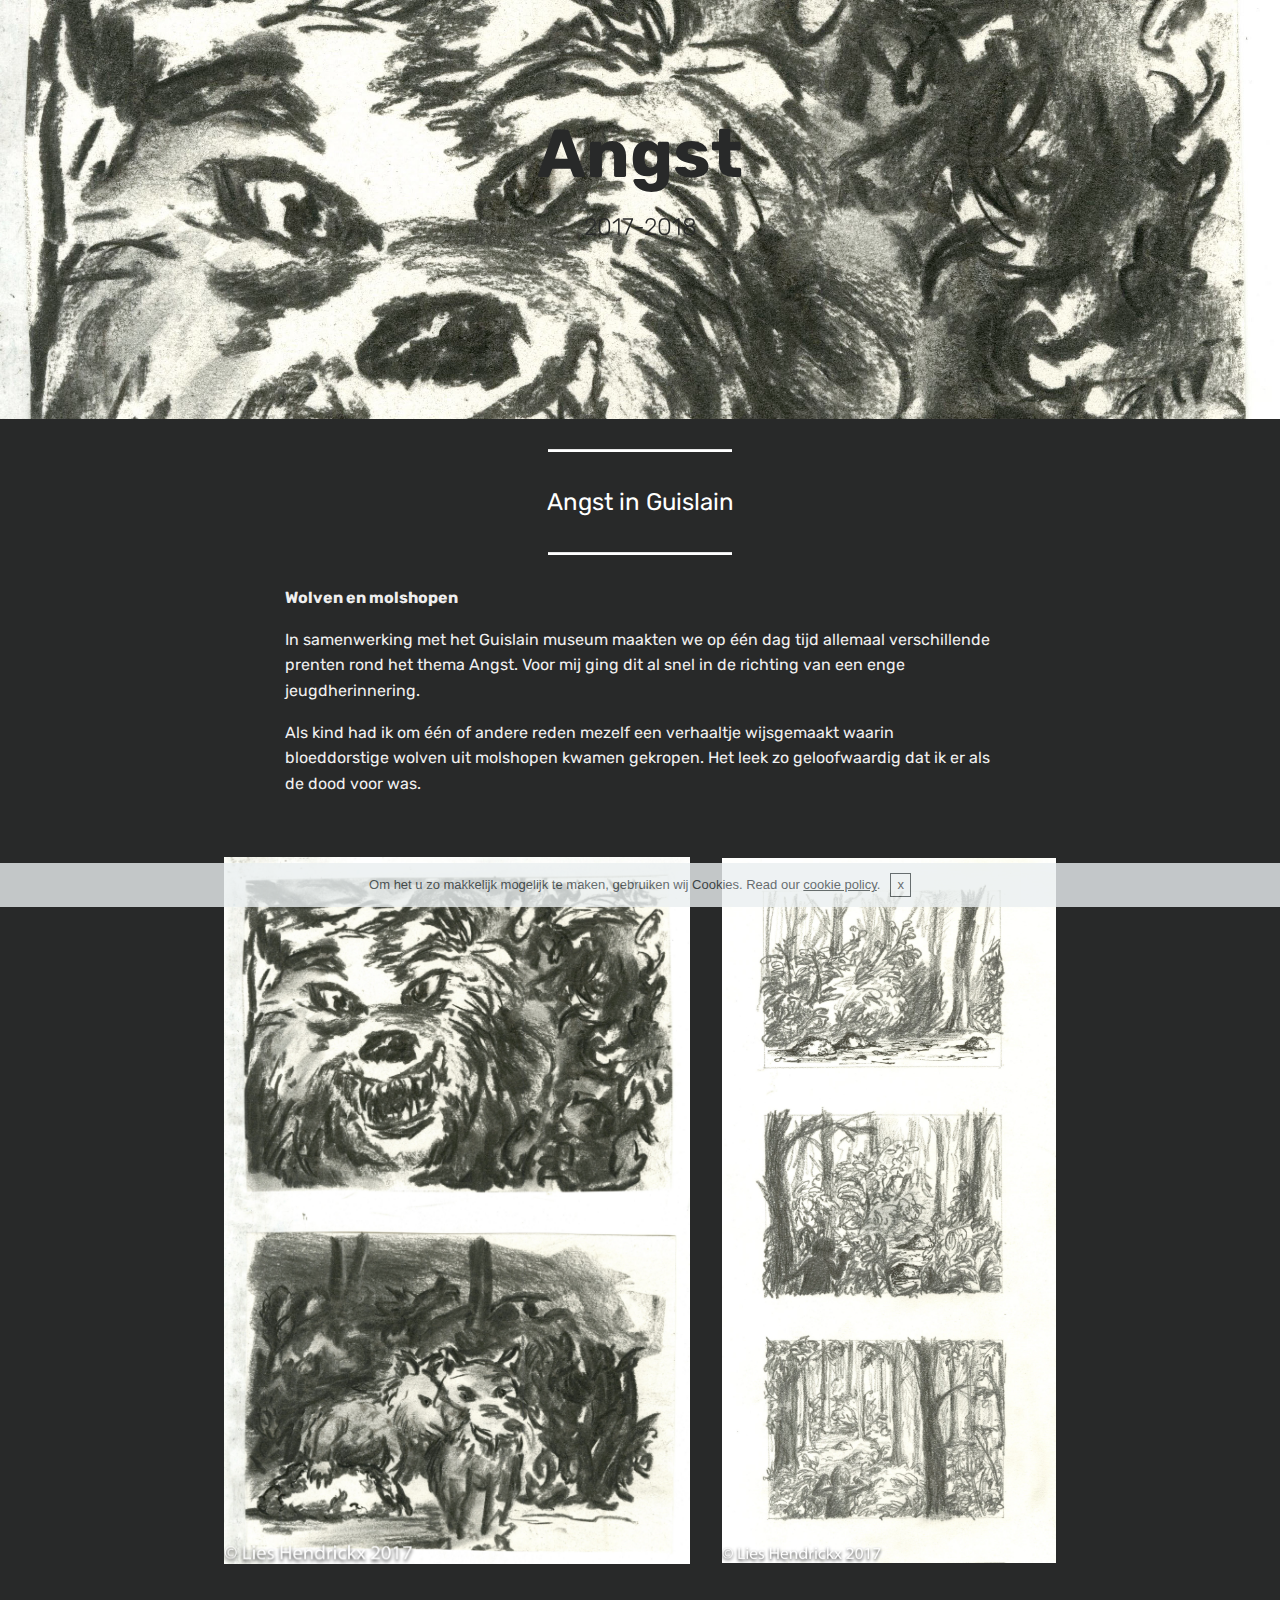
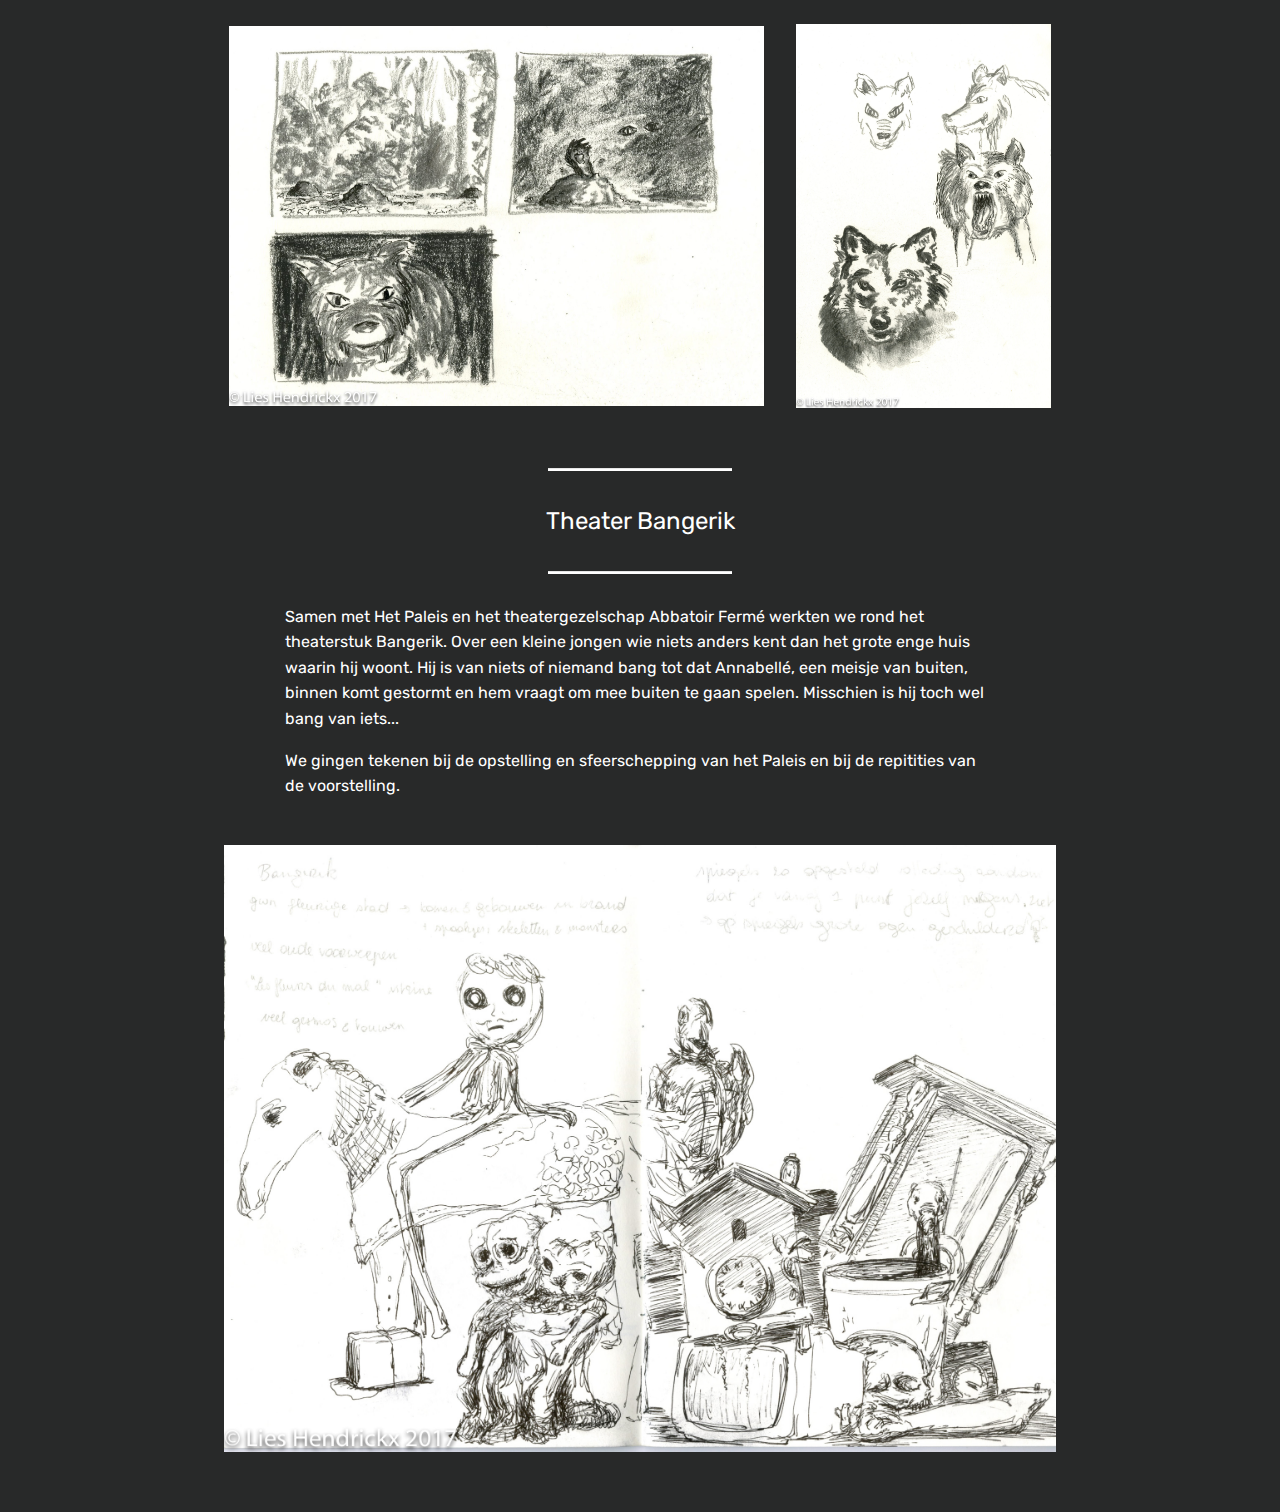
<file: angstinguislain.html>
<!DOCTYPE html>
<html>
<head>
  <!-- Site made with Mobirise Website Builder v4.3.2, https://mobirise.com -->
  <meta charset="UTF-8">
  <meta http-equiv="X-UA-Compatible" content="IE=edge">
  <meta name="generator" content="Mobirise v4.3.2, mobirise.com">
  <meta name="viewport" content="width=device-width, initial-scale=1">
  <link rel="shortcut icon" href="assets/images/logo2.png" type="image/x-icon">
  <meta name="description" content="angst, Guislain, museum, fear, wolven, bos, mollen, molshopen, kind, gluren, slapen">
  <title>Angst in Guislain</title>
  <link rel="stylesheet" href="assets/tether/tether.min.css">
  <link rel="stylesheet" href="assets/bootstrap/css/bootstrap.min.css">
  <link rel="stylesheet" href="assets/bootstrap/css/bootstrap-grid.min.css">
  <link rel="stylesheet" href="assets/bootstrap/css/bootstrap-reboot.min.css">
  <link rel="stylesheet" href="assets/theme/css/style.css">
  <link rel="stylesheet" href="assets/mobirise/css/mbr-additional.css" type="text/css">
  
  
  
</head>
<body>

<!-- Google Analytics -->
<!-- Global site tag (gtag.js) - Google Analytics -->
<script async src="https://www.googletagmanager.com/gtag/js?id=UA-109775110-1"></script>
<script>
  window.dataLayer = window.dataLayer || [];
  function gtag(){dataLayer.push(arguments);}
  gtag('js', new Date());

  gtag('config', 'UA-109775110-1');
</script>


<!-- /Google Analytics -->


<section class="mbr-section content5 cid-qxzBENTdhU mbr-parallax-background" id="content5-3a" data-rv-view="743">

    

    

    <div class="container">
        <div class="media-container-row">
            <div class="title col-12 col-md-8">
                <h2 class="align-center mbr-bold mbr-white pb-3 mbr-fonts-style display-1">
                    Angst</h2>
                <h3 class="mbr-section-subtitle align-center mbr-light mbr-white pb-3 mbr-fonts-style display-5">2017-2018</h3>
                <p class="mbr-text align-center mbr-white pb-3 mbr-fonts-style display-7"></p>
                
            </div>
        </div>
    </div>
</section>

<section class="engine"><a href="https://mobirise.co/k">free bootstrap template</a></section><section class="mbr-section article content10 cid-qKhH5KHD0L" id="content10-41" data-rv-view="746">
    
     

    <div class="container">
        <div class="inner-container" style="width: 66%;">
            <hr class="line" style="width: 25%;">
            <div class="section-text align-center mbr-white mbr-fonts-style display-5">
                    Angst in Guislain</div>
            <hr class="line" style="width: 25%;">
        </div>
    </div>
</section>

<section class="mbr-section article content1 cid-qDoOzaq7f0" id="content1-3b" data-rv-view="748">
    
     

    <div class="container">
        <div class="media-container-row">
            <div class="mbr-text col-12 col-md-8 mbr-fonts-style display-7"><p><strong>Wolven en molshopen</strong></p><p>In samenwerking met het Guislain museum maakten we op één dag tijd allemaal verschillende prenten rond het thema Angst. Voor mij ging dit al snel in de richting van een enge jeugdherinnering.</p><p><span style="font-size: 1rem;">Als kind had ik om één of andere reden mezelf een verhaaltje wijsgemaakt waarin bloeddorstige wolven uit molshopen kwamen gekropen. Het leek zo geloofwaardig dat ik er als de dood voor was.</span></p></div>
        </div>
    </div>
</section>

<section class="cid-qDoOWnN2Kf" id="content15-3c" data-rv-view="749">
    
    <div class="container">
            <div class="media-container-row" style="width: 75%;">
                <div class="img-item item1" style="width: 143%;">
                    <div class="img-cont">
                        <img src="assets/images/bl-5-van-10.jpg" alt="" title="" media-simple="true">
                        
                    </div>

                </div>
                <div class="img-item">
                    <div class="img-cont">
                        <img src="assets/images/bl-8-van-10.jpg" alt="" title="" media-simple="true">
                        
                    </div>
                </div>
            </div>
    </div>
</section>

<section class="cid-qDoPqq3FA3" id="image4-3d" data-rv-view="751">
    <!-- Block parameters controls (Blue "Gear" panel) -->
    
    <!-- End block parameters -->
    <div class="container images-container">
            <div class="media-container-row" style="width: 74%;">
                <div class="img-item item1" style="width: 214%;">
                    <img src="assets/images/bl-6-van-10.jpg" alt="" title="" media-simple="true">
                    
                </div>
                <div class="img-item">
                    <img src="assets/images/bl-7-van-10.jpg" alt="" title="" media-simple="true">
                    
                </div>
            </div>
    </div>
</section>

<section class="mbr-section article content10 cid-qKhGUtUjZn" id="content10-40" data-rv-view="753">
    
     

    <div class="container">
        <div class="inner-container" style="width: 66%;">
            <hr class="line" style="width: 25%;">
            <div class="section-text align-center mbr-white mbr-fonts-style display-5">
                    Theater Bangerik</div>
            <hr class="line" style="width: 25%;">
        </div>
    </div>
</section>

<section class="mbr-section article content1 cid-qKWxo2485G" id="content1-49" data-rv-view="755">
    
     

    <div class="container">
        <div class="media-container-row">
            <div class="mbr-text col-12 col-md-8 mbr-fonts-style display-7"><p><span style="font-size: 1rem;">Samen met Het Paleis en het theatergezelschap Abbatoir Fermé werkten we rond het theaterstuk Bangerik. Over een kleine jongen wie niets anders kent dan het grote enge huis waarin hij woont. Hij is van niets of niemand bang tot dat Annabellé, een meisje van buiten, binnen komt gestormt en hem vraagt om mee buiten te gaan spelen. Misschien is hij toch wel bang van iets...</span><br></p><p>We gingen tekenen bij de opstelling en sfeerschepping van het Paleis en bij de repitities van de voorstelling.</p></div>
        </div>
    </div>
</section>

<section class="cid-qKhGcl82io" id="image1-3z" data-rv-view="756">

    

    <figure class="mbr-figure container">
            <div class="image-block" style="width: 75%;">
                <img src="assets/images/januari-3-van-21.jpg" width="1400" alt="Mobirise" title="" media-simple="true">
                
            </div>
    </figure>
</section>


  <script src="assets/web/assets/jquery/jquery.min.js"></script>
  <script src="assets/popper/popper.min.js"></script>
  <script src="assets/tether/tether.min.js"></script>
  <script src="assets/bootstrap/js/bootstrap.min.js"></script>
  <script src="assets/smooth-scroll/smooth-scroll.js"></script>
  <script src="assets/cookies-alert-plugin/cookies-alert-core.js"></script>
  <script src="assets/cookies-alert-plugin/cookies-alert-script.js"></script>
  <script src="assets/jarallax/jarallax.min.js"></script>
  <script src="assets/theme/js/script.js"></script>
  
  
<input name="cookieData" type="hidden" data-cookie-text="Om het u zo makkelijk mogelijk te maken, gebruiken wij Cookies. Read our <a href='privacy.html'>cookie policy</a>.">
  </body>
</html>
</file>
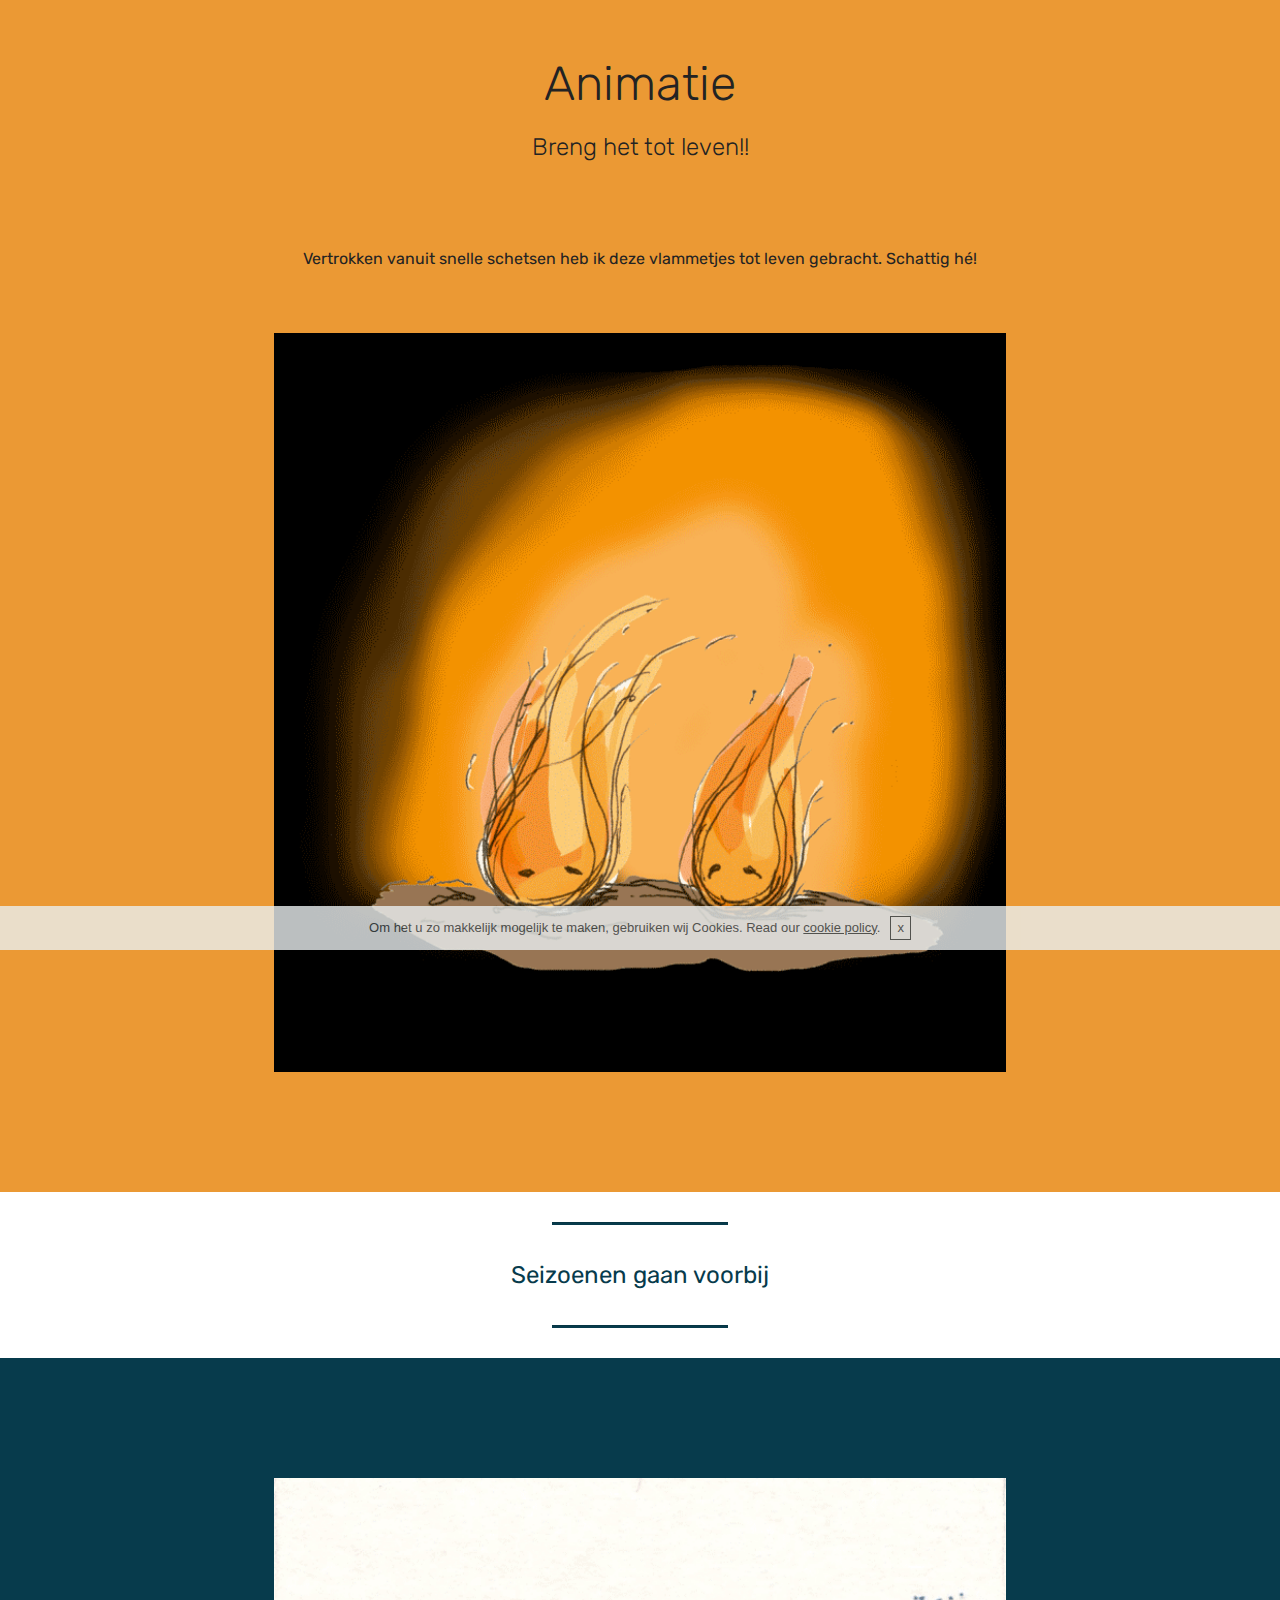
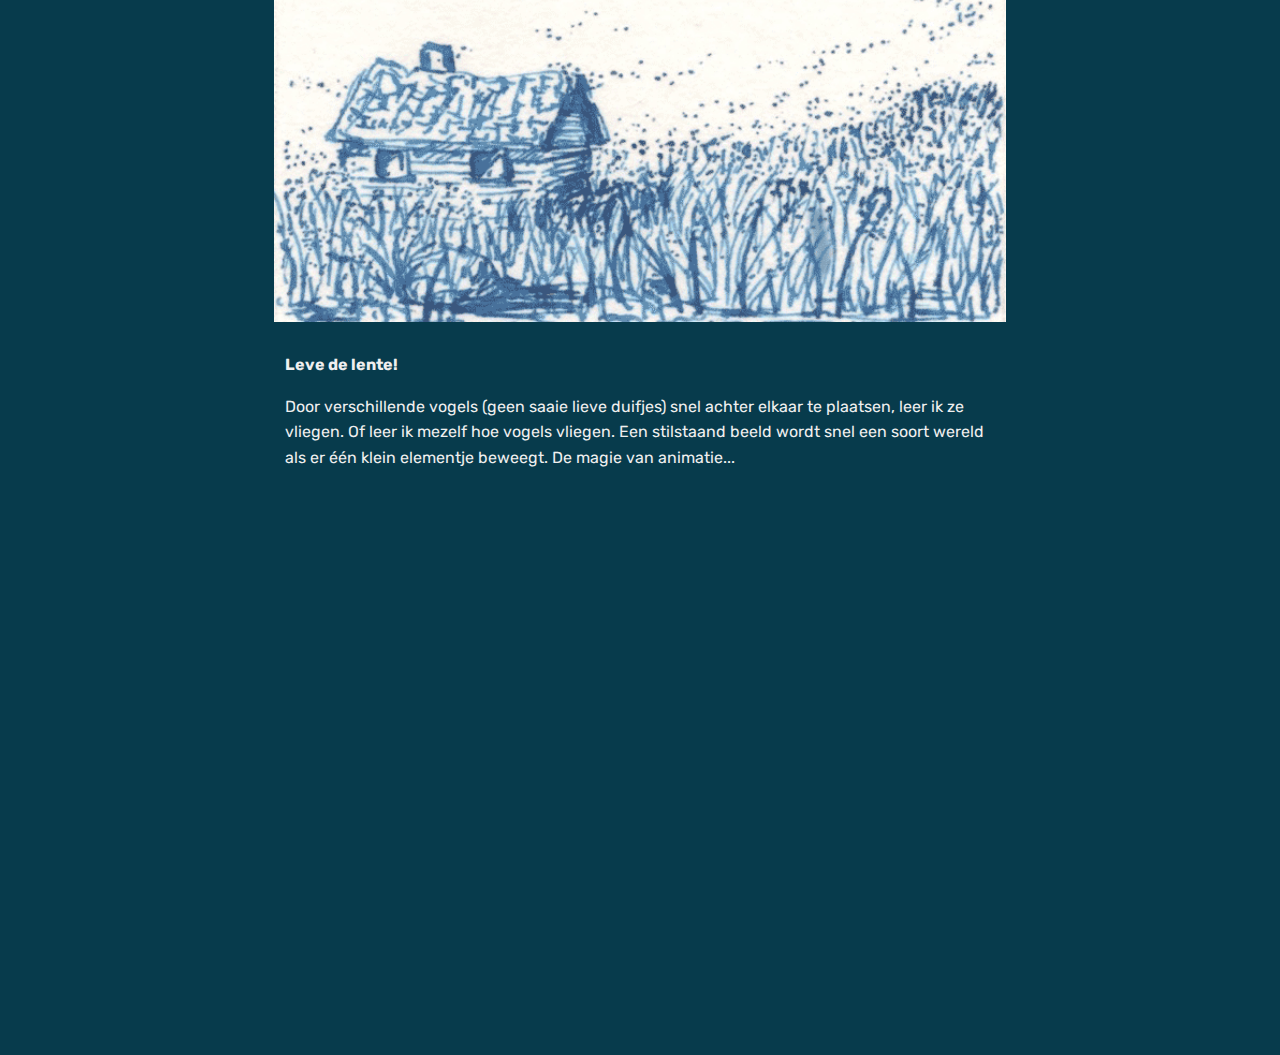
<file: animatie.html>
<!DOCTYPE html>
<html>
<head>
  <!-- Site made with Mobirise Website Builder v4.3.2, https://mobirise.com -->
  <meta charset="UTF-8">
  <meta http-equiv="X-UA-Compatible" content="IE=edge">
  <meta name="generator" content="Mobirise v4.3.2, mobirise.com">
  <meta name="viewport" content="width=device-width, initial-scale=1">
  <link rel="shortcut icon" href="assets/images/logo2.png" type="image/x-icon">
  <meta name="description" content="dansen, vlammen, vlammetjes, vuur, photoshop, animatie, stopmotion, schetsen, kleuren, protest, liedje, protestsong, WO1">
  <title>Animatie</title>
  <link rel="stylesheet" href="assets/tether/tether.min.css">
  <link rel="stylesheet" href="assets/bootstrap/css/bootstrap.min.css">
  <link rel="stylesheet" href="assets/bootstrap/css/bootstrap-grid.min.css">
  <link rel="stylesheet" href="assets/bootstrap/css/bootstrap-reboot.min.css">
  <link rel="stylesheet" href="assets/theme/css/style.css">
  <link rel="stylesheet" href="assets/mobirise/css/mbr-additional.css" type="text/css">
  
  
  
</head>
<body>

<!-- Google Analytics -->
<!-- Global site tag (gtag.js) - Google Analytics -->
<script async src="https://www.googletagmanager.com/gtag/js?id=UA-109775110-1"></script>
<script>
  window.dataLayer = window.dataLayer || [];
  function gtag(){dataLayer.push(arguments);}
  gtag('js', new Date());

  gtag('config', 'UA-109775110-1');
</script>


<!-- /Google Analytics -->


<section class="mbr-section content4 cid-qCbBfC1Noj" id="content4-2q" data-rv-view="684">

    

    <div class="container">
        <div class="media-container-row">
            <div class="title col-12 col-md-8">
                <h2 class="align-center pb-3 mbr-fonts-style display-2">
                    Animatie</h2>
                <h3 class="mbr-section-subtitle align-center mbr-light mbr-fonts-style display-5">
                    Breng het tot leven!!</h3>
                
            </div>
        </div>
    </div>
</section>

<section class="engine"><a href="https://mobirise.co/q">bootstrap slideshow</a></section><section class="mbr-section article content1 cid-qB8WTjkJGi" id="content1-28" data-rv-view="686">
    
     

    <div class="container">
        <div class="media-container-row">
            <div class="mbr-text col-12 col-md-8 mbr-fonts-style display-7"><p><span style="font-size: 1rem;">Vertrokken vanuit snelle schetsen heb ik deze vlammetjes tot leven gebracht. Schattig</span><span style="font-size: 1rem;">&nbsp;hé!</span><br></p></div>
        </div>
    </div>
</section>

<section class="cid-qCbAVK4VSe" id="image1-2p" data-rv-view="687">

    

    <figure class="mbr-figure container">
            <div class="image-block" style="width: 66%;">
                <img src="assets/images/lies-vlammen3.gif" width="1400" alt="Mobirise" title="" media-simple="true">
                
            </div>
    </figure>
</section>

<section class="mbr-section article content9 cid-qKhNCgOFmb" id="content9-47" data-rv-view="689">
    
     

    <div class="container">
        <div class="inner-container" style="width: 83%;">
            <hr class="line" style="width: 19%;">
            <div class="section-text align-center mbr-fonts-style display-5">Seizoenen gaan voorbij</div>
            <hr class="line" style="width: 19%;">
        </div>
        </div>
</section>

<section class="cid-qICYLUyIk8" id="image1-3h" data-rv-view="691">

    

    <figure class="mbr-figure container">
            <div class="image-block" style="width: 66%;">
                <img src="assets/images/donkerevogel-rondjesvliegen-lente.gif" width="1400" alt="Mobirise" title="" media-simple="true">
                
            </div>
    </figure>
</section>

<section class="mbr-section article content1 cid-qIT8JVArMq" id="content1-3p" data-rv-view="693">
    
     

    <div class="container">
        <div class="media-container-row">
            <div class="mbr-text col-12 col-md-8 mbr-fonts-style display-7"><p>
                <strong> Leve de lente!</strong>&nbsp;</p><p>Door verschillende vogels (geen saaie lieve duifjes) snel achter elkaar te plaatsen, leer ik ze vliegen. Of leer ik mezelf hoe vogels vliegen. Een stilstaand beeld wordt snel een soort wereld als er één klein elementje beweegt. De magie van animatie...</p></div>
        </div>
    </div>
</section>

<section class="cid-qKhzL3Da9g" id="video1-3w" data-rv-view="694">

    
    
    <figure class="mbr-figure align-center container">
        <div class="video-block" style="width: 67%;">
            <div><iframe class="mbr-embedded-video" src="https://player.vimeo.com/video/256743275?autoplay=1&amp;loop=1" width="1280" height="720" frameborder="0" allowfullscreen></iframe></div>
        </div>
    </figure>
</section>


  <script src="assets/web/assets/jquery/jquery.min.js"></script>
  <script src="assets/popper/popper.min.js"></script>
  <script src="assets/tether/tether.min.js"></script>
  <script src="assets/bootstrap/js/bootstrap.min.js"></script>
  <script src="assets/smooth-scroll/smooth-scroll.js"></script>
  <script src="assets/cookies-alert-plugin/cookies-alert-core.js"></script>
  <script src="assets/cookies-alert-plugin/cookies-alert-script.js"></script>
  <script src="assets/theme/js/script.js"></script>
  
  
<input name="cookieData" type="hidden" data-cookie-text="Om het u zo makkelijk mogelijk te maken, gebruiken wij Cookies. Read our <a href='privacy.html'>cookie policy</a>.">
  </body>
</html>
</file>
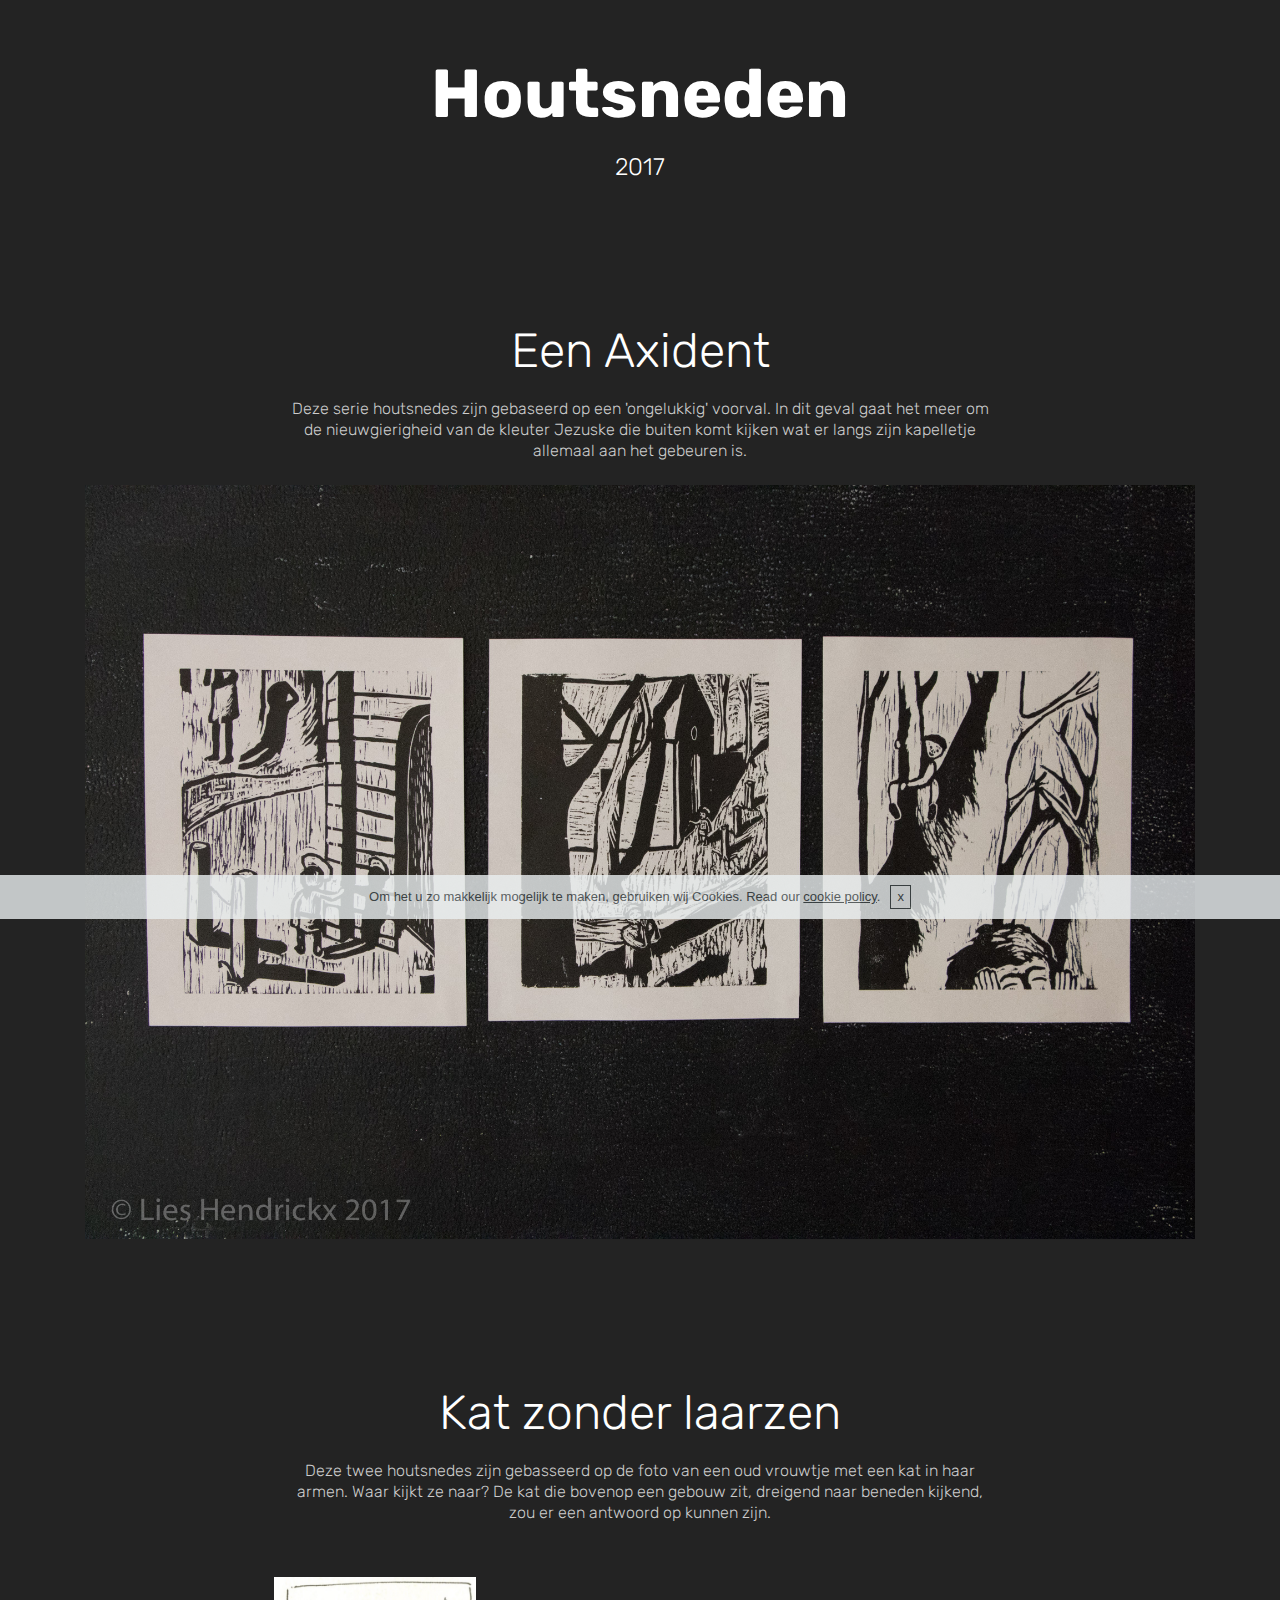
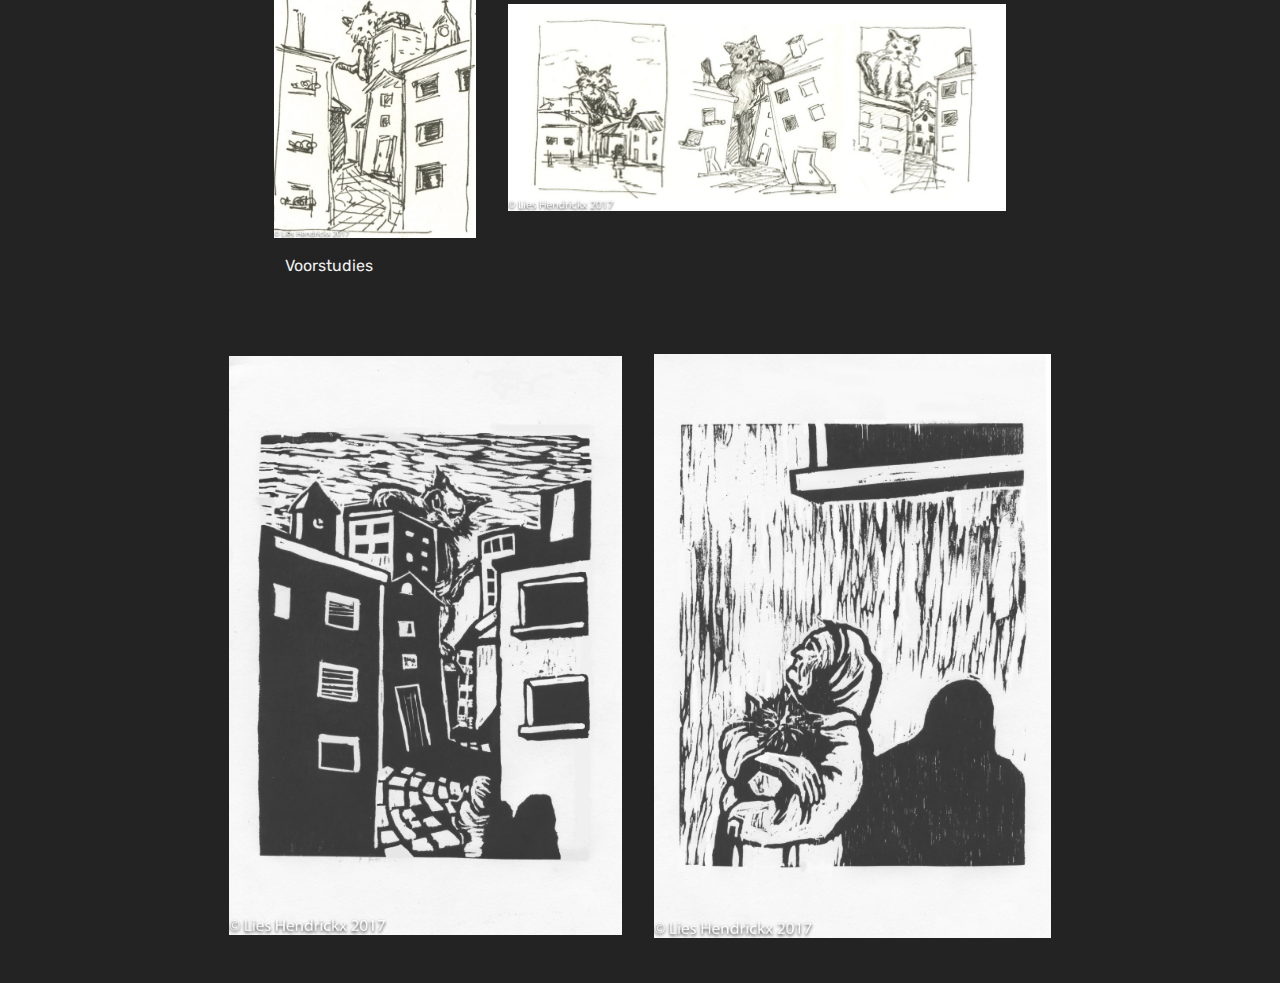
<file: houtsneden.html>
<!DOCTYPE html>
<html>
<head>
  <!-- Site made with Mobirise Website Builder v4.3.2, https://mobirise.com -->
  <meta charset="UTF-8">
  <meta http-equiv="X-UA-Compatible" content="IE=edge">
  <meta name="generator" content="Mobirise v4.3.2, mobirise.com">
  <meta name="viewport" content="width=device-width, initial-scale=1">
  <link rel="shortcut icon" href="assets/images/logo2.png" type="image/x-icon">
  <meta name="description" content="een axident, houtsneden, houtsnedes, standpunten, inkt, jezus, ongelukkig voorval, kruispunt, kapel">
  <title>Houtsneden</title>
  <link rel="stylesheet" href="assets/tether/tether.min.css">
  <link rel="stylesheet" href="assets/bootstrap/css/bootstrap.min.css">
  <link rel="stylesheet" href="assets/bootstrap/css/bootstrap-grid.min.css">
  <link rel="stylesheet" href="assets/bootstrap/css/bootstrap-reboot.min.css">
  <link rel="stylesheet" href="assets/theme/css/style.css">
  <link rel="stylesheet" href="assets/mobirise/css/mbr-additional.css" type="text/css">
  
  
  
</head>
<body>

<!-- Google Analytics -->
<!-- Global site tag (gtag.js) - Google Analytics -->
<script async src="https://www.googletagmanager.com/gtag/js?id=UA-109775110-1"></script>
<script>
  window.dataLayer = window.dataLayer || [];
  function gtag(){dataLayer.push(arguments);}
  gtag('js', new Date());

  gtag('config', 'UA-109775110-1');
</script>


<!-- /Google Analytics -->


<section class="mbr-section content5 cid-qxzEkJwWWc" id="content5-1c" data-rv-view="662">

    

    

    <div class="container">
        <div class="media-container-row">
            <div class="title col-12 col-md-8">
                <h2 class="align-center mbr-bold mbr-white pb-3 mbr-fonts-style display-1">
                    Houtsneden</h2>
                <h3 class="mbr-section-subtitle align-center mbr-light mbr-white pb-3 mbr-fonts-style display-5">2017</h3>
                
                
            </div>
        </div>
    </div>
</section>

<section class="engine"><a href="https://mobirise.co/m">bootstrap table</a></section><section class="mbr-section content4 cid-qDoRcXsOAE" id="content4-33" data-rv-view="665">

    

    <div class="container">
        <div class="media-container-row">
            <div class="title col-12 col-md-8">
                <h2 class="align-center pb-3 mbr-fonts-style display-2">
                    Een Axident</h2>
                <h3 class="mbr-section-subtitle align-center mbr-light mbr-fonts-style display-7">Deze serie houtsnedes zijn gebaseerd op een 'ongelukkig' voorval. In dit geval gaat het meer om de nieuwgierigheid van de kleuter Jezuske die buiten komt kijken wat er langs zijn kapelletje allemaal aan het gebeuren is.</h3>
                
            </div>
        </div>
    </div>
</section>

<section class="cid-qxzFhVOBg1" id="image2-1e" data-rv-view="667">

    

    <figure class="mbr-figure container">
        <div class="image-block" style="width: 100%;">
            <img src="assets/images/5beelden-1-van-5.jpg" alt="Mobirise" title="" media-simple="true">
            
        </div>
    </figure>
</section>

<section class="mbr-section content4 cid-qDoQsn5fpP" id="content4-31" data-rv-view="669">

    

    <div class="container">
        <div class="media-container-row">
            <div class="title col-12 col-md-8">
                <h2 class="align-center pb-3 mbr-fonts-style display-2">Kat zonder laarzen</h2>
                <h3 class="mbr-section-subtitle align-center mbr-light mbr-fonts-style display-7">Deze twee houtsnedes zijn gebasseerd op de foto van een oud vrouwtje met een kat in haar armen. Waar kijkt ze naar? De kat die bovenop een gebouw zit, dreigend naar beneden kijkend, zou er een antwoord op kunnen zijn.</h3>
                
            </div>
        </div>
    </div>
</section>

<section class="cid-qDoQSRpqMR" id="content15-32" data-rv-view="671">
    
    <div class="container">
            <div class="media-container-row" style="width: 66%;">
                <div class="img-item item1" style="width: 45%;">
                    <div class="img-cont">
                        <img src="assets/images/5beelden-7-van-5.jpg" alt="" title="" media-simple="true">
                        
                    </div>

                </div>
                <div class="img-item">
                    <div class="img-cont">
                        <img src="assets/images/januari-12-van-21.jpg" alt="" title="" media-simple="true">
                        
                    </div>
                </div>
            </div>
    </div>
</section>

<section class="mbr-section article content1 cid-qKWANDS9Lk" id="content1-4a" data-rv-view="673">
    
     

    <div class="container">
        <div class="media-container-row">
            <div class="mbr-text col-12 col-md-8 mbr-fonts-style display-7">Voorstudies</div>
        </div>
    </div>
</section>

<section class="cid-qAZi6YBft1" id="content15-1z" data-rv-view="674">
    
    <div class="container">
            <div class="media-container-row" style="width: 74%;">
                <div class="img-item item1" style="width: 103%;">
                    <div class="img-cont">
                        <img src="assets/images/5beelden-8-van-5.jpg" alt="" title="" media-simple="true">
                        
                    </div>

                </div>
                <div class="img-item">
                    <div class="img-cont">
                        <img src="assets/images/5beelden-9-van-5.jpg" alt="" title="" media-simple="true">
                        
                    </div>
                </div>
            </div>
    </div>
</section>


  <script src="assets/web/assets/jquery/jquery.min.js"></script>
  <script src="assets/popper/popper.min.js"></script>
  <script src="assets/tether/tether.min.js"></script>
  <script src="assets/bootstrap/js/bootstrap.min.js"></script>
  <script src="assets/smooth-scroll/smooth-scroll.js"></script>
  <script src="assets/cookies-alert-plugin/cookies-alert-core.js"></script>
  <script src="assets/cookies-alert-plugin/cookies-alert-script.js"></script>
  <script src="assets/theme/js/script.js"></script>
  
  
<input name="cookieData" type="hidden" data-cookie-text="Om het u zo makkelijk mogelijk te maken, gebruiken wij Cookies. Read our <a href='privacy.html'>cookie policy</a>.">
  </body>
</html>
</file>
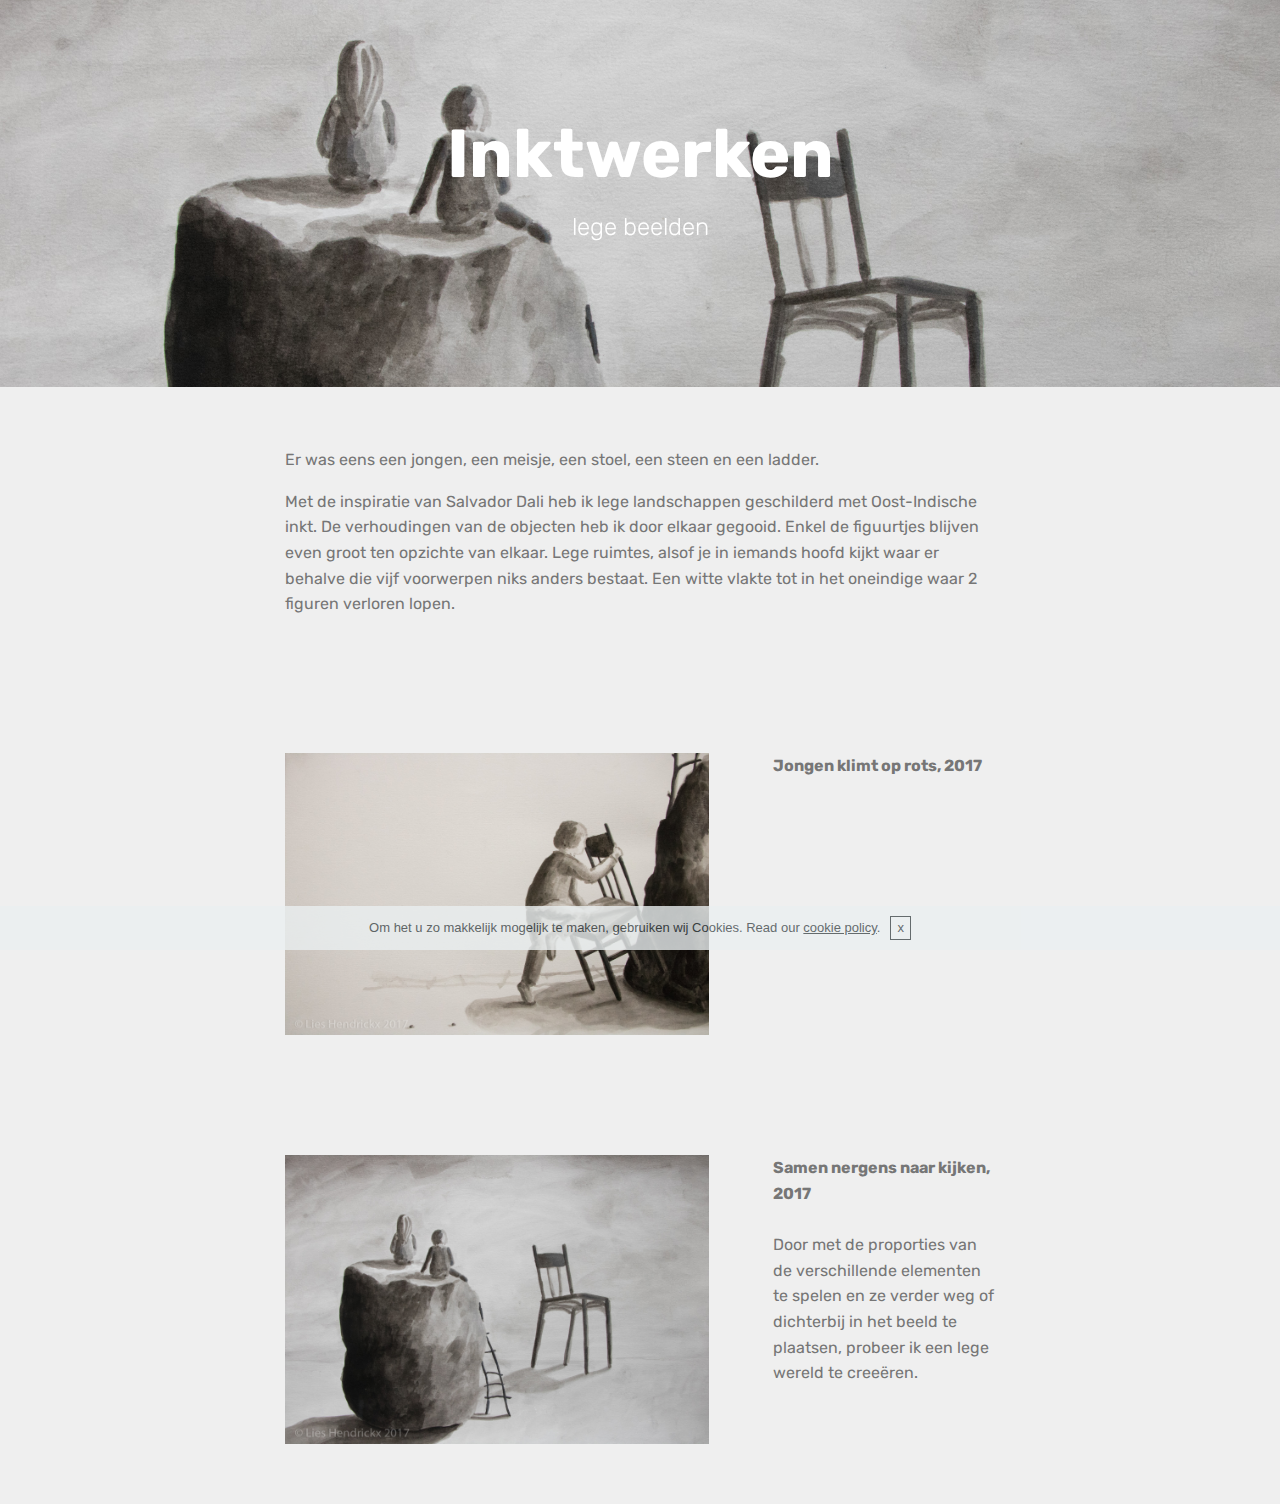
<file: inktwerken.html>
<!DOCTYPE html>
<html>
<head>
  <!-- Site made with Mobirise Website Builder v4.3.2, https://mobirise.com -->
  <meta charset="UTF-8">
  <meta http-equiv="X-UA-Compatible" content="IE=edge">
  <meta name="generator" content="Mobirise v4.3.2, mobirise.com">
  <meta name="viewport" content="width=device-width, initial-scale=1">
  <link rel="shortcut icon" href="assets/images/logo2.png" type="image/x-icon">
  <meta name="description" content="landschappen, inkt, man, vrouw, steen, rots, stoel, ladder, jongen, meisje , Dali, inktwerken">
  <title>Lege beelden</title>
  <link rel="stylesheet" href="assets/tether/tether.min.css">
  <link rel="stylesheet" href="assets/bootstrap/css/bootstrap.min.css">
  <link rel="stylesheet" href="assets/bootstrap/css/bootstrap-grid.min.css">
  <link rel="stylesheet" href="assets/bootstrap/css/bootstrap-reboot.min.css">
  <link rel="stylesheet" href="assets/theme/css/style.css">
  <link rel="stylesheet" href="assets/mobirise/css/mbr-additional.css" type="text/css">
  
  
  
</head>
<body>

<!-- Google Analytics -->
<!-- Global site tag (gtag.js) - Google Analytics -->
<script async src="https://www.googletagmanager.com/gtag/js?id=UA-109775110-1"></script>
<script>
  window.dataLayer = window.dataLayer || [];
  function gtag(){dataLayer.push(arguments);}
  gtag('js', new Date());

  gtag('config', 'UA-109775110-1');
</script>


<!-- /Google Analytics -->


<section class="mbr-section content5 cid-qxzKdnf2M1 mbr-parallax-background" id="content5-1g" data-rv-view="676">

    

    

    <div class="container">
        <div class="media-container-row">
            <div class="title col-12 col-md-8">
                <h2 class="align-center mbr-bold mbr-white pb-3 mbr-fonts-style display-1">
                    Inktwerken</h2>
                <h3 class="mbr-section-subtitle align-center mbr-light mbr-white pb-3 mbr-fonts-style display-5">lege beelden</h3>
                
                
            </div>
        </div>
    </div>
</section>

<section class="engine"><a href="https://mobirise.co/d">web page software</a></section><section class="mbr-section article content1 cid-qxzL8wBkxT" id="content1-1j" data-rv-view="679">
    
     

    <div class="container">
        <div class="media-container-row">
            <div class="mbr-text col-12 col-md-8 mbr-fonts-style display-7"><p>Er was eens een jongen, een meisje, een stoel, een steen en een ladder.</p><p>Met de inspiratie van Salvador Dali heb ik lege landschappen geschilderd met Oost-Indische inkt. De verhoudingen van de objecten heb ik door elkaar gegooid. Enkel de figuurtjes blijven even groot ten opzichte van elkaar. Lege ruimtes, alsof je in iemands hoofd kijkt waar er behalve die vijf voorwerpen niks anders bestaat. Een witte vlakte tot in het oneindige waar 2 figuren verloren lopen.</p></div>
        </div>
    </div>
</section>

<section class="mbr-section content6 cid-qxzKVbF55T" id="content6-1i" data-rv-view="680">
    
     
    
    <div class="container">
        <div class="media-container-row">
            <div class="col-12 col-md-8">
                <div class="media-container-row">
                    <div class="mbr-figure" style="width: 200%;">
                      <img src="assets/images/5beelden-2-van-5.jpg" alt="Mobirise" title="" media-simple="true">  
                    </div>
                    <div class="media-content">
                        <div class="mbr-section-text">
                            <p class="mbr-text mb-0 mbr-fonts-style display-7"><strong>Jongen klimt op rots, 2017</strong></p>
                        </div>
                    </div>
                </div>
            </div>
        </div>
    </div>
</section>

<section class="mbr-section content6 cid-qxzLKpRfF1" id="content6-1k" data-rv-view="682">
    
     
    
    <div class="container">
        <div class="media-container-row">
            <div class="col-12 col-md-8">
                <div class="media-container-row">
                    <div class="mbr-figure" style="width: 200%;">
                      <img src="assets/images/5beelden-3-van-5.jpg" alt="Mobirise" title="" media-simple="true">  
                    </div>
                    <div class="media-content">
                        <div class="mbr-section-text">
                            <p class="mbr-text mb-0 mbr-fonts-style display-7">
                               <strong>Samen nergens naar kijken, 2017</strong><br><strong><br></strong>Door met de proporties van de verschillende elementen te spelen en ze verder weg of dichterbij in het beeld te plaatsen, probeer ik een lege wereld te creeëren.<br><br></p>
                        </div>
                    </div>
                </div>
            </div>
        </div>
    </div>
</section>


  <script src="assets/web/assets/jquery/jquery.min.js"></script>
  <script src="assets/popper/popper.min.js"></script>
  <script src="assets/tether/tether.min.js"></script>
  <script src="assets/bootstrap/js/bootstrap.min.js"></script>
  <script src="assets/smooth-scroll/smooth-scroll.js"></script>
  <script src="assets/cookies-alert-plugin/cookies-alert-core.js"></script>
  <script src="assets/cookies-alert-plugin/cookies-alert-script.js"></script>
  <script src="assets/jarallax/jarallax.min.js"></script>
  <script src="assets/theme/js/script.js"></script>
  
  
<input name="cookieData" type="hidden" data-cookie-text="Om het u zo makkelijk mogelijk te maken, gebruiken wij Cookies. Read our <a href='privacy.html'>cookie policy</a>.">
  </body>
</html>
</file>
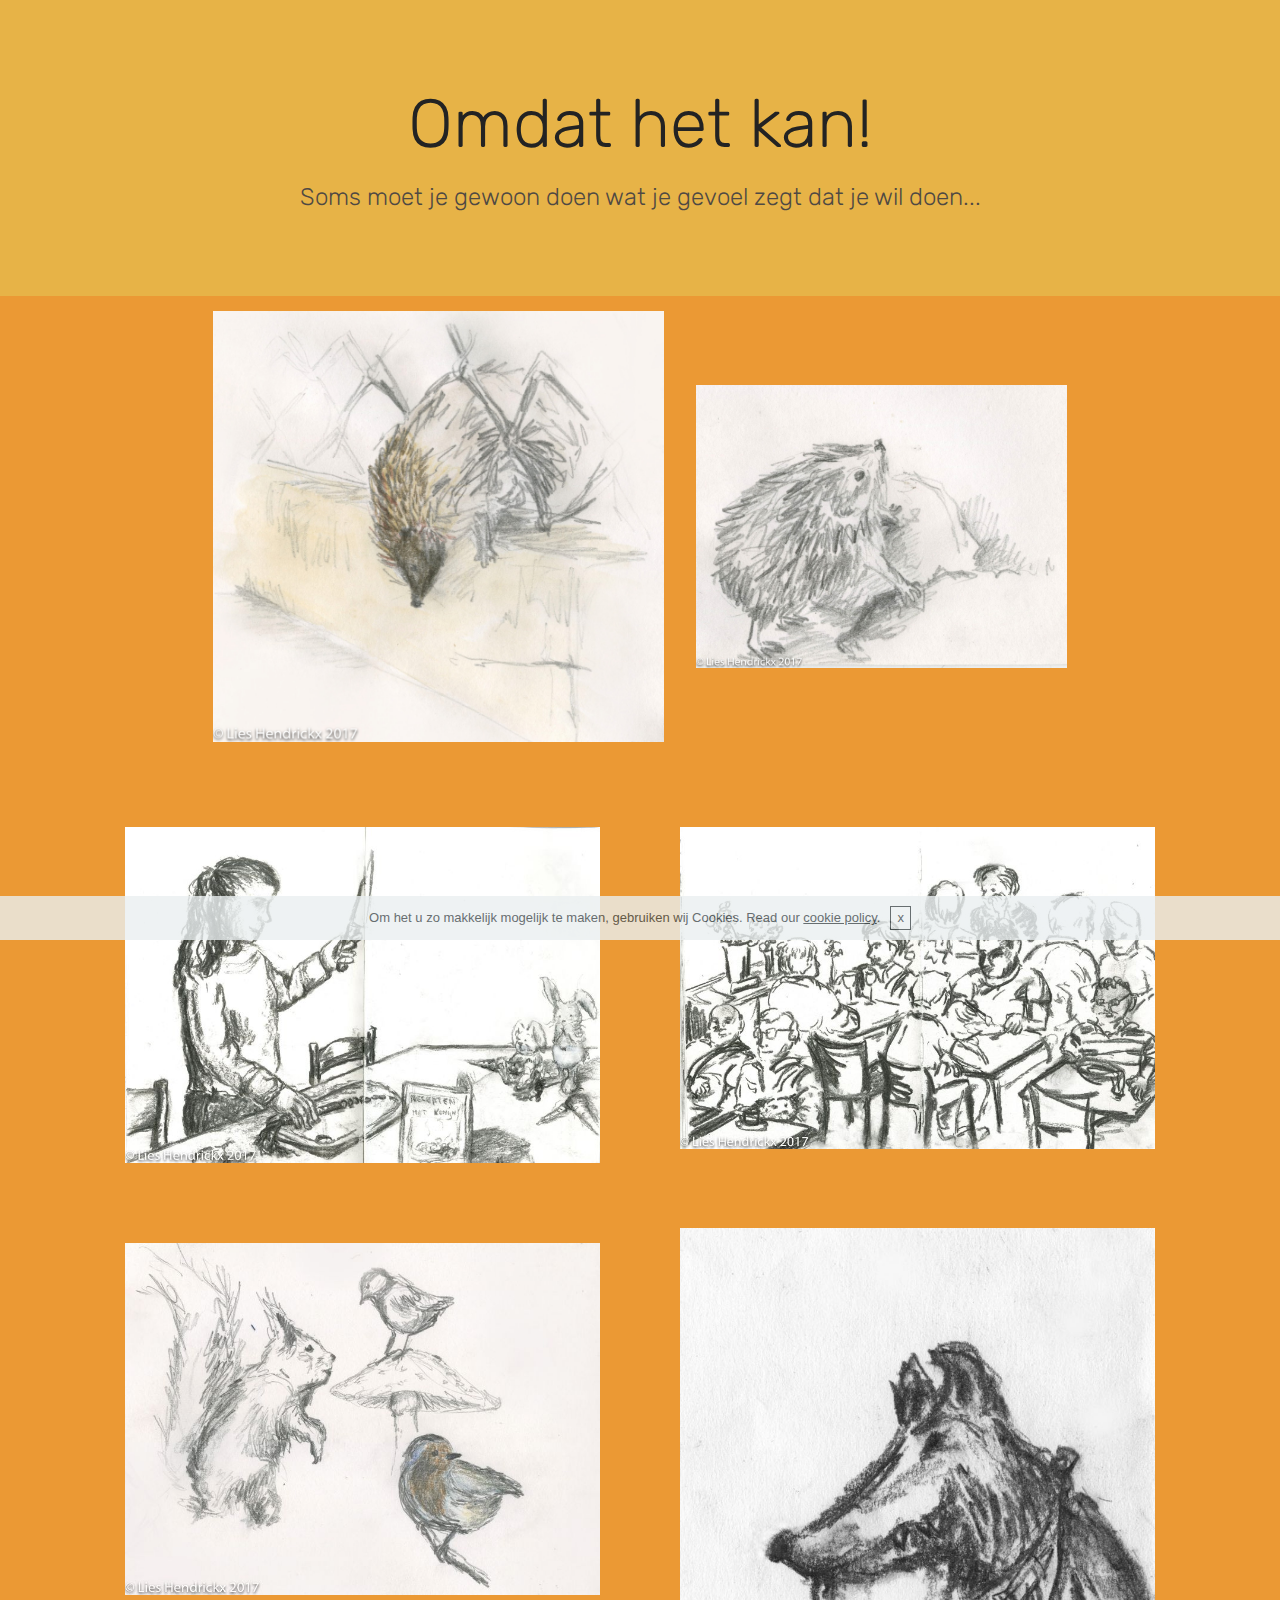
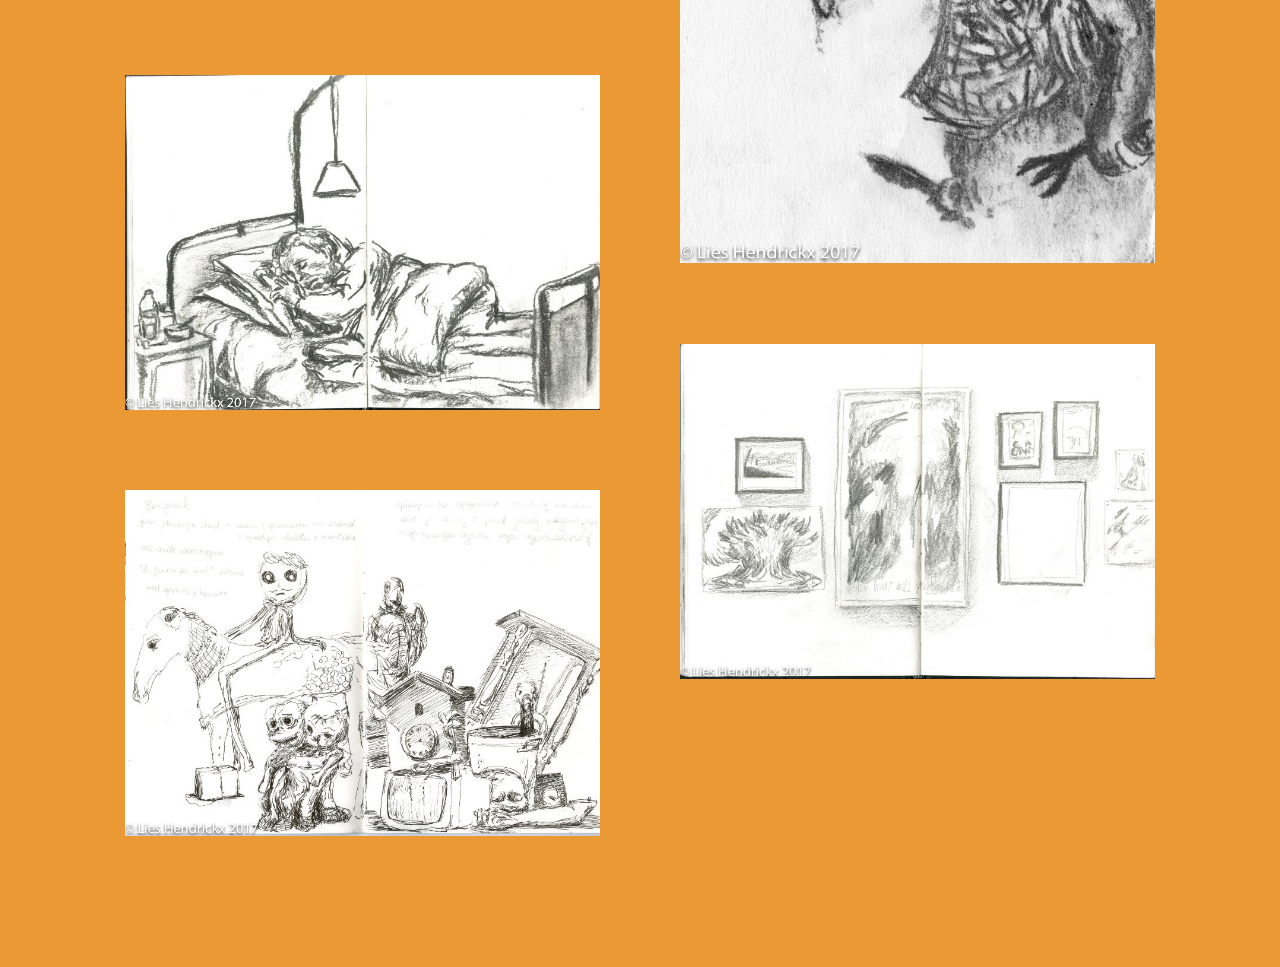
<file: justforfun.html>
<!DOCTYPE html>
<html>
<head>
  <!-- Site made with Mobirise Website Builder v4.3.2, https://mobirise.com -->
  <meta charset="UTF-8">
  <meta http-equiv="X-UA-Compatible" content="IE=edge">
  <meta name="generator" content="Mobirise v4.3.2, mobirise.com">
  <meta name="viewport" content="width=device-width, initial-scale=1">
  <link rel="shortcut icon" href="assets/images/logo2.png" type="image/x-icon">
  <meta name="description" content="amuseren, eigen werk, just for fun, dieren, creaties, sprookjes, verhalen, ideeën">
  <title>Just for fun</title>
  <link rel="stylesheet" href="assets/web/assets/mobirise-icons/mobirise-icons.css">
  <link rel="stylesheet" href="assets/tether/tether.min.css">
  <link rel="stylesheet" href="assets/bootstrap/css/bootstrap.min.css">
  <link rel="stylesheet" href="assets/bootstrap/css/bootstrap-grid.min.css">
  <link rel="stylesheet" href="assets/bootstrap/css/bootstrap-reboot.min.css">
  <link rel="stylesheet" href="assets/theme/css/style.css">
  <link rel="stylesheet" href="assets/mobirise-gallery/style.css">
  <link rel="stylesheet" href="assets/mobirise/css/mbr-additional.css" type="text/css">
  
  
  
</head>
<body>

<!-- Google Analytics -->
<!-- Global site tag (gtag.js) - Google Analytics -->
<script async src="https://www.googletagmanager.com/gtag/js?id=UA-109775110-1"></script>
<script>
  window.dataLayer = window.dataLayer || [];
  function gtag(){dataLayer.push(arguments);}
  gtag('js', new Date());

  gtag('config', 'UA-109775110-1');
</script>


<!-- /Google Analytics -->


<section class="mbr-section content4 cid-qCbst69fsj" id="content4-2g" data-rv-view="708">

    

    <div class="container">
        <div class="media-container-row">
            <div class="title col-12 col-md-8">
                <h2 class="align-center pb-3 mbr-fonts-style display-1">
                    Omdat het kan!</h2>
                <h3 class="mbr-section-subtitle align-center mbr-light mbr-fonts-style display-5">
                    Soms moet je gewoon doen wat je gevoel zegt dat je wil doen...</h3>
                
            </div>
        </div>
    </div>
</section>

<section class="engine"><a href="https://mobirise.co/d">free web page software</a></section><section class="cid-qCbt5MbOUv" id="image4-2k" data-rv-view="710">
    <!-- Block parameters controls (Blue "Gear" panel) -->
    
    <!-- End block parameters -->
    <div class="container images-container">
            <div class="media-container-row" style="width: 77%;">
                <div class="img-item item1" style="width: 125%;">
                    <img src="assets/images/januari-15-van-21.jpg" alt="" title="" media-simple="true">
                    
                </div>
                <div class="img-item">
                    <img src="assets/images/januari-13-van-21.jpg" alt="" title="" media-simple="true">
                    
                </div>
            </div>
    </div>
</section>

<section class="mbr-gallery mbr-slider-carousel cid-qCbt2gm5Lf" id="gallery2-2j" data-rv-view="712">

    

    <div class="container">
        <div><!-- Filter --><!-- Gallery --><div class="mbr-gallery-row"><div class="mbr-gallery-layout-default"><div><div><div class="mbr-gallery-item mbr-gallery-item--p5" data-video-url="false" data-tags="Creative"><div href="#lb-gallery2-2j" data-slide-to="0" data-toggle="modal"><img src="assets/images/januari-6-van-21-800x566.jpg" alt=""><span class="icon-focus"></span></div></div><div class="mbr-gallery-item mbr-gallery-item--p5" data-video-url="false" data-tags="Animated"><div href="#lb-gallery2-2j" data-slide-to="1" data-toggle="modal"><img src="assets/images/januari-5-van-21-800x542.jpg" alt=""><span class="icon-focus"></span></div></div><div class="mbr-gallery-item mbr-gallery-item--p5" data-video-url="false" data-tags="Awesome"><div href="#lb-gallery2-2j" data-slide-to="2" data-toggle="modal"><img src="assets/images/5beelden-10-van-5-800x1070.jpg" alt=""><span class="icon-focus"></span></div></div><div class="mbr-gallery-item mbr-gallery-item--p5" data-video-url="false" data-tags="Awesome"><div href="#lb-gallery2-2j" data-slide-to="3" data-toggle="modal"><img src="assets/images/januari-14-van-21-800x593.jpg" alt=""><span class="icon-focus"></span></div></div><div class="mbr-gallery-item mbr-gallery-item--p5" data-video-url="false" data-tags="Responsive"><div href="#lb-gallery2-2j" data-slide-to="4" data-toggle="modal"><img src="assets/images/januari-1-van-21-800x565.jpg" alt=""><span class="icon-focus"></span></div></div><div class="mbr-gallery-item mbr-gallery-item--p5" data-video-url="false" data-tags="Animated"><div href="#lb-gallery2-2j" data-slide-to="5" data-toggle="modal"><img src="assets/images/januari-2-van-21-800x565.jpg" alt=""><span class="icon-focus"></span></div></div><div class="mbr-gallery-item mbr-gallery-item--p5" data-video-url="false" data-tags="Animated"><div href="#lb-gallery2-2j" data-slide-to="6" data-toggle="modal"><img src="assets/images/januari-3-van-21-800x583.jpg" alt=""><span class="icon-focus"></span></div></div></div></div><div class="clearfix"></div></div></div><!-- Lightbox --><div data-app-prevent-settings="" class="mbr-slider modal fade carousel slide" tabindex="-1" data-keyboard="true" data-interval="false" id="lb-gallery2-2j"><div class="modal-dialog"><div class="modal-content"><div class="modal-body"><div class="carousel-inner"><div class="carousel-item"><img src="assets/images/januari-6-van-21.jpg" alt=""></div><div class="carousel-item"><img src="assets/images/januari-5-van-21.jpg" alt=""></div><div class="carousel-item"><img src="assets/images/5beelden-10-van-5.jpg" alt=""></div><div class="carousel-item"><img src="assets/images/januari-14-van-21.jpg" alt=""></div><div class="carousel-item"><img src="assets/images/januari-1-van-21.jpg" alt=""></div><div class="carousel-item"><img src="assets/images/januari-2-van-21.jpg" alt=""></div><div class="carousel-item active"><img src="assets/images/januari-3-van-21.jpg" alt=""></div></div><a class="carousel-control carousel-control-prev" role="button" data-slide="prev" href="#lb-gallery2-2j"><span class="mbri-left mbr-iconfont" aria-hidden="true"></span><span class="sr-only">Previous</span></a><a class="carousel-control carousel-control-next" role="button" data-slide="next" href="#lb-gallery2-2j"><span class="mbri-right mbr-iconfont" aria-hidden="true"></span><span class="sr-only">Next</span></a><a class="close" href="#" role="button" data-dismiss="modal"><span class="sr-only">Close</span></a></div></div></div></div></div>
    </div>

</section>


  <script src="assets/web/assets/jquery/jquery.min.js"></script>
  <script src="assets/popper/popper.min.js"></script>
  <script src="assets/tether/tether.min.js"></script>
  <script src="assets/bootstrap/js/bootstrap.min.js"></script>
  <script src="assets/smooth-scroll/smooth-scroll.js"></script>
  <script src="assets/cookies-alert-plugin/cookies-alert-core.js"></script>
  <script src="assets/cookies-alert-plugin/cookies-alert-script.js"></script>
  <script src="assets/jquery-mb-vimeo_player/jquery.mb.vimeo_player.js"></script>
  <script src="assets/bootstrap-carousel-swipe/bootstrap-carousel-swipe.js"></script>
  <script src="assets/masonry/masonry.pkgd.min.js"></script>
  <script src="assets/imagesloaded/imagesloaded.pkgd.min.js"></script>
  <script src="assets/theme/js/script.js"></script>
  <script src="assets/mobirise-gallery/player.min.js"></script>
  <script src="assets/mobirise-gallery/script.js"></script>
  <script src="assets/mobirise-slider-video/script.js"></script>
  
  
<input name="cookieData" type="hidden" data-cookie-text="Om het u zo makkelijk mogelijk te maken, gebruiken wij Cookies. Read our <a href='privacy.html'>cookie policy</a>.">
  </body>
</html>
</file>
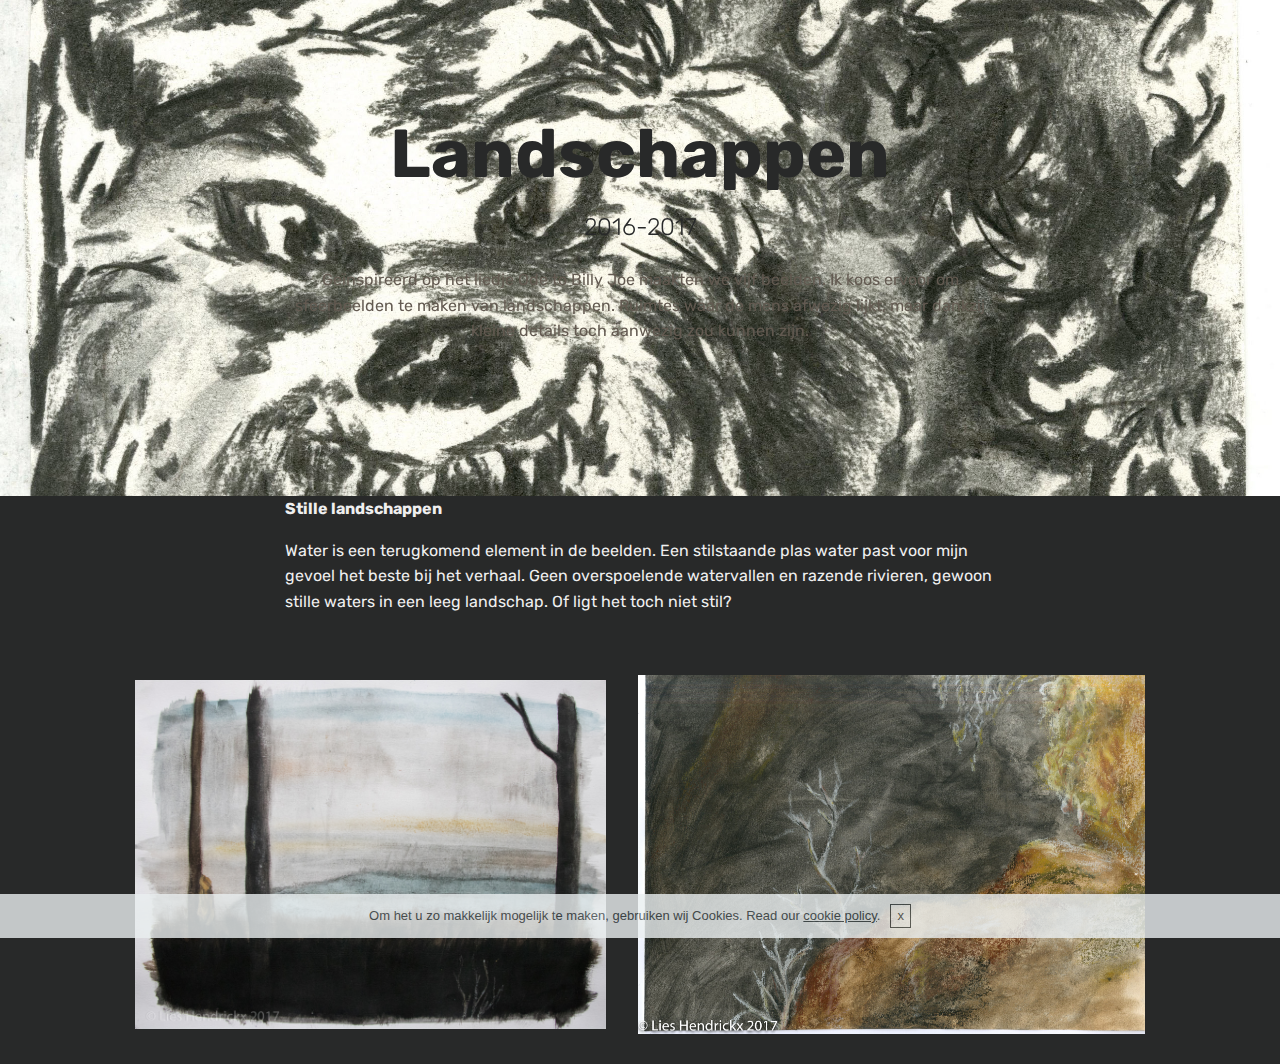
<file: landschappen.html>
<!DOCTYPE html>
<html>
<head>
  <!-- Site made with Mobirise Website Builder v4.3.2, https://mobirise.com -->
  <meta charset="UTF-8">
  <meta http-equiv="X-UA-Compatible" content="IE=edge">
  <meta name="generator" content="Mobirise v4.3.2, mobirise.com">
  <meta name="viewport" content="width=device-width, initial-scale=1">
  <link rel="shortcut icon" href="assets/images/logo2.png" type="image/x-icon">
  <meta name="description" content="project 1, h1 vijver, Luca School of Arts, illustratie, opdracht, Lies Hendrickx, afwezigheid, water">
  <title>Landschappen</title>
  <link rel="stylesheet" href="assets/tether/tether.min.css">
  <link rel="stylesheet" href="assets/bootstrap/css/bootstrap.min.css">
  <link rel="stylesheet" href="assets/bootstrap/css/bootstrap-grid.min.css">
  <link rel="stylesheet" href="assets/bootstrap/css/bootstrap-reboot.min.css">
  <link rel="stylesheet" href="assets/theme/css/style.css">
  <link rel="stylesheet" href="assets/mobirise/css/mbr-additional.css" type="text/css">
  
  
  
</head>
<body>

<!-- Google Analytics -->
<!-- Global site tag (gtag.js) - Google Analytics -->
<script async src="https://www.googletagmanager.com/gtag/js?id=UA-109775110-1"></script>
<script>
  window.dataLayer = window.dataLayer || [];
  function gtag(){dataLayer.push(arguments);}
  gtag('js', new Date());

  gtag('config', 'UA-109775110-1');
</script>


<!-- /Google Analytics -->


<section class="mbr-section content5 cid-qxzBENTdhU mbr-parallax-background" id="content5-17" data-rv-view="656">

    

    

    <div class="container">
        <div class="media-container-row">
            <div class="title col-12 col-md-8">
                <h2 class="align-center mbr-bold mbr-white pb-3 mbr-fonts-style display-1">
                    Landschappen</h2>
                <h3 class="mbr-section-subtitle align-center mbr-light mbr-white pb-3 mbr-fonts-style display-5">2016-2017</h3>
                <p class="mbr-text align-center mbr-white pb-3 mbr-fonts-style display-7">
                    Geïnspireerd op het liedje Ode to Billy Joe maakten we vijf beelden. Ik koos ervoor om sfeerbeelden te maken van landschappen. Ruimtes waar de mens afwezig lijkt, maar dankzij kleine details toch aanwezig zou kunnen zijn.</p>
                
            </div>
        </div>
    </div>
</section>

<section class="engine"><a href="https://mobirise.co/q">bootstrap carousel</a></section><section class="mbr-section article content1 cid-qDoOzaq7f0" id="content1-2y" data-rv-view="659">
    
     

    <div class="container">
        <div class="media-container-row">
            <div class="mbr-text col-12 col-md-8 mbr-fonts-style display-7"><p><strong>Stille landschappen</strong></p><p>Water is een terugkomend element in de beelden. Een stilstaande plas water past voor mijn gevoel het beste bij het verhaal. Geen overspoelende watervallen en razende rivieren, gewoon stille waters in een leeg landschap. Of ligt het toch niet stil?</p></div>
        </div>
    </div>
</section>

<section class="cid-qDoOWnN2Kf" id="content15-2z" data-rv-view="660">
    
    <div class="container">
            <div class="media-container-row" style="width: 91%;">
                <div class="img-item item1" style="width: 96%;">
                    <div class="img-cont">
                        <img src="assets/images/5beelden-4-van-5.jpg" alt="" title="" media-simple="true">
                        
                    </div>

                </div>
                <div class="img-item">
                    <div class="img-cont">
                        <img src="assets/images/bl-2-van-10.jpg" alt="" title="" media-simple="true">
                        
                    </div>
                </div>
            </div>
    </div>
</section>


  <script src="assets/web/assets/jquery/jquery.min.js"></script>
  <script src="assets/popper/popper.min.js"></script>
  <script src="assets/tether/tether.min.js"></script>
  <script src="assets/bootstrap/js/bootstrap.min.js"></script>
  <script src="assets/smooth-scroll/smooth-scroll.js"></script>
  <script src="assets/cookies-alert-plugin/cookies-alert-core.js"></script>
  <script src="assets/cookies-alert-plugin/cookies-alert-script.js"></script>
  <script src="assets/jarallax/jarallax.min.js"></script>
  <script src="assets/theme/js/script.js"></script>
  
  
<input name="cookieData" type="hidden" data-cookie-text="Om het u zo makkelijk mogelijk te maken, gebruiken wij Cookies. Read our <a href='privacy.html'>cookie policy</a>.">
  </body>
</html>
</file>
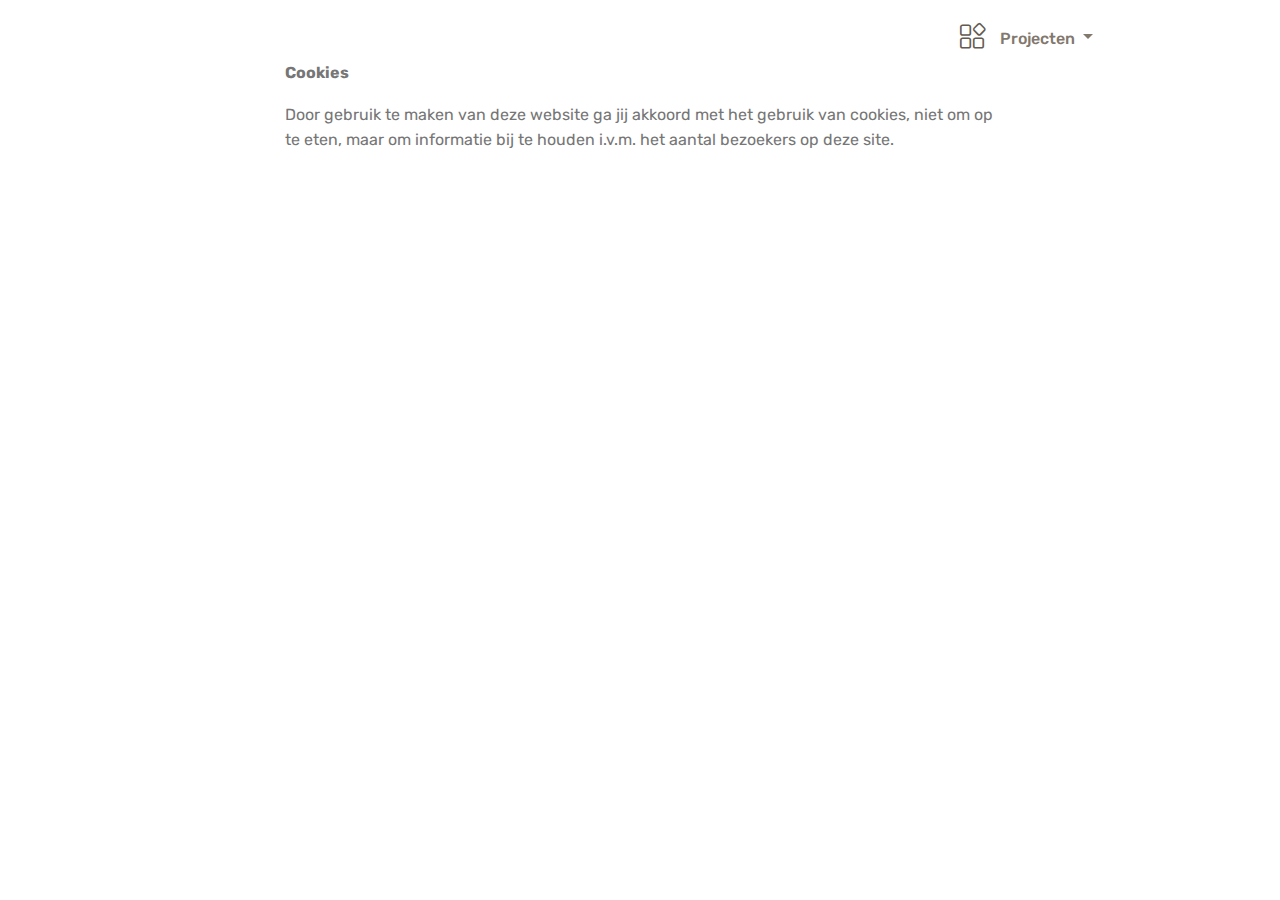
<file: privacy.html>
<!DOCTYPE html>
<html>
<head>
  <!-- Site made with Mobirise Website Builder v4.3.2, https://mobirise.com -->
  <meta charset="UTF-8">
  <meta http-equiv="X-UA-Compatible" content="IE=edge">
  <meta name="generator" content="Mobirise v4.3.2, mobirise.com">
  <meta name="viewport" content="width=device-width, initial-scale=1">
  <link rel="shortcut icon" href="assets/images/logo2.png" type="image/x-icon">
  <meta name="description" content="amuseren, eigen werk, just for fun, dieren, creaties, sprookjes, verhalen, ideeën">
  <title>Privacy</title>
  <link rel="stylesheet" href="assets/web/assets/mobirise-icons-bold/mobirise-icons-bold.css">
  <link rel="stylesheet" href="assets/web/assets/mobirise-icons/mobirise-icons.css">
  <link rel="stylesheet" href="assets/tether/tether.min.css">
  <link rel="stylesheet" href="assets/bootstrap/css/bootstrap.min.css">
  <link rel="stylesheet" href="assets/bootstrap/css/bootstrap-grid.min.css">
  <link rel="stylesheet" href="assets/bootstrap/css/bootstrap-reboot.min.css">
  <link rel="stylesheet" href="assets/dropdown/css/style.css">
  <link rel="stylesheet" href="assets/theme/css/style.css">
  <link rel="stylesheet" href="assets/mobirise/css/mbr-additional.css" type="text/css">
  
  
  
</head>
<body>

<!-- Google Analytics -->
<!-- Global site tag (gtag.js) - Google Analytics -->
<script async src="https://www.googletagmanager.com/gtag/js?id=UA-109775110-1"></script>
<script>
  window.dataLayer = window.dataLayer || [];
  function gtag(){dataLayer.push(arguments);}
  gtag('js', new Date());

  gtag('config', 'UA-109775110-1');
</script>


<!-- /Google Analytics -->


<section class="menu cid-qxzgG5z7B9" once="menu" id="menu1-z" data-rv-view="653">

    

    <nav class="navbar navbar-expand beta-menu navbar-dropdown align-items-center navbar-toggleable-sm bg-color transparent">
        <button class="navbar-toggler navbar-toggler-right" type="button" data-toggle="collapse" data-target="#navbarSupportedContent" aria-controls="navbarSupportedContent" aria-expanded="false" aria-label="Toggle navigation">
            <div class="hamburger">
                <span></span>
                <span></span>
                <span></span>
                <span></span>
            </div>
        </button>
        <div class="menu-logo">
            <div class="navbar-brand">
                
                
            </div>
        </div>
        <div class="collapse navbar-collapse" id="navbarSupportedContent">
            <ul class="navbar-nav nav-dropdown nav-right navbar-nav-top-padding" data-app-modern-menu="true"><li class="nav-item dropdown open"><a class="nav-link link dropdown-toggle text-info display-7" href="landschappen.html#content5-17" data-toggle="dropdown-submenu" aria-expanded="true"><span class="mbrib-extension mbr-iconfont mbr-iconfont-btn" style="color: rgb(99, 90, 81);"></span>
                        Projecten&nbsp;</a><div class="dropdown-menu"><a class="dropdown-item text-info display-7" href="landschappen.html">Landschappen</a><a class="dropdown-item text-info display-7" href="inktwerken.html" aria-expanded="false">Lege beelden<br></a><a class="dropdown-item text-info display-7" href="houtsneden.html" aria-expanded="false">Houtsneden<br></a><a class="dropdown-item text-info display-7" href="animatie.html" aria-expanded="false">Animatie<br></a><a class="dropdown-item text-info display-7" href="justforfun.html" aria-expanded="false">Just for fun!<br></a><a class="dropdown-item text-info display-7" href="waarnemingstekeningen.html" aria-expanded="false">Waarneming<br></a><a class="dropdown-item text-info display-7" href="angstinguislain.html" aria-expanded="false">Angst</a></div></li><li class="nav-item">
                    <a class="nav-link link text-info display-7" href="https://mobirise.com">&nbsp; &nbsp; &nbsp; &nbsp; &nbsp; &nbsp; &nbsp; &nbsp; &nbsp; &nbsp;</a>
                </li></ul>
            
        </div>
    </nav>
</section>

<section class="engine"><a href="https://mobirise.co/g">create your own website for free</a></section><section class="mbr-section article content1 cid-qB8Si2CG3F" id="content1-26" data-rv-view="655">
    
     

    <div class="container">
        <div class="media-container-row">
            <div class="mbr-text col-12 col-md-8 mbr-fonts-style display-7"><p><strong>Cookies</strong> </p><p>Door gebruik te maken van deze website ga jij akkoord met het gebruik van cookies, niet om op te eten, maar om informatie bij te houden i.v.m. het aantal bezoekers op deze site.</p><p>
            </p></div>
        </div>
    </div>
</section>


  <script src="assets/web/assets/jquery/jquery.min.js"></script>
  <script src="assets/tether/tether.min.js"></script>
  <script src="assets/popper/popper.min.js"></script>
  <script src="assets/bootstrap/js/bootstrap.min.js"></script>
  <script src="assets/cookies-alert-plugin/cookies-alert-core.js"></script>
  <script src="assets/cookies-alert-plugin/cookies-alert-script.js"></script>
  <script src="assets/dropdown/js/script.min.js"></script>
  <script src="assets/touch-swipe/jquery.touch-swipe.min.js"></script>
  <script src="assets/smooth-scroll/smooth-scroll.js"></script>
  <script src="assets/theme/js/script.js"></script>
  
  
<input name="cookieData" type="hidden" data-cookie-text="Om het u zo makkelijk mogelijk te maken, gebruiken wij Cookies. Read our <a href='privacy.html'>cookie policy</a>.">
  </body>
</html>
</file>
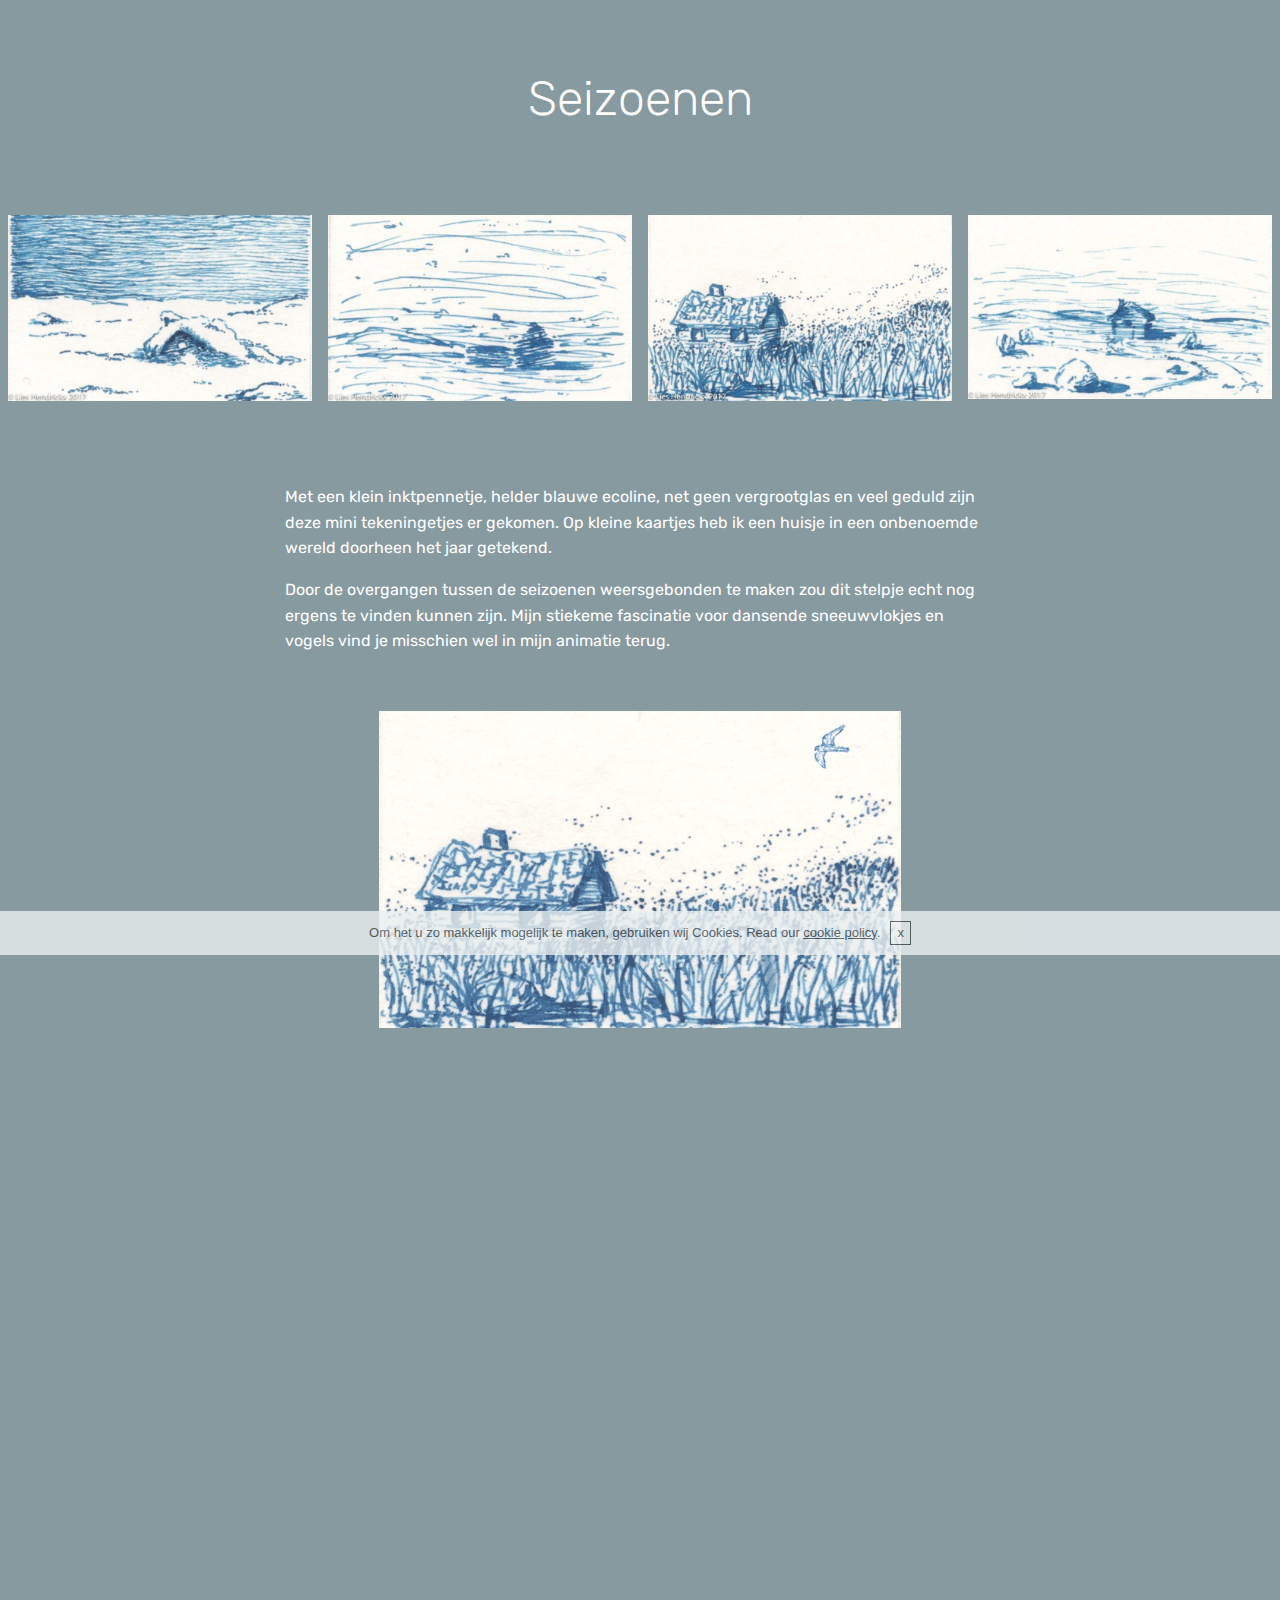
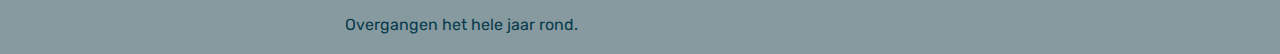
<file: seizoenen.html>
<!DOCTYPE html>
<html>
<head>
  <!-- Site made with Mobirise Website Builder v4.3.2, https://mobirise.com -->
  <meta charset="UTF-8">
  <meta http-equiv="X-UA-Compatible" content="IE=edge">
  <meta name="generator" content="Mobirise v4.3.2, mobirise.com">
  <meta name="viewport" content="width=device-width, initial-scale=1">
  <link rel="shortcut icon" href="assets/images/logo2.png" type="image/x-icon">
  <meta name="description" content="seizoenen, winter, herfst, lente, zomer, kleine tekeningen, inkt, pen">
  <title>Seizoenen</title>
  <link rel="stylesheet" href="assets/web/assets/mobirise-icons/mobirise-icons.css">
  <link rel="stylesheet" href="assets/tether/tether.min.css">
  <link rel="stylesheet" href="assets/bootstrap/css/bootstrap.min.css">
  <link rel="stylesheet" href="assets/bootstrap/css/bootstrap-grid.min.css">
  <link rel="stylesheet" href="assets/bootstrap/css/bootstrap-reboot.min.css">
  <link rel="stylesheet" href="assets/theme/css/style.css">
  <link rel="stylesheet" href="assets/mobirise-gallery/style.css">
  <link rel="stylesheet" href="assets/mobirise/css/mbr-additional.css" type="text/css">
  
  
  
</head>
<body>

<!-- Google Analytics -->
<!-- Global site tag (gtag.js) - Google Analytics -->
<script async src="https://www.googletagmanager.com/gtag/js?id=UA-109775110-1"></script>
<script>
  window.dataLayer = window.dataLayer || [];
  function gtag(){dataLayer.push(arguments);}
  gtag('js', new Date());

  gtag('config', 'UA-109775110-1');
</script>


<!-- /Google Analytics -->


<section class="mbr-section content4 cid-qIH5AxFiGU" id="content4-3o" data-rv-view="758">

    

    <div class="container">
        <div class="media-container-row">
            <div class="title col-12 col-md-8">
                <h2 class="align-center pb-3 mbr-fonts-style display-2">
                    Seizoenen</h2>
                
                
            </div>
        </div>
    </div>
</section>

<section class="engine"><a href="https://mobirise.co/g">create your own website for free</a></section><section class="mbr-gallery mbr-slider-carousel cid-qIGUVawsA0" id="gallery3-3m" data-rv-view="760">

    

    <div>
        <div><!-- Filter --><!-- Gallery --><div class="mbr-gallery-row"><div class="mbr-gallery-layout-default"><div><div><div class="mbr-gallery-item mbr-gallery-item--p1" data-video-url="false" data-tags="Awesome"><div href="#lb-gallery3-3m" data-slide-to="0" data-toggle="modal"><img src="assets/images/januari-16-van-21-800x490.jpg" alt=""><span class="icon-focus"></span></div></div><div class="mbr-gallery-item mbr-gallery-item--p1" data-video-url="false" data-tags="Responsive"><div href="#lb-gallery3-3m" data-slide-to="1" data-toggle="modal"><img src="assets/images/januari-18-van-21-800x490.jpg" alt=""><span class="icon-focus"></span></div></div><div class="mbr-gallery-item mbr-gallery-item--p1" data-video-url="false" data-tags="Creative"><div href="#lb-gallery3-3m" data-slide-to="2" data-toggle="modal"><img src="assets/images/januari-17-van-21-800x490.jpg" alt=""><span class="icon-focus"></span></div></div><div class="mbr-gallery-item mbr-gallery-item--p1" data-video-url="false" data-tags="Animated"><div href="#lb-gallery3-3m" data-slide-to="3" data-toggle="modal"><img src="assets/images/januari-20-van-21-800x483.jpg" alt=""><span class="icon-focus"></span></div></div></div></div><div class="clearfix"></div></div></div><!-- Lightbox --><div data-app-prevent-settings="" class="mbr-slider modal fade carousel slide" tabindex="-1" data-keyboard="true" data-interval="false" id="lb-gallery3-3m"><div class="modal-dialog"><div class="modal-content"><div class="modal-body"><div class="carousel-inner"><div class="carousel-item"><img src="assets/images/januari-16-van-21.jpg" alt=""></div><div class="carousel-item"><img src="assets/images/januari-18-van-21.jpg" alt=""></div><div class="carousel-item"><img src="assets/images/januari-17-van-21.jpg" alt=""></div><div class="carousel-item active"><img src="assets/images/januari-20-van-21.jpg" alt=""></div></div><a class="carousel-control carousel-control-prev" role="button" data-slide="prev" href="#lb-gallery3-3m"><span class="mbri-left mbr-iconfont" aria-hidden="true"></span><span class="sr-only">Previous</span></a><a class="carousel-control carousel-control-next" role="button" data-slide="next" href="#lb-gallery3-3m"><span class="mbri-right mbr-iconfont" aria-hidden="true"></span><span class="sr-only">Next</span></a><a class="close" href="#" role="button" data-dismiss="modal"><span class="sr-only">Close</span></a></div></div></div></div></div>
    </div>

</section>

<section class="mbr-section article content1 cid-qKhCmeGsEg" id="content1-3y" data-rv-view="779">
    
     

    <div class="container">
        <div class="media-container-row">
            <div class="mbr-text col-12 col-md-8 mbr-fonts-style display-7"><p><span style="font-size: 1rem;">Met een klein inktpennetje, helder blauwe ecoline, net geen vergrootglas en veel geduld zijn deze mini tekeningetjes er gekomen. Op kleine kaartjes heb ik een huisje in een onbenoemde wereld doorheen het jaar getekend.</span><br></p><p>Door de overgangen tussen de seizoenen weersgebonden te maken zou dit stelpje echt nog ergens te vinden kunnen zijn. Mijn stiekeme fascinatie voor dansende sneeuwvlokjes en vogels vind je misschien wel in mijn animatie terug.</p><p><br></p></div>
        </div>
    </div>
</section>

<section class="cid-qKhLH8YkUW" id="image1-45" data-rv-view="780">

    

    <figure class="mbr-figure container">
            <div class="image-block" style="width: 47%;">
                <img src="assets/images/donkerevogel-rondjesvliegen-lente.gif" width="1400" alt="Mobirise" title="" media-simple="true">
                
            </div>
    </figure>
</section>

<section class="cid-qKhyxX3Vip" id="video3-3v" data-rv-view="782">

    
    
    <figure class="mbr-figure align-center container">
        <div class="video-block" style="width: 54%;">
            <div><iframe class="mbr-embedded-video" src="https://player.vimeo.com/video/256743275?autoplay=1&amp;loop=1" width="800" height="600" frameborder="0" allowfullscreen></iframe></div>
        </div>
    </figure>
</section>

<section class="mbr-section article content1 cid-qKhMrfgr2c" id="content1-46" data-rv-view="784">
    
     

    <div class="container">
        <div class="media-container-row">
            <div class="mbr-text col-12 col-md-8 mbr-fonts-style display-7"><p>&nbsp;&nbsp;&nbsp;&nbsp;&nbsp;&nbsp;&nbsp;&nbsp;&nbsp;&nbsp;&nbsp;&nbsp;&nbsp; &nbsp;Overgangen het hele jaar rond.</p></div>
        </div>
    </div>
</section>


  <script src="assets/web/assets/jquery/jquery.min.js"></script>
  <script src="assets/popper/popper.min.js"></script>
  <script src="assets/tether/tether.min.js"></script>
  <script src="assets/bootstrap/js/bootstrap.min.js"></script>
  <script src="assets/smooth-scroll/smooth-scroll.js"></script>
  <script src="assets/cookies-alert-plugin/cookies-alert-core.js"></script>
  <script src="assets/cookies-alert-plugin/cookies-alert-script.js"></script>
  <script src="assets/jquery-mb-vimeo_player/jquery.mb.vimeo_player.js"></script>
  <script src="assets/bootstrap-carousel-swipe/bootstrap-carousel-swipe.js"></script>
  <script src="assets/masonry/masonry.pkgd.min.js"></script>
  <script src="assets/imagesloaded/imagesloaded.pkgd.min.js"></script>
  <script src="assets/theme/js/script.js"></script>
  <script src="assets/mobirise-gallery/player.min.js"></script>
  <script src="assets/mobirise-gallery/script.js"></script>
  <script src="assets/mobirise-slider-video/script.js"></script>
  
  
<input name="cookieData" type="hidden" data-cookie-text="Om het u zo makkelijk mogelijk te maken, gebruiken wij Cookies. Read our <a href='privacy.html'>cookie policy</a>.">
  </body>
</html>
</file>
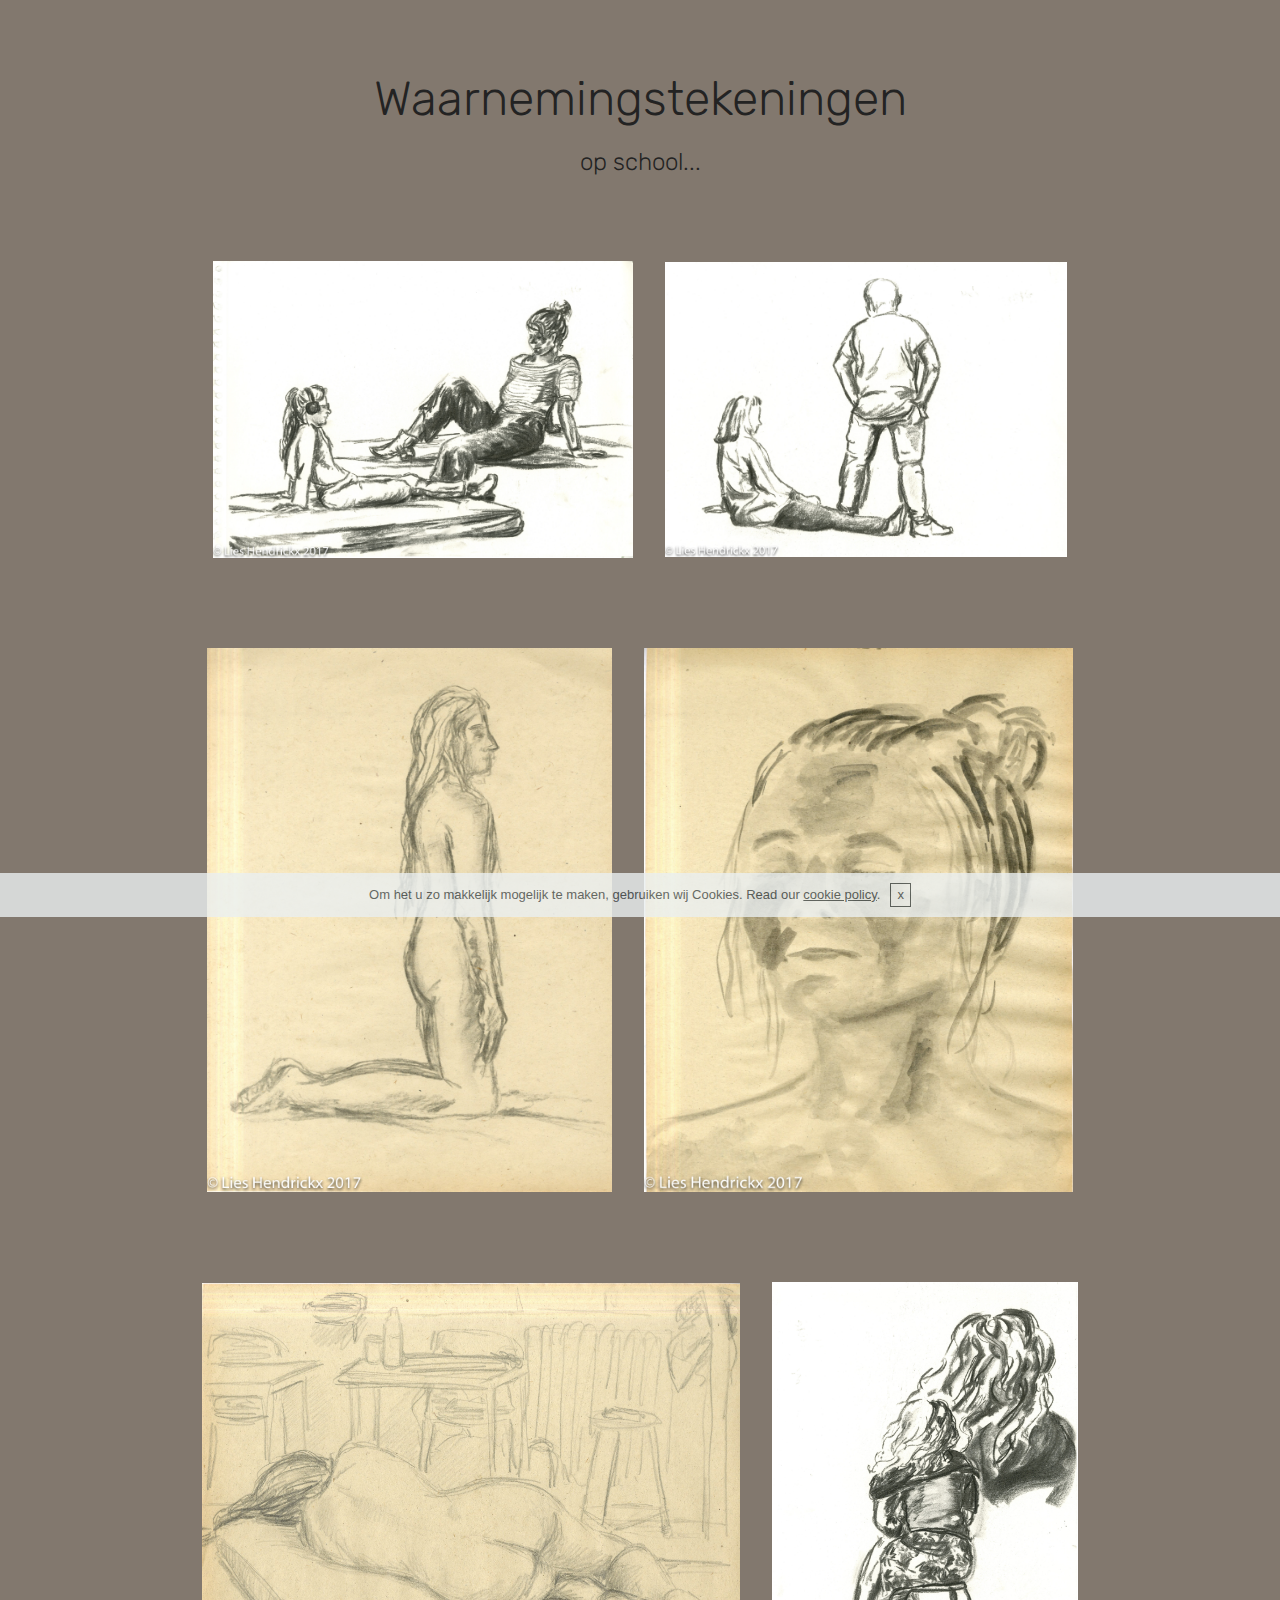
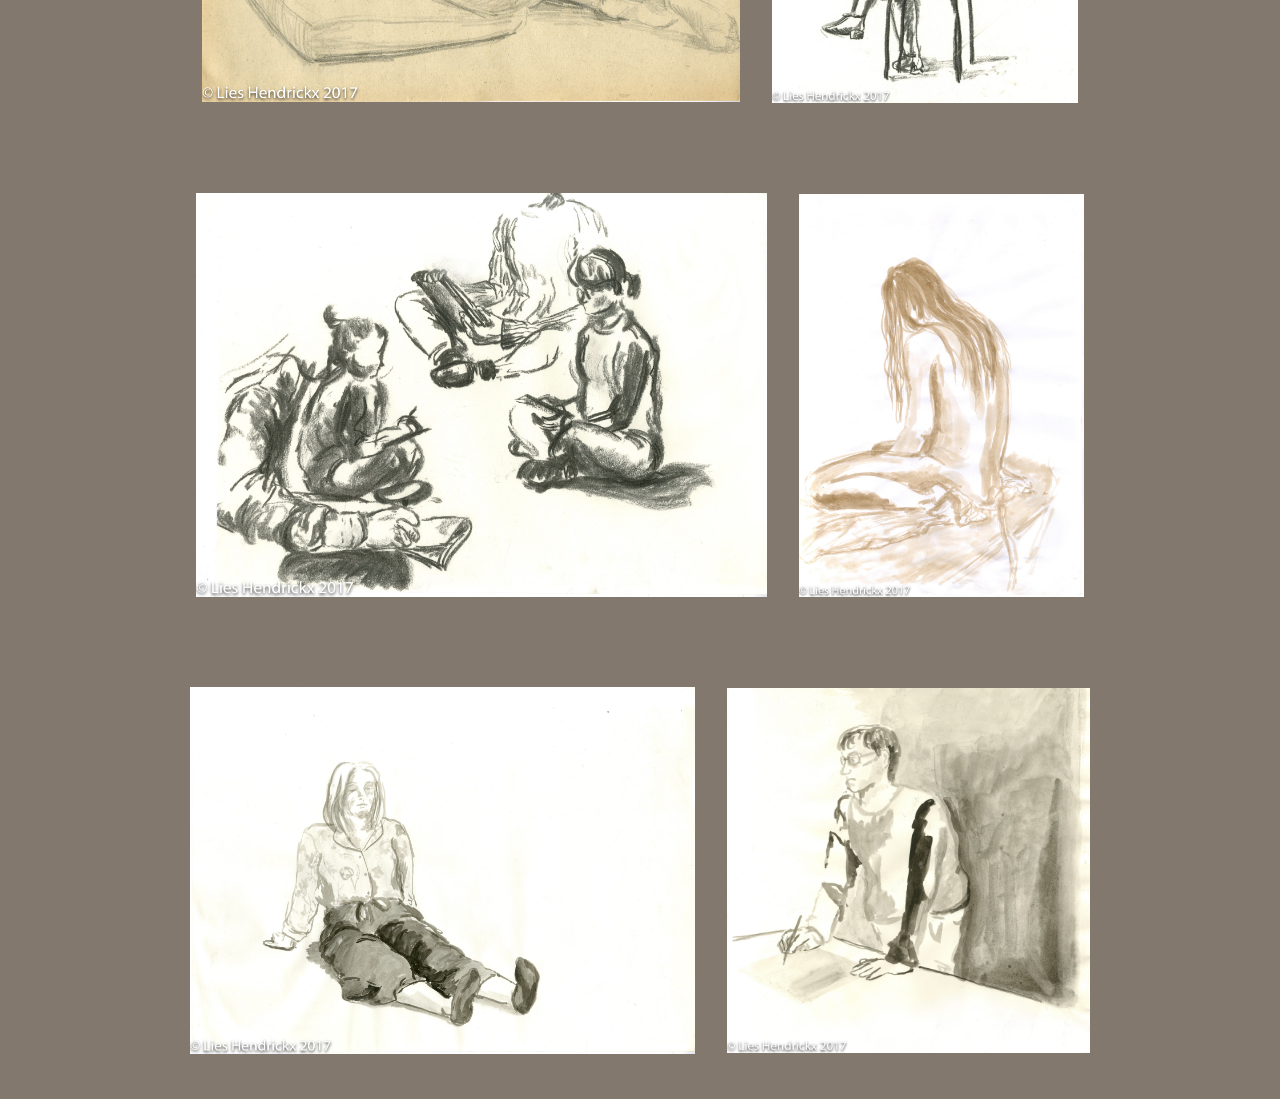
<file: waarnemingstekeningen.html>
<!DOCTYPE html>
<html>
<head>
  <!-- Site made with Mobirise Website Builder v4.3.2, https://mobirise.com -->
  <meta charset="UTF-8">
  <meta http-equiv="X-UA-Compatible" content="IE=edge">
  <meta name="generator" content="Mobirise v4.3.2, mobirise.com">
  <meta name="viewport" content="width=device-width, initial-scale=1">
  <link rel="shortcut icon" href="assets/images/logo2.png" type="image/x-icon">
  <meta name="description" content="waarneming, les, waarnemingstekeningen, schetsen, figuren, mensen, naakt, model, tekeningen, tekenen">
  <title>Waarnemingstekeningen</title>
  <link rel="stylesheet" href="assets/tether/tether.min.css">
  <link rel="stylesheet" href="assets/bootstrap/css/bootstrap.min.css">
  <link rel="stylesheet" href="assets/bootstrap/css/bootstrap-grid.min.css">
  <link rel="stylesheet" href="assets/bootstrap/css/bootstrap-reboot.min.css">
  <link rel="stylesheet" href="assets/theme/css/style.css">
  <link rel="stylesheet" href="assets/mobirise/css/mbr-additional.css" type="text/css">
  
  
  
</head>
<body>

<!-- Google Analytics -->
<!-- Global site tag (gtag.js) - Google Analytics -->
<script async src="https://www.googletagmanager.com/gtag/js?id=UA-109775110-1"></script>
<script>
  window.dataLayer = window.dataLayer || [];
  function gtag(){dataLayer.push(arguments);}
  gtag('js', new Date());

  gtag('config', 'UA-109775110-1');
</script>


<!-- /Google Analytics -->


<section class="mbr-section content4 cid-qCbqyQyXP3" id="content4-2e" data-rv-view="696">

    

    <div class="container">
        <div class="media-container-row">
            <div class="title col-12 col-md-8">
                <h2 class="align-center pb-3 mbr-fonts-style display-2">
                    Waarnemingstekeningen</h2>
                <h3 class="mbr-section-subtitle align-center mbr-light mbr-fonts-style display-5">
                    op school...<br></h3>
                
            </div>
        </div>
    </div>
</section>

<section class="engine"><a href="https://mobirise.co/e">web building software</a></section><section class="cid-qCbqjrduSq" id="image4-2d" data-rv-view="698">
    <!-- Block parameters controls (Blue "Gear" panel) -->
    
    <!-- End block parameters -->
    <div class="container images-container">
            <div class="media-container-row" style="width: 77%;">
                <div class="img-item item1" style="width: 108%;">
                    <img src="assets/images/5beelden-6-van-5.jpg" alt="" title="" media-simple="true">
                    
                </div>
                <div class="img-item">
                    <img src="assets/images/bl-3-van-10.jpg" alt="" title="" media-simple="true">
                    
                </div>
            </div>
    </div>
</section>

<section class="cid-qDq4AMh9y4" id="image4-38" data-rv-view="700">
    <!-- Block parameters controls (Blue "Gear" panel) -->
    
    <!-- End block parameters -->
    <div class="container images-container">
            <div class="media-container-row" style="width: 78%;">
                <div class="img-item item1" style="width: 98%;">
                    <img src="assets/images/bl-1-van-1.jpg" alt="" title="" media-simple="true">
                    
                </div>
                <div class="img-item">
                    <img src="assets/images/bl-10-van-10.jpg" alt="" title="" media-simple="true">
                    
                </div>
            </div>
    </div>
</section>

<section class="cid-qDq4QEb3IM" id="image4-39" data-rv-view="702">
    <!-- Block parameters controls (Blue "Gear" panel) -->
    
    <!-- End block parameters -->
    <div class="container images-container">
            <div class="media-container-row" style="width: 79%;">
                <div class="img-item item1" style="width: 179%;">
                    <img src="assets/images/bl-11-van-10.jpg" alt="" title="" media-simple="true">
                    
                </div>
                <div class="img-item">
                    <img src="assets/images/bl-4-van-10.jpg" alt="" title="" media-simple="true">
                    
                </div>
            </div>
    </div>
</section>

<section class="cid-qIGSHkFdrs" id="image4-3i" data-rv-view="704">
    <!-- Block parameters controls (Blue "Gear" panel) -->
    
    <!-- End block parameters -->
    <div class="container images-container">
            <div class="media-container-row" style="width: 80%;">
                <div class="img-item item1" style="width: 204%;">
                    <img src="assets/images/januari-7-van-21.jpg" alt="" title="" media-simple="true">
                    
                </div>
                <div class="img-item">
                    <img src="assets/images/januari-9-van-21.jpg" alt="" title="" media-simple="true">
                    
                </div>
            </div>
    </div>
</section>

<section class="cid-qIGU4o7W29" id="image4-3j" data-rv-view="706">
    <!-- Block parameters controls (Blue "Gear" panel) -->
    
    <!-- End block parameters -->
    <div class="container images-container">
            <div class="media-container-row" style="width: 81%;">
                <div class="img-item item1" style="width: 143%;">
                    <img src="assets/images/januari-8-van-21.jpg" alt="" title="" media-simple="true">
                    
                </div>
                <div class="img-item">
                    <img src="assets/images/januari-10-van-21.jpg" alt="" title="" media-simple="true">
                    
                </div>
            </div>
    </div>
</section>


  <script src="assets/web/assets/jquery/jquery.min.js"></script>
  <script src="assets/popper/popper.min.js"></script>
  <script src="assets/tether/tether.min.js"></script>
  <script src="assets/bootstrap/js/bootstrap.min.js"></script>
  <script src="assets/smooth-scroll/smooth-scroll.js"></script>
  <script src="assets/cookies-alert-plugin/cookies-alert-core.js"></script>
  <script src="assets/cookies-alert-plugin/cookies-alert-script.js"></script>
  <script src="assets/theme/js/script.js"></script>
  
  
<input name="cookieData" type="hidden" data-cookie-text="Om het u zo makkelijk mogelijk te maken, gebruiken wij Cookies. Read our <a href='privacy.html'>cookie policy</a>.">
  </body>
</html>
</file>
<file: assets/theme/css/style.css>
/*!
 * Mobirise v4 theme (https://mobirise.com/)
 * Copyright 2017 Mobirise
 */
section {
  background-color: #eeeeee; }

section,
.container,
.container-fluid {
  position: relative;
  word-wrap: break-word; }

a.mbr-iconfont:hover {
  text-decoration: none; }

.article .lead p, .article .lead ul, .article .lead ol, .article .lead pre, .article .lead blockquote {
  margin-bottom: 0; }

a {
  font-style: normal;
  font-weight: 400;
  cursor: pointer; }
  a, a:hover {
    text-decoration: none; }

figure {
  margin-bottom: 0; }

body {
  color: #232323; }

h1, h2, h3, h4, h5, h6,
.h1, .h2, .h3, .h4, .h5, .h6,
.display-1, .display-2, .display-3, .display-4 {
  line-height: 1;
  word-break: break-word;
  word-wrap: break-word; }

b, strong {
  font-weight: bold; }

blockquote {
  padding: 10px 0 10px 20px;
  position: relative;
  border-left: 2px solid;
  border-color: #ff3366; }

input:-webkit-autofill, input:-webkit-autofill:hover, input:-webkit-autofill:focus, input:-webkit-autofill:active {
  transition-delay: 9999s;
  transition-property: background-color, color; }

textarea[type="hidden"] {
  display: none; }

body {
  position: relative; }

section {
  background-position: 50% 50%;
  background-repeat: no-repeat;
  background-size: cover; }
  section .mbr-background-video,
  section .mbr-background-video-preview {
    position: absolute;
    bottom: 0;
    left: 0;
    right: 0;
    top: 0; }

.hidden {
  visibility: hidden; }

.mbr-z-index20 {
  z-index: 20; }

/*! Base colors */
.mbr-white {
  color: #ffffff; }

.mbr-black {
  color: #000000; }

.mbr-bg-white {
  background-color: #ffffff; }

.mbr-bg-black {
  background-color: #000000; }

/*! Text-aligns */
.align-left {
  text-align: left; }

.align-center {
  text-align: center; }

.align-right {
  text-align: right; }

@media (max-width: 767px) {
  .align-left, .align-center, .align-right, .mbr-section-btn, .mbr-section-title {
    text-align: center; } }
/*! Font-weight  */
.mbr-light {
  font-weight: 300; }

.mbr-regular {
  font-weight: 400; }

.mbr-semibold {
  font-weight: 500; }

.mbr-bold {
  font-weight: 700; }

/*! Media  */
.media-size-item {
  -webkit-flex: 1 1 auto;
  -moz-flex: 1 1 auto;
  -ms-flex: 1 1 auto;
  -o-flex: 1 1 auto;
  flex: 1 1 auto; }

.media-content {
  -webkit-flex-basis: 100%;
  flex-basis: 100%; }

.media-container-row {
  display: -ms-flexbox;
  display: -webkit-flex;
  display: flex;
  -webkit-flex-direction: row;
  -ms-flex-direction: row;
  flex-direction: row;
  -webkit-flex-wrap: wrap;
  -ms-flex-wrap: wrap;
  flex-wrap: wrap;
  -webkit-justify-content: center;
  -ms-flex-pack: center;
  justify-content: center;
  -webkit-align-content: center;
  -ms-flex-line-pack: center;
  align-content: center;
  -webkit-align-items: start;
  -ms-flex-align: start;
  align-items: start; }
  .media-container-row .media-size-item {
    width: 400px; }

.media-container-column {
  display: -ms-flexbox;
  display: -webkit-flex;
  display: flex;
  -webkit-flex-direction: column;
  -ms-flex-direction: column;
  flex-direction: column;
  -webkit-flex-wrap: wrap;
  -ms-flex-wrap: wrap;
  flex-wrap: wrap;
  -webkit-justify-content: center;
  -ms-flex-pack: center;
  justify-content: center;
  -webkit-align-content: center;
  -ms-flex-line-pack: center;
  align-content: center;
  -webkit-align-items: stretch;
  -ms-flex-align: stretch;
  align-items: stretch; }
  .media-container-column > * {
    width: 100%; }

@media (min-width: 992px) {
  .media-container-row {
    -webkit-flex-wrap: nowrap;
    -ms-flex-wrap: nowrap;
    flex-wrap: nowrap; } }
figure {
  overflow: hidden; }

figure[mbr-media-size] {
  transition: width 0.1s; }

.mbr-figure img, .mbr-figure iframe {
  display: block;
  width: 100%; }

.card {
  background-color: transparent;
  border: none; }

.card-img {
  text-align: center;
  flex-shrink: 0; }

.media {
  max-width: 100%;
  margin: 0 auto; }

.mbr-figure {
  -ms-flex-item-align: center;
  -ms-grid-row-align: center;
  -webkit-align-self: center;
  align-self: center; }

.media-container > div {
  max-width: 100%; }

.mbr-figure img, .card-img img {
  width: 100%; }

@media (max-width: 991px) {
  .media-size-item {
    width: auto !important; }

  .media {
    width: auto; }

  .mbr-figure {
    width: 100% !important; } }
/*! Buttons */
.mbr-section-btn {
  margin-left: -.25rem;
  margin-right: -.25rem;
  font-size: 0; }

nav .mbr-section-btn {
  margin-left: 0rem;
  margin-right: 0rem; }

/*! Btn icon margin */
.btn .mbr-iconfont, .btn.btn-sm .mbr-iconfont {
  cursor: pointer;
  margin-right: 0.5rem; }

.btn.btn-md .mbr-iconfont, .btn.btn-md .mbr-iconfont {
  margin-right: 0.8rem; }

.mbr-regular {
  font-weight: 400; }

.mbr-semibold {
  font-weight: 500; }

.mbr-bold {
  font-weight: 700; }

[type="submit"] {
  -webkit-appearance: none; }

/*! Full-screen */
.mbr-fullscreen .mbr-overlay {
  min-height: 100vh; }

.mbr-fullscreen {
  display: flex;
  display: -webkit-flex;
  display: -moz-flex;
  display: -ms-flex;
  display: -o-flex;
  align-items: center;
  -webkit-align-items: center;
  min-height: 100vh;
  padding-top: 3rem;
  padding-bottom: 3rem; }

/*! Map */
.map {
  height: 25rem;
  position: relative; }
  .map iframe {
    width: 100%;
    height: 100%; }

/* Form */
.form-asterisk {
  font-family: initial;
  position: absolute;
  top: -2px;
  font-weight: normal; }

/*! Scroll to top arrow */
.mbr-arrow-up {
  bottom: 25px;
  right: 90px;
  position: fixed;
  text-align: right;
  z-index: 5000;
  color: #ffffff;
  font-size: 32px;
  transform: rotate(180deg);
  -webkit-transform: rotate(180deg); }

.mbr-arrow-up a {
  background: rgba(0, 0, 0, 0.2);
  border-radius: 3px;
  color: #fff;
  display: inline-block;
  height: 60px;
  width: 60px;
  outline-style: none !important;
  position: relative;
  text-decoration: none;
  transition: all .3s ease-in-out;
  cursor: pointer;
  text-align: center; }
  .mbr-arrow-up a:hover {
    background-color: rgba(0, 0, 0, 0.4); }
  .mbr-arrow-up a i {
    line-height: 60px; }

.mbr-arrow-up-icon {
  display: block;
  color: #fff; }

.mbr-arrow-up-icon::before {
  content: "\203a";
  display: inline-block;
  font-family: serif;
  font-size: 32px;
  line-height: 1;
  font-style: normal;
  position: relative;
  top: 6px;
  left: -4px;
  -webkit-transform: rotate(-90deg);
  transform: rotate(-90deg); }

/*! Arrow Down */
.mbr-arrow {
  position: absolute;
  bottom: 45px;
  left: 50%;
  width: 60px;
  height: 60px;
  cursor: pointer;
  background-color: rgba(80, 80, 80, 0.5);
  border-radius: 50%;
  -webkit-transform: translateX(-50%);
  transform: translateX(-50%); }
  .mbr-arrow > a {
    display: inline-block;
    text-decoration: none;
    outline-style: none;
    -webkit-animation: arrowdown 1.7s ease-in-out infinite;
    animation: arrowdown 1.7s ease-in-out infinite; }
    .mbr-arrow > a > i {
      position: absolute;
      top: -2px;
      left: 15px;
      font-size: 2rem; }

@keyframes arrowdown {
  0% {
    transform: translateY(0px);
    -webkit-transform: translateY(0px); }
  50% {
    transform: translateY(-5px);
    -webkit-transform: translateY(-5px); }
  100% {
    transform: translateY(0px);
    -webkit-transform: translateY(0px); } }
@-webkit-keyframes arrowdown {
  0% {
    transform: translateY(0px);
    -webkit-transform: translateY(0px); }
  50% {
    transform: translateY(-5px);
    -webkit-transform: translateY(-5px); }
  100% {
    transform: translateY(0px);
    -webkit-transform: translateY(0px); } }
@media (max-width: 500px) {
  .mbr-arrow-up {
    left: 50%;
    right: auto;
    transform: translateX(-50%) rotate(180deg);
    -webkit-transform: translateX(-50%) rotate(180deg); } }
/*Gradients animation*/
@keyframes gradient-animation {
  from {
    background-position: 0% 100%;
    animation-timing-function: ease-in-out; }
  to {
    background-position: 100% 0%;
    animation-timing-function: ease-in-out; } }
@-webkit-keyframes gradient-animation {
  from {
    background-position: 0% 100%;
    animation-timing-function: ease-in-out; }
  to {
    background-position: 100% 0%;
    animation-timing-function: ease-in-out; } }
.bg-gradient {
  background-size: 200% 200%;
  animation: gradient-animation 5s infinite alternate;
  -webkit-animation: gradient-animation 5s infinite alternate; }

.menu .navbar-brand {
  display: -webkit-flex; }
  .menu .navbar-brand span {
    display: flex;
    display: -webkit-flex; }
  .menu .navbar-brand .navbar-caption-wrap {
    display: -webkit-flex; }
  .menu .navbar-brand .navbar-logo img {
    display: -webkit-flex; }
@media (min-width: 768px) and (max-width: 991px) {
  .menu .navbar-toggleable-sm .navbar-nav {
    display: -webkit-box;
    display: -webkit-flex;
    display: -ms-flexbox; } }
@media (min-width: 992px) {
  .menu .navbar-nav.nav-dropdown {
    display: -webkit-flex; }
  .menu .navbar-toggleable-sm .navbar-collapse {
    display: -webkit-flex !important; } }

/*# sourceMappingURL=style.css.map */
.engine {
	position: absolute;
	text-indent: -2400px;
	text-align: center;
	padding: 0;
	top: 0;
	left: -2400px;
}
</file>
<file: assets/mobirise/css/mbr-additional.css>
@import url(https://fonts.googleapis.com/css?family=Rubik:300,300i,400,400i,500,500i,700,700i,900,900i);





body {
  font-style: normal;
  line-height: 1.5;
}
.mbr-section-title {
  font-style: normal;
  line-height: 1.2;
}
.mbr-section-subtitle {
  line-height: 1.3;
}
.mbr-text {
  font-style: normal;
  line-height: 1.6;
}
.display-1 {
  font-family: 'Rubik', sans-serif;
  font-size: 4.25rem;
}
.display-1 > .mbr-iconfont {
  font-size: 6.8rem;
}
.display-2 {
  font-family: 'Rubik', sans-serif;
  font-size: 3rem;
}
.display-2 > .mbr-iconfont {
  font-size: 4.8rem;
}
.display-4 {
  font-family: 'Rubik', sans-serif;
  font-size: 1rem;
}
.display-4 > .mbr-iconfont {
  font-size: 1.6rem;
}
.display-5 {
  font-family: 'Rubik', sans-serif;
  font-size: 1.5rem;
}
.display-5 > .mbr-iconfont {
  font-size: 2.4rem;
}
.display-7 {
  font-family: 'Rubik', sans-serif;
  font-size: 1rem;
}
.display-7 > .mbr-iconfont {
  font-size: 1.6rem;
}
/* ---- Fluid typography for mobile devices ---- */
/* 1.4 - font scale ratio ( bootstrap == 1.42857 ) */
/* 100vw - current viewport width */
/* (48 - 20)  48 == 48rem == 768px, 20 == 20rem == 320px(minimal supported viewport) */
/* 0.65 - min scale variable, may vary */
@media (max-width: 768px) {
  .display-1 {
    font-size: 3.4rem;
    font-size: calc( 2.1374999999999997rem + (4.25 - 2.1374999999999997) * ((100vw - 20rem) / (48 - 20)));
    line-height: calc( 1.4 * (2.1374999999999997rem + (4.25 - 2.1374999999999997) * ((100vw - 20rem) / (48 - 20))));
  }
  .display-2 {
    font-size: 2.4rem;
    font-size: calc( 1.7rem + (3 - 1.7) * ((100vw - 20rem) / (48 - 20)));
    line-height: calc( 1.4 * (1.7rem + (3 - 1.7) * ((100vw - 20rem) / (48 - 20))));
  }
  .display-4 {
    font-size: 0.8rem;
    font-size: calc( 1rem + (1 - 1) * ((100vw - 20rem) / (48 - 20)));
    line-height: calc( 1.4 * (1rem + (1 - 1) * ((100vw - 20rem) / (48 - 20))));
  }
  .display-5 {
    font-size: 1.2rem;
    font-size: calc( 1.175rem + (1.5 - 1.175) * ((100vw - 20rem) / (48 - 20)));
    line-height: calc( 1.4 * (1.175rem + (1.5 - 1.175) * ((100vw - 20rem) / (48 - 20))));
  }
}
/* Buttons */
.btn {
  font-weight: 500;
  border-width: 2px;
  font-style: normal;
  letter-spacing: 1px;
  margin: .4rem .8rem;
  white-space: normal;
  -webkit-transition: all 0.3s ease-in-out;
  -moz-transition: all 0.3s ease-in-out;
  transition: all 0.3s ease-in-out;
  padding: 1rem 3rem;
  border-radius: 3px;
  display: inline-flex;
  align-items: center;
  justify-content: center;
  word-break: break-word;
}
.btn-sm {
  font-weight: 500;
  letter-spacing: 1px;
  -webkit-transition: all 0.3s ease-in-out;
  -moz-transition: all 0.3s ease-in-out;
  transition: all 0.3s ease-in-out;
  padding: 0.6rem 1.5rem;
  border-radius: 3px;
}
.btn-md {
  font-weight: 500;
  letter-spacing: 1px;
  margin: .4rem .8rem !important;
  -webkit-transition: all 0.3s ease-in-out;
  -moz-transition: all 0.3s ease-in-out;
  transition: all 0.3s ease-in-out;
  padding: 1rem 3rem;
  border-radius: 3px;
}
.btn-lg {
  font-weight: 500;
  letter-spacing: 1px;
  margin: .4rem .8rem !important;
  -webkit-transition: all 0.3s ease-in-out;
  -moz-transition: all 0.3s ease-in-out;
  transition: all 0.3s ease-in-out;
  padding: 1.2rem 3.2rem;
  border-radius: 3px;
}
.bg-primary {
  background-color: #149dcc !important;
}
.bg-success {
  background-color: #f7ed4a !important;
}
.bg-info {
  background-color: #82786e !important;
}
.bg-warning {
  background-color: #879a9f !important;
}
.bg-danger {
  background-color: #b1a374 !important;
}
.btn-primary,
.btn-primary:active {
  background-color: #149dcc;
  border-color: #149dcc;
  color: #ffffff;
}
.btn-primary:hover,
.btn-primary:focus,
.btn-primary.focus,
.btn-primary.active {
  color: #ffffff;
  background-color: #0d6786;
  border-color: #0d6786;
}
.btn-primary.disabled,
.btn-primary:disabled {
  color: #ffffff !important;
  background-color: #0d6786 !important;
  border-color: #0d6786 !important;
}
.btn-secondary,
.btn-secondary:active {
  background-color: #ff3366;
  border-color: #ff3366;
  color: #ffffff;
}
.btn-secondary:hover,
.btn-secondary:focus,
.btn-secondary.focus,
.btn-secondary.active {
  color: #ffffff;
  background-color: #e50039;
  border-color: #e50039;
}
.btn-secondary.disabled,
.btn-secondary:disabled {
  color: #ffffff !important;
  background-color: #e50039 !important;
  border-color: #e50039 !important;
}
.btn-info,
.btn-info:active {
  background-color: #82786e;
  border-color: #82786e;
  color: #ffffff;
}
.btn-info:hover,
.btn-info:focus,
.btn-info.focus,
.btn-info.active {
  color: #ffffff;
  background-color: #59524b;
  border-color: #59524b;
}
.btn-info.disabled,
.btn-info:disabled {
  color: #ffffff !important;
  background-color: #59524b !important;
  border-color: #59524b !important;
}
.btn-success,
.btn-success:active {
  background-color: #f7ed4a;
  border-color: #f7ed4a;
  color: #ffffff;
}
.btn-success:hover,
.btn-success:focus,
.btn-success.focus,
.btn-success.active {
  color: #ffffff;
  background-color: #eadd0a;
  border-color: #eadd0a;
}
.btn-success.disabled,
.btn-success:disabled {
  color: #ffffff !important;
  background-color: #eadd0a !important;
  border-color: #eadd0a !important;
}
.btn-warning,
.btn-warning:active {
  background-color: #879a9f;
  border-color: #879a9f;
  color: #ffffff;
}
.btn-warning:hover,
.btn-warning:focus,
.btn-warning.focus,
.btn-warning.active {
  color: #ffffff;
  background-color: #617479;
  border-color: #617479;
}
.btn-warning.disabled,
.btn-warning:disabled {
  color: #ffffff !important;
  background-color: #617479 !important;
  border-color: #617479 !important;
}
.btn-danger,
.btn-danger:active {
  background-color: #b1a374;
  border-color: #b1a374;
  color: #ffffff;
}
.btn-danger:hover,
.btn-danger:focus,
.btn-danger.focus,
.btn-danger.active {
  color: #ffffff;
  background-color: #8b7d4e;
  border-color: #8b7d4e;
}
.btn-danger.disabled,
.btn-danger:disabled {
  color: #ffffff !important;
  background-color: #8b7d4e !important;
  border-color: #8b7d4e !important;
}
.btn-white {
  color: #333333 !important;
}
.btn-white,
.btn-white:active {
  background-color: #ffffff;
  border-color: #ffffff;
  color: #ffffff;
}
.btn-white:hover,
.btn-white:focus,
.btn-white.focus,
.btn-white.active {
  color: #ffffff;
  background-color: #d4d4d4;
  border-color: #d4d4d4;
}
.btn-white.disabled,
.btn-white:disabled {
  color: #ffffff !important;
  background-color: #d4d4d4 !important;
  border-color: #d4d4d4 !important;
}
.btn-black,
.btn-black:active {
  background-color: #333333;
  border-color: #333333;
  color: #ffffff;
}
.btn-black:hover,
.btn-black:focus,
.btn-black.focus,
.btn-black.active {
  color: #ffffff;
  background-color: #0d0d0d;
  border-color: #0d0d0d;
}
.btn-black.disabled,
.btn-black:disabled {
  color: #ffffff !important;
  background-color: #0d0d0d !important;
  border-color: #0d0d0d !important;
}
.btn-primary-outline,
.btn-primary-outline:active {
  background: none;
  border-color: #0b566f;
  color: #0b566f;
}
.btn-primary-outline:hover,
.btn-primary-outline:focus,
.btn-primary-outline.focus,
.btn-primary-outline.active {
  color: #ffffff;
  background-color: #149dcc;
  border-color: #149dcc;
}
.btn-primary-outline.disabled,
.btn-primary-outline:disabled {
  color: #ffffff !important;
  background-color: #149dcc !important;
  border-color: #149dcc !important;
}
.btn-secondary-outline,
.btn-secondary-outline:active {
  background: none;
  border-color: #cc0033;
  color: #cc0033;
}
.btn-secondary-outline:hover,
.btn-secondary-outline:focus,
.btn-secondary-outline.focus,
.btn-secondary-outline.active {
  color: #ffffff;
  background-color: #ff3366;
  border-color: #ff3366;
}
.btn-secondary-outline.disabled,
.btn-secondary-outline:disabled {
  color: #ffffff !important;
  background-color: #ff3366 !important;
  border-color: #ff3366 !important;
}
.btn-info-outline,
.btn-info-outline:active {
  background: none;
  border-color: #4b453f;
  color: #4b453f;
}
.btn-info-outline:hover,
.btn-info-outline:focus,
.btn-info-outline.focus,
.btn-info-outline.active {
  color: #ffffff;
  background-color: #82786e;
  border-color: #82786e;
}
.btn-info-outline.disabled,
.btn-info-outline:disabled {
  color: #ffffff !important;
  background-color: #82786e !important;
  border-color: #82786e !important;
}
.btn-success-outline,
.btn-success-outline:active {
  background: none;
  border-color: #d2c609;
  color: #d2c609;
}
.btn-success-outline:hover,
.btn-success-outline:focus,
.btn-success-outline.focus,
.btn-success-outline.active {
  color: #ffffff;
  background-color: #f7ed4a;
  border-color: #f7ed4a;
}
.btn-success-outline.disabled,
.btn-success-outline:disabled {
  color: #ffffff !important;
  background-color: #f7ed4a !important;
  border-color: #f7ed4a !important;
}
.btn-warning-outline,
.btn-warning-outline:active {
  background: none;
  border-color: #55666b;
  color: #55666b;
}
.btn-warning-outline:hover,
.btn-warning-outline:focus,
.btn-warning-outline.focus,
.btn-warning-outline.active {
  color: #ffffff;
  background-color: #879a9f;
  border-color: #879a9f;
}
.btn-warning-outline.disabled,
.btn-warning-outline:disabled {
  color: #ffffff !important;
  background-color: #879a9f !important;
  border-color: #879a9f !important;
}
.btn-danger-outline,
.btn-danger-outline:active {
  background: none;
  border-color: #7a6e45;
  color: #7a6e45;
}
.btn-danger-outline:hover,
.btn-danger-outline:focus,
.btn-danger-outline.focus,
.btn-danger-outline.active {
  color: #ffffff;
  background-color: #b1a374;
  border-color: #b1a374;
}
.btn-danger-outline.disabled,
.btn-danger-outline:disabled {
  color: #ffffff !important;
  background-color: #b1a374 !important;
  border-color: #b1a374 !important;
}
.btn-black-outline,
.btn-black-outline:active {
  background: none;
  border-color: #000000;
  color: #000000;
}
.btn-black-outline:hover,
.btn-black-outline:focus,
.btn-black-outline.focus,
.btn-black-outline.active {
  color: #ffffff;
  background-color: #333333;
  border-color: #333333;
}
.btn-black-outline.disabled,
.btn-black-outline:disabled {
  color: #ffffff !important;
  background-color: #333333 !important;
  border-color: #333333 !important;
}
.btn-white-outline,
.btn-white-outline:active,
.btn-white-outline.active {
  background: none;
  border-color: #ffffff;
  color: #ffffff;
}
.btn-white-outline:hover,
.btn-white-outline:focus,
.btn-white-outline.focus {
  color: #333333;
  background-color: #ffffff;
  border-color: #ffffff;
}
.text-primary {
  color: #149dcc !important;
}
.text-secondary {
  color: #ff3366 !important;
}
.text-success {
  color: #f7ed4a !important;
}
.text-info {
  color: #82786e !important;
}
.text-warning {
  color: #879a9f !important;
}
.text-danger {
  color: #b1a374 !important;
}
.text-white {
  color: #ffffff !important;
}
.text-black {
  color: #000000 !important;
}
a.text-primary:hover,
a.text-primary:focus {
  color: #0b566f !important;
}
a.text-secondary:hover,
a.text-secondary:focus {
  color: #cc0033 !important;
}
a.text-success:hover,
a.text-success:focus {
  color: #d2c609 !important;
}
a.text-info:hover,
a.text-info:focus {
  color: #4b453f !important;
}
a.text-warning:hover,
a.text-warning:focus {
  color: #55666b !important;
}
a.text-danger:hover,
a.text-danger:focus {
  color: #7a6e45 !important;
}
a.text-white:hover,
a.text-white:focus {
  color: #b3b3b3 !important;
}
a.text-black:hover,
a.text-black:focus {
  color: #4d4d4d !important;
}
.alert-success {
  background-color: #70c770;
}
.alert-info {
  background-color: #82786e;
}
.alert-warning {
  background-color: #879a9f;
}
.alert-danger {
  background-color: #b1a374;
}
.mbr-gallery-filter li.active .btn {
  background-color: #149dcc;
  border-color: #149dcc;
  color: #ffffff;
}
.mbr-gallery-filter li.active .btn:focus {
  box-shadow: none;
}
.btn-form {
  border-radius: 0;
}
.btn-form:hover {
  cursor: pointer;
}
a,
a:hover {
  color: #149dcc;
}
.mbr-plan-header.bg-primary .mbr-plan-subtitle,
.mbr-plan-header.bg-primary .mbr-plan-price-desc {
  color: #b4e6f8;
}
.mbr-plan-header.bg-success .mbr-plan-subtitle,
.mbr-plan-header.bg-success .mbr-plan-price-desc {
  color: #ffffff;
}
.mbr-plan-header.bg-info .mbr-plan-subtitle,
.mbr-plan-header.bg-info .mbr-plan-price-desc {
  color: #beb8b2;
}
.mbr-plan-header.bg-warning .mbr-plan-subtitle,
.mbr-plan-header.bg-warning .mbr-plan-price-desc {
  color: #ced6d8;
}
.mbr-plan-header.bg-danger .mbr-plan-subtitle,
.mbr-plan-header.bg-danger .mbr-plan-price-desc {
  color: #dfd9c6;
}
/* Scroll to top button*/
.scrollToTop_wraper {
  opacity: 0 !important;
}
/* Others*/
.note-check a[data-value=Rubik] {
  font-style: normal;
}
.mbr-arrow a {
  color: #ffffff;
}
.form-control-label {
  position: relative;
  cursor: pointer;
  margin-bottom: .357em;
  padding: 0;
}
.alert {
  color: #ffffff;
  border-radius: 0;
  border: 0;
  font-size: .875rem;
  line-height: 1.5;
  margin-bottom: 1.875rem;
  padding: 1.25rem;
  position: relative;
}
.alert.alert-form::after {
  background-color: inherit;
  bottom: -7px;
  content: "";
  display: block;
  height: 14px;
  left: 50%;
  margin-left: -7px;
  position: absolute;
  transform: rotate(45deg);
  width: 14px;
}
.form-control {
  background-color: #f5f5f5;
  box-shadow: none;
  color: #565656;
  font-family: 'Rubik', sans-serif;
  font-size: 1rem;
  line-height: 1.43;
  min-height: 3.5em;
  padding: 1.07em .5em;
}
.form-control > .mbr-iconfont {
  font-size: 1.6rem;
}
.form-control,
.form-control:focus {
  border: 1px solid #e8e8e8;
}
.form-active .form-control:invalid {
  border-color: red;
}
.mbr-overlay {
  background-color: #000;
  bottom: 0;
  left: 0;
  opacity: .5;
  position: absolute;
  right: 0;
  top: 0;
  z-index: 0;
}
blockquote {
  font-style: italic;
  padding: 10px 0 10px 20px;
  font-size: 1.09rem;
  position: relative;
  border-color: #149dcc;
  border-width: 3px;
}
ul,
ol,
pre,
blockquote {
  margin-bottom: 2.3125rem;
}
pre {
  background: #f4f4f4;
  padding: 10px 24px;
  white-space: pre-wrap;
}
.inactive {
  -webkit-user-select: none;
  -moz-user-select: none;
  -ms-user-select: none;
  user-select: none;
  pointer-events: none;
  -webkit-user-drag: none;
  user-drag: none;
}
.mbr-section__comments .row {
  justify-content: center;
}
/* Forms */
.mbr-form .btn {
  margin: .4rem 0;
}
@media (max-width: 767px) {
  .btn {
    font-size: .75rem !important;
  }
  .btn .mbr-iconfont {
    font-size: 1rem !important;
  }
}
/* Social block */
.btn-social {
  font-size: 20px;
  border-radius: 50%;
  padding: 0;
  width: 44px;
  height: 44px;
  line-height: 44px;
  text-align: center;
  position: relative;
  border: 2px solid #c0a375;
  border-color: #149dcc;
  color: #232323;
  cursor: pointer;
}
.btn-social i {
  top: 0;
  line-height: 44px;
  width: 44px;
}
.btn-social:hover {
  color: #fff;
  background: #149dcc;
}
.btn-social + .btn {
  margin-left: .1rem;
}
/* Footer */
.mbr-footer-content li::before,
.mbr-footer .mbr-contacts li::before {
  background: #149dcc;
}
.mbr-footer-content li a:hover,
.mbr-footer .mbr-contacts li a:hover {
  color: #149dcc;
}
/* Headers*/
.offset-1 {
  margin-left: 8.33333%;
}
.offset-2 {
  margin-left: 16.66667%;
}
.offset-3 {
  margin-left: 25%;
}
.offset-4 {
  margin-left: 33.33333%;
}
.offset-5 {
  margin-left: 41.66667%;
}
.offset-6 {
  margin-left: 50%;
}
.offset-7 {
  margin-left: 58.33333%;
}
.offset-8 {
  margin-left: 66.66667%;
}
.offset-9 {
  margin-left: 75%;
}
.offset-10 {
  margin-left: 83.33333%;
}
.offset-11 {
  margin-left: 91.66667%;
}
@media (min-width: 576px) {
  .offset-sm-0 {
    margin-left: 0%;
  }
  .offset-sm-1 {
    margin-left: 8.33333%;
  }
  .offset-sm-2 {
    margin-left: 16.66667%;
  }
  .offset-sm-3 {
    margin-left: 25%;
  }
  .offset-sm-4 {
    margin-left: 33.33333%;
  }
  .offset-sm-5 {
    margin-left: 41.66667%;
  }
  .offset-sm-6 {
    margin-left: 50%;
  }
  .offset-sm-7 {
    margin-left: 58.33333%;
  }
  .offset-sm-8 {
    margin-left: 66.66667%;
  }
  .offset-sm-9 {
    margin-left: 75%;
  }
  .offset-sm-10 {
    margin-left: 83.33333%;
  }
  .offset-sm-11 {
    margin-left: 91.66667%;
  }
}
@media (min-width: 768px) {
  .offset-md-0 {
    margin-left: 0%;
  }
  .offset-md-1 {
    margin-left: 8.33333%;
  }
  .offset-md-2 {
    margin-left: 16.66667%;
  }
  .offset-md-3 {
    margin-left: 25%;
  }
  .offset-md-4 {
    margin-left: 33.33333%;
  }
  .offset-md-5 {
    margin-left: 41.66667%;
  }
  .offset-md-6 {
    margin-left: 50%;
  }
  .offset-md-7 {
    margin-left: 58.33333%;
  }
  .offset-md-8 {
    margin-left: 66.66667%;
  }
  .offset-md-9 {
    margin-left: 75%;
  }
  .offset-md-10 {
    margin-left: 83.33333%;
  }
  .offset-md-11 {
    margin-left: 91.66667%;
  }
}
@media (min-width: 992px) {
  .offset-lg-0 {
    margin-left: 0%;
  }
  .offset-lg-1 {
    margin-left: 8.33333%;
  }
  .offset-lg-2 {
    margin-left: 16.66667%;
  }
  .offset-lg-3 {
    margin-left: 25%;
  }
  .offset-lg-4 {
    margin-left: 33.33333%;
  }
  .offset-lg-5 {
    margin-left: 41.66667%;
  }
  .offset-lg-6 {
    margin-left: 50%;
  }
  .offset-lg-7 {
    margin-left: 58.33333%;
  }
  .offset-lg-8 {
    margin-left: 66.66667%;
  }
  .offset-lg-9 {
    margin-left: 75%;
  }
  .offset-lg-10 {
    margin-left: 83.33333%;
  }
  .offset-lg-11 {
    margin-left: 91.66667%;
  }
}
@media (min-width: 1200px) {
  .offset-xl-0 {
    margin-left: 0%;
  }
  .offset-xl-1 {
    margin-left: 8.33333%;
  }
  .offset-xl-2 {
    margin-left: 16.66667%;
  }
  .offset-xl-3 {
    margin-left: 25%;
  }
  .offset-xl-4 {
    margin-left: 33.33333%;
  }
  .offset-xl-5 {
    margin-left: 41.66667%;
  }
  .offset-xl-6 {
    margin-left: 50%;
  }
  .offset-xl-7 {
    margin-left: 58.33333%;
  }
  .offset-xl-8 {
    margin-left: 66.66667%;
  }
  .offset-xl-9 {
    margin-left: 75%;
  }
  .offset-xl-10 {
    margin-left: 83.33333%;
  }
  .offset-xl-11 {
    margin-left: 91.66667%;
  }
}
.navbar-toggler {
  -webkit-align-self: flex-start;
  -ms-flex-item-align: start;
  align-self: flex-start;
  padding: 0.25rem 0.75rem;
  font-size: 1.25rem;
  line-height: 1;
  background: transparent;
  border: 1px solid transparent;
  -webkit-border-radius: 0.25rem;
  border-radius: 0.25rem;
}
.navbar-toggler:focus,
.navbar-toggler:hover {
  text-decoration: none;
}
.navbar-toggler-icon {
  display: inline-block;
  width: 1.5em;
  height: 1.5em;
  vertical-align: middle;
  content: "";
  background: no-repeat center center;
  -webkit-background-size: 100% 100%;
  -o-background-size: 100% 100%;
  background-size: 100% 100%;
}
.navbar-toggler-left {
  position: absolute;
  left: 1rem;
}
.navbar-toggler-right {
  position: absolute;
  right: 1rem;
}
@media (max-width: 575px) {
  .navbar-toggleable .navbar-nav .dropdown-menu {
    position: static;
    float: none;
  }
  .navbar-toggleable > .container {
    padding-right: 0;
    padding-left: 0;
  }
}
@media (min-width: 576px) {
  .navbar-toggleable {
    -webkit-box-orient: horizontal;
    -webkit-box-direction: normal;
    -webkit-flex-direction: row;
    -ms-flex-direction: row;
    flex-direction: row;
    -webkit-flex-wrap: nowrap;
    -ms-flex-wrap: nowrap;
    flex-wrap: nowrap;
    -webkit-box-align: center;
    -webkit-align-items: center;
    -ms-flex-align: center;
    align-items: center;
  }
  .navbar-toggleable .navbar-nav {
    -webkit-box-orient: horizontal;
    -webkit-box-direction: normal;
    -webkit-flex-direction: row;
    -ms-flex-direction: row;
    flex-direction: row;
  }
  .navbar-toggleable .navbar-nav .nav-link {
    padding-right: .5rem;
    padding-left: .5rem;
  }
  .navbar-toggleable > .container {
    display: -webkit-box;
    display: -webkit-flex;
    display: -ms-flexbox;
    display: flex;
    -webkit-flex-wrap: nowrap;
    -ms-flex-wrap: nowrap;
    flex-wrap: nowrap;
    -webkit-box-align: center;
    -webkit-align-items: center;
    -ms-flex-align: center;
    align-items: center;
  }
  .navbar-toggleable .navbar-collapse {
    display: -webkit-box !important;
    display: -webkit-flex !important;
    display: -ms-flexbox !important;
    display: flex !important;
    width: 100%;
  }
  .navbar-toggleable .navbar-toggler {
    display: none;
  }
}
@media (max-width: 767px) {
  .navbar-toggleable-sm .navbar-nav .dropdown-menu {
    position: static;
    float: none;
  }
  .navbar-toggleable-sm > .container {
    padding-right: 0;
    padding-left: 0;
  }
}
@media (min-width: 768px) {
  .navbar-toggleable-sm {
    -webkit-box-orient: horizontal;
    -webkit-box-direction: normal;
    -webkit-flex-direction: row;
    -ms-flex-direction: row;
    flex-direction: row;
    -webkit-flex-wrap: nowrap;
    -ms-flex-wrap: nowrap;
    flex-wrap: nowrap;
    -webkit-box-align: center;
    -webkit-align-items: center;
    -ms-flex-align: center;
    align-items: center;
  }
  .navbar-toggleable-sm .navbar-nav {
    -webkit-box-orient: horizontal;
    -webkit-box-direction: normal;
    -webkit-flex-direction: row;
    -ms-flex-direction: row;
    flex-direction: row;
  }
  .navbar-toggleable-sm .navbar-nav .nav-link {
    padding-right: .5rem;
    padding-left: .5rem;
  }
  .navbar-toggleable-sm > .container {
    display: -webkit-box;
    display: -webkit-flex;
    display: -ms-flexbox;
    display: flex;
    -webkit-flex-wrap: nowrap;
    -ms-flex-wrap: nowrap;
    flex-wrap: nowrap;
    -webkit-box-align: center;
    -webkit-align-items: center;
    -ms-flex-align: center;
    align-items: center;
  }
  .navbar-toggleable-sm .navbar-collapse {
    display: -webkit-box !important;
    display: -webkit-flex !important;
    display: -ms-flexbox !important;
    display: flex !important;
    width: 100%;
  }
  .navbar-toggleable-sm .navbar-toggler {
    display: none;
  }
}
@media (max-width: 991px) {
  .navbar-toggleable-md .navbar-nav .dropdown-menu {
    position: static;
    float: none;
  }
  .navbar-toggleable-md > .container {
    padding-right: 0;
    padding-left: 0;
  }
}
@media (min-width: 992px) {
  .navbar-toggleable-md {
    -webkit-box-orient: horizontal;
    -webkit-box-direction: normal;
    -webkit-flex-direction: row;
    -ms-flex-direction: row;
    flex-direction: row;
    -webkit-flex-wrap: nowrap;
    -ms-flex-wrap: nowrap;
    flex-wrap: nowrap;
    -webkit-box-align: center;
    -webkit-align-items: center;
    -ms-flex-align: center;
    align-items: center;
  }
  .navbar-toggleable-md .navbar-nav {
    -webkit-box-orient: horizontal;
    -webkit-box-direction: normal;
    -webkit-flex-direction: row;
    -ms-flex-direction: row;
    flex-direction: row;
  }
  .navbar-toggleable-md .navbar-nav .nav-link {
    padding-right: .5rem;
    padding-left: .5rem;
  }
  .navbar-toggleable-md > .container {
    display: -webkit-box;
    display: -webkit-flex;
    display: -ms-flexbox;
    display: flex;
    -webkit-flex-wrap: nowrap;
    -ms-flex-wrap: nowrap;
    flex-wrap: nowrap;
    -webkit-box-align: center;
    -webkit-align-items: center;
    -ms-flex-align: center;
    align-items: center;
  }
  .navbar-toggleable-md .navbar-collapse {
    display: -webkit-box !important;
    display: -webkit-flex !important;
    display: -ms-flexbox !important;
    display: flex !important;
    width: 100%;
  }
  .navbar-toggleable-md .navbar-toggler {
    display: none;
  }
}
@media (max-width: 1199px) {
  .navbar-toggleable-lg .navbar-nav .dropdown-menu {
    position: static;
    float: none;
  }
  .navbar-toggleable-lg > .container {
    padding-right: 0;
    padding-left: 0;
  }
}
@media (min-width: 1200px) {
  .navbar-toggleable-lg {
    -webkit-box-orient: horizontal;
    -webkit-box-direction: normal;
    -webkit-flex-direction: row;
    -ms-flex-direction: row;
    flex-direction: row;
    -webkit-flex-wrap: nowrap;
    -ms-flex-wrap: nowrap;
    flex-wrap: nowrap;
    -webkit-box-align: center;
    -webkit-align-items: center;
    -ms-flex-align: center;
    align-items: center;
  }
  .navbar-toggleable-lg .navbar-nav {
    -webkit-box-orient: horizontal;
    -webkit-box-direction: normal;
    -webkit-flex-direction: row;
    -ms-flex-direction: row;
    flex-direction: row;
  }
  .navbar-toggleable-lg .navbar-nav .nav-link {
    padding-right: .5rem;
    padding-left: .5rem;
  }
  .navbar-toggleable-lg > .container {
    display: -webkit-box;
    display: -webkit-flex;
    display: -ms-flexbox;
    display: flex;
    -webkit-flex-wrap: nowrap;
    -ms-flex-wrap: nowrap;
    flex-wrap: nowrap;
    -webkit-box-align: center;
    -webkit-align-items: center;
    -ms-flex-align: center;
    align-items: center;
  }
  .navbar-toggleable-lg .navbar-collapse {
    display: -webkit-box !important;
    display: -webkit-flex !important;
    display: -ms-flexbox !important;
    display: flex !important;
    width: 100%;
  }
  .navbar-toggleable-lg .navbar-toggler {
    display: none;
  }
}
.navbar-toggleable-xl {
  -webkit-box-orient: horizontal;
  -webkit-box-direction: normal;
  -webkit-flex-direction: row;
  -ms-flex-direction: row;
  flex-direction: row;
  -webkit-flex-wrap: nowrap;
  -ms-flex-wrap: nowrap;
  flex-wrap: nowrap;
  -webkit-box-align: center;
  -webkit-align-items: center;
  -ms-flex-align: center;
  align-items: center;
}
.navbar-toggleable-xl .navbar-nav .dropdown-menu {
  position: static;
  float: none;
}
.navbar-toggleable-xl > .container {
  padding-right: 0;
  padding-left: 0;
}
.navbar-toggleable-xl .navbar-nav {
  -webkit-box-orient: horizontal;
  -webkit-box-direction: normal;
  -webkit-flex-direction: row;
  -ms-flex-direction: row;
  flex-direction: row;
}
.navbar-toggleable-xl .navbar-nav .nav-link {
  padding-right: .5rem;
  padding-left: .5rem;
}
.navbar-toggleable-xl > .container {
  display: -webkit-box;
  display: -webkit-flex;
  display: -ms-flexbox;
  display: flex;
  -webkit-flex-wrap: nowrap;
  -ms-flex-wrap: nowrap;
  flex-wrap: nowrap;
  -webkit-box-align: center;
  -webkit-align-items: center;
  -ms-flex-align: center;
  align-items: center;
}
.navbar-toggleable-xl .navbar-collapse {
  display: -webkit-box !important;
  display: -webkit-flex !important;
  display: -ms-flexbox !important;
  display: flex !important;
  width: 100%;
}
.navbar-toggleable-xl .navbar-toggler {
  display: none;
}
.card-img {
  width: auto;
}
.menu .navbar.collapsed:not(.beta-menu) {
  flex-direction: column;
}
.carousel-item.active,
.carousel-item-next,
.carousel-item-prev {
  display: -webkit-box;
  display: -webkit-flex;
  display: -ms-flexbox;
  display: flex;
}
.note-air-layout .dropup .dropdown-menu,
.note-air-layout .navbar-fixed-bottom .dropdown .dropdown-menu {
  bottom: initial !important;
}
html,
body {
  height: auto;
  min-height: 100vh;
}
.cid-qwNb37YxTv {
  background-image: url("../../../assets/images/5beelden-4-van-5-2000x1485.jpg");
}
.cid-qwNb37YxTv P {
  color: #465052;
}
.cid-qwNb37YxTv H1 {
  color: #465052;
}
.cid-qxzgG5z7B9 .navbar {
  padding: .5rem 0;
  background: #333333;
  transition: none;
  min-height: 77px;
}
.cid-qxzgG5z7B9 .navbar-dropdown.bg-color.transparent.opened {
  background: #333333;
}
.cid-qxzgG5z7B9 a {
  font-style: normal;
}
.cid-qxzgG5z7B9 .nav-item span {
  padding-right: 0.4em;
  line-height: 0.5em;
  vertical-align: text-bottom;
  position: relative;
  top: -0.2em;
  text-decoration: none;
}
.cid-qxzgG5z7B9 .nav-item a {
  padding: 0.7rem 0 !important;
  margin: 0rem .65rem !important;
}
.cid-qxzgG5z7B9 .btn {
  padding: 0.4rem 1.5rem;
  display: inline-flex;
  align-items: center;
}
.cid-qxzgG5z7B9 .btn .mbr-iconfont {
  font-size: 1.6rem;
}
.cid-qxzgG5z7B9 .menu-logo {
  margin-right: auto;
}
.cid-qxzgG5z7B9 .menu-logo .navbar-brand {
  display: flex;
  margin-left: 5rem;
  padding: 0;
  transition: padding .2s;
  min-height: 3.8rem;
  align-items: center;
}
.cid-qxzgG5z7B9 .menu-logo .navbar-brand .navbar-caption-wrap {
  display: -webkit-flex;
  -webkit-align-items: center;
  align-items: center;
  word-break: break-word;
  min-width: 7rem;
  margin: .3rem 0;
}
.cid-qxzgG5z7B9 .menu-logo .navbar-brand .navbar-caption-wrap .navbar-caption {
  line-height: 1.2rem !important;
  padding-right: 2rem;
}
.cid-qxzgG5z7B9 .menu-logo .navbar-brand .navbar-logo {
  font-size: 4rem;
  transition: font-size 0.25s;
}
.cid-qxzgG5z7B9 .menu-logo .navbar-brand .navbar-logo img {
  display: flex;
}
.cid-qxzgG5z7B9 .menu-logo .navbar-brand .navbar-logo .mbr-iconfont {
  transition: font-size 0.25s;
}
.cid-qxzgG5z7B9 .navbar-toggleable-sm .navbar-collapse {
  justify-content: flex-end;
  -webkit-justify-content: flex-end;
  padding-right: 5rem;
  width: auto;
}
.cid-qxzgG5z7B9 .navbar-toggleable-sm .navbar-collapse .navbar-nav {
  flex-wrap: wrap;
  -webkit-flex-wrap: wrap;
  padding-left: 0;
}
.cid-qxzgG5z7B9 .navbar-toggleable-sm .navbar-collapse .navbar-nav .nav-item {
  -webkit-align-self: center;
  align-self: center;
}
.cid-qxzgG5z7B9 .navbar-toggleable-sm .navbar-collapse .navbar-buttons {
  padding-left: 0;
  padding-bottom: 0;
}
.cid-qxzgG5z7B9 .dropdown .dropdown-menu {
  background: #333333;
  display: none;
  position: absolute;
  min-width: 5rem;
  padding-top: 1.4rem;
  padding-bottom: 1.4rem;
  text-align: left;
}
.cid-qxzgG5z7B9 .dropdown .dropdown-menu .dropdown-item {
  width: auto;
  padding: 0.235em 1.5385em 0.235em 1.5385em !important;
}
.cid-qxzgG5z7B9 .dropdown .dropdown-menu .dropdown-item::after {
  right: 0.5rem;
}
.cid-qxzgG5z7B9 .dropdown .dropdown-menu .dropdown-submenu {
  margin: 0;
}
.cid-qxzgG5z7B9 .dropdown.open > .dropdown-menu {
  display: block;
}
.cid-qxzgG5z7B9 .navbar-toggleable-sm.opened:after {
  position: absolute;
  width: 100vw;
  height: 100vh;
  content: '';
  background-color: rgba(0, 0, 0, 0.1);
  left: 0;
  bottom: 0;
  transform: translateY(100%);
  -webkit-transform: translateY(100%);
  z-index: 1000;
}
.cid-qxzgG5z7B9 .navbar.navbar-short {
  min-height: 60px;
  transition: all .2s;
}
.cid-qxzgG5z7B9 .navbar.navbar-short .navbar-toggler-right {
  top: 20px;
}
.cid-qxzgG5z7B9 .navbar.navbar-short .navbar-logo a {
  font-size: 2.5rem !important;
  line-height: 2.5rem;
  transition: font-size 0.25s;
}
.cid-qxzgG5z7B9 .navbar.navbar-short .navbar-logo a .mbr-iconfont {
  font-size: 2.5rem !important;
}
.cid-qxzgG5z7B9 .navbar.navbar-short .navbar-logo a img {
  height: 3rem !important;
}
.cid-qxzgG5z7B9 .navbar.navbar-short .navbar-brand {
  min-height: 3rem;
}
.cid-qxzgG5z7B9 button.navbar-toggler {
  width: 31px;
  height: 18px;
  cursor: pointer;
  transition: all .2s;
  top: 1.5rem;
  right: 1rem;
}
.cid-qxzgG5z7B9 button.navbar-toggler:focus {
  outline: none;
}
.cid-qxzgG5z7B9 button.navbar-toggler .hamburger span {
  position: absolute;
  right: 0;
  width: 30px;
  height: 2px;
  border-right: 5px;
  background-color: #ffffff;
}
.cid-qxzgG5z7B9 button.navbar-toggler .hamburger span:nth-child(1) {
  top: 0;
  transition: all .2s;
}
.cid-qxzgG5z7B9 button.navbar-toggler .hamburger span:nth-child(2) {
  top: 8px;
  transition: all .15s;
}
.cid-qxzgG5z7B9 button.navbar-toggler .hamburger span:nth-child(3) {
  top: 8px;
  transition: all .15s;
}
.cid-qxzgG5z7B9 button.navbar-toggler .hamburger span:nth-child(4) {
  top: 16px;
  transition: all .2s;
}
.cid-qxzgG5z7B9 nav.opened .hamburger span:nth-child(1) {
  top: 8px;
  width: 0;
  opacity: 0;
  right: 50%;
  transition: all .2s;
}
.cid-qxzgG5z7B9 nav.opened .hamburger span:nth-child(2) {
  -webkit-transform: rotate(45deg);
  transform: rotate(45deg);
  transition: all .25s;
}
.cid-qxzgG5z7B9 nav.opened .hamburger span:nth-child(3) {
  -webkit-transform: rotate(-45deg);
  transform: rotate(-45deg);
  transition: all .25s;
}
.cid-qxzgG5z7B9 nav.opened .hamburger span:nth-child(4) {
  top: 8px;
  width: 0;
  opacity: 0;
  right: 50%;
  transition: all .2s;
}
.cid-qxzgG5z7B9 .collapsed.navbar-expand {
  flex-direction: column;
}
.cid-qxzgG5z7B9 .collapsed .btn {
  display: flex;
}
.cid-qxzgG5z7B9 .collapsed .navbar-collapse {
  display: none !important;
  padding-right: 0 !important;
}
.cid-qxzgG5z7B9 .collapsed .navbar-collapse.collapsing,
.cid-qxzgG5z7B9 .collapsed .navbar-collapse.show {
  display: block !important;
}
.cid-qxzgG5z7B9 .collapsed .navbar-collapse.collapsing .navbar-nav,
.cid-qxzgG5z7B9 .collapsed .navbar-collapse.show .navbar-nav {
  display: block;
  text-align: center;
}
.cid-qxzgG5z7B9 .collapsed .navbar-collapse.collapsing .navbar-nav .nav-item,
.cid-qxzgG5z7B9 .collapsed .navbar-collapse.show .navbar-nav .nav-item {
  clear: both;
}
.cid-qxzgG5z7B9 .collapsed .navbar-collapse.collapsing .navbar-nav .nav-item:last-child,
.cid-qxzgG5z7B9 .collapsed .navbar-collapse.show .navbar-nav .nav-item:last-child {
  margin-bottom: 1rem;
}
.cid-qxzgG5z7B9 .collapsed .navbar-collapse.collapsing .navbar-buttons,
.cid-qxzgG5z7B9 .collapsed .navbar-collapse.show .navbar-buttons {
  text-align: center;
}
.cid-qxzgG5z7B9 .collapsed .navbar-collapse.collapsing .navbar-buttons:last-child,
.cid-qxzgG5z7B9 .collapsed .navbar-collapse.show .navbar-buttons:last-child {
  margin-bottom: 1rem;
}
.cid-qxzgG5z7B9 .collapsed button.navbar-toggler {
  display: block;
}
.cid-qxzgG5z7B9 .collapsed .navbar-brand {
  margin-left: 1rem !important;
}
.cid-qxzgG5z7B9 .collapsed .navbar-toggleable-sm {
  flex-direction: column;
  -webkit-flex-direction: column;
}
.cid-qxzgG5z7B9 .collapsed .dropdown .dropdown-menu {
  width: 100%;
  text-align: center;
  position: relative;
  opacity: 0;
  display: block;
  height: 0;
  visibility: hidden;
  padding: 0;
  transition-duration: .5s;
  transition-property: opacity,padding,height;
}
.cid-qxzgG5z7B9 .collapsed .dropdown.open > .dropdown-menu {
  position: relative;
  opacity: 1;
  height: auto;
  padding: 1.4rem 0;
  visibility: visible;
}
.cid-qxzgG5z7B9 .collapsed .dropdown .dropdown-submenu {
  left: 0;
  text-align: center;
  width: 100%;
}
.cid-qxzgG5z7B9 .collapsed .dropdown .dropdown-toggle[data-toggle="dropdown-submenu"]::after {
  margin-top: 0;
  position: inherit;
  right: 0;
  top: 50%;
  display: inline-block;
  width: 0;
  height: 0;
  margin-left: .3em;
  vertical-align: middle;
  content: "";
  border-top: .30em solid;
  border-right: .30em solid transparent;
  border-left: .30em solid transparent;
}
@media (max-width: 991px) {
  .cid-qxzgG5z7B9 .navbar-expand {
    flex-direction: column;
  }
  .cid-qxzgG5z7B9 img {
    height: 3.8rem !important;
  }
  .cid-qxzgG5z7B9 .btn {
    display: flex;
  }
  .cid-qxzgG5z7B9 button.navbar-toggler {
    display: block;
  }
  .cid-qxzgG5z7B9 .navbar-brand {
    margin-left: 1rem !important;
  }
  .cid-qxzgG5z7B9 .navbar-toggleable-sm {
    flex-direction: column;
    -webkit-flex-direction: column;
  }
  .cid-qxzgG5z7B9 .navbar-collapse {
    display: none !important;
    padding-right: 0 !important;
  }
  .cid-qxzgG5z7B9 .navbar-collapse.collapsing,
  .cid-qxzgG5z7B9 .navbar-collapse.show {
    display: block !important;
  }
  .cid-qxzgG5z7B9 .navbar-collapse.collapsing .navbar-nav,
  .cid-qxzgG5z7B9 .navbar-collapse.show .navbar-nav {
    display: block;
    text-align: center;
  }
  .cid-qxzgG5z7B9 .navbar-collapse.collapsing .navbar-nav .nav-item,
  .cid-qxzgG5z7B9 .navbar-collapse.show .navbar-nav .nav-item {
    clear: both;
  }
  .cid-qxzgG5z7B9 .navbar-collapse.collapsing .navbar-nav .nav-item:last-child,
  .cid-qxzgG5z7B9 .navbar-collapse.show .navbar-nav .nav-item:last-child {
    margin-bottom: 1rem;
  }
  .cid-qxzgG5z7B9 .navbar-collapse.collapsing .navbar-buttons,
  .cid-qxzgG5z7B9 .navbar-collapse.show .navbar-buttons {
    text-align: center;
  }
  .cid-qxzgG5z7B9 .navbar-collapse.collapsing .navbar-buttons:last-child,
  .cid-qxzgG5z7B9 .navbar-collapse.show .navbar-buttons:last-child {
    margin-bottom: 1rem;
  }
  .cid-qxzgG5z7B9 .dropdown .dropdown-menu {
    width: 100%;
    text-align: center;
    position: relative;
    opacity: 0;
    display: block;
    height: 0;
    visibility: hidden;
    padding: 0;
    transition-duration: .5s;
    transition-property: opacity,padding,height;
  }
  .cid-qxzgG5z7B9 .dropdown.open > .dropdown-menu {
    position: relative;
    opacity: 1;
    height: auto;
    padding: 1.4rem 0;
    visibility: visible;
  }
  .cid-qxzgG5z7B9 .dropdown .dropdown-submenu {
    left: 0;
    text-align: center;
    width: 100%;
  }
  .cid-qxzgG5z7B9 .dropdown .dropdown-toggle[data-toggle="dropdown-submenu"]::after {
    margin-top: 0;
    position: inherit;
    right: 0;
    top: 50%;
    display: inline-block;
    width: 0;
    height: 0;
    margin-left: .3em;
    vertical-align: middle;
    content: "";
    border-top: .30em solid;
    border-right: .30em solid transparent;
    border-left: .30em solid transparent;
  }
}
@media (min-width: 767px) {
  .cid-qxzgG5z7B9 .menu-logo {
    flex-shrink: 0;
  }
}
.cid-qCbv23QZrq {
  padding-top: 75px;
  padding-bottom: 0px;
  background-color: #ffffff;
}
.cid-qCbv23QZrq .card-img {
  background-color: #fff;
}
.cid-qCbv23QZrq .card-img a {
  display: block;
  padding-top: 2rem;
}
.cid-qCbv23QZrq .card-box {
  padding: 2rem;
}
.cid-qCbv23QZrq h4 {
  font-weight: 500;
  margin-bottom: 0;
  text-align: left;
}
.cid-qCbv23QZrq p {
  text-align: left;
}
.cid-qCbv23QZrq .mbr-text {
  color: #767676;
}
.cid-qCbv23QZrq .card-wrapper {
  box-shadow: 0px 0px 0px 0px rgba(0, 0, 0, 0);
  transition: box-shadow 0.3s;
}
.cid-qCbv23QZrq .card-wrapper:hover {
  box-shadow: 0px 0px 30px 0px rgba(0, 0, 0, 0.05);
  transition: box-shadow 0.3s;
}
@media (min-width: 992px) {
  .cid-qCbv23QZrq .my-col {
    flex: 0 0 20%;
    max-width: 20%;
    padding: 15px;
  }
}
.cid-qDoTVOKACM {
  padding-top: 0px;
  padding-bottom: 0px;
  background-color: #ffffff;
}
.cid-qDoTVOKACM .card-img {
  background-color: #fff;
}
.cid-qDoTVOKACM .card-img a {
  display: block;
  padding-top: 2rem;
}
.cid-qDoTVOKACM .card-box {
  padding: 2rem;
}
.cid-qDoTVOKACM h4 {
  font-weight: 500;
  margin-bottom: 0;
  text-align: left;
}
.cid-qDoTVOKACM p {
  text-align: left;
}
.cid-qDoTVOKACM .mbr-text {
  color: #767676;
}
.cid-qDoTVOKACM .card-wrapper {
  box-shadow: 0px 0px 0px 0px rgba(0, 0, 0, 0);
  transition: box-shadow 0.3s;
}
.cid-qDoTVOKACM .card-wrapper:hover {
  box-shadow: 0px 0px 30px 0px rgba(0, 0, 0, 0.05);
  transition: box-shadow 0.3s;
}
@media (min-width: 992px) {
  .cid-qDoTVOKACM .my-col {
    flex: 0 0 20%;
    max-width: 20%;
    padding: 15px;
  }
}
.cid-qKWvMxvshl {
  padding-top: 0px;
  padding-bottom: 15px;
  background: #ffffff;
}
.cid-qKWvMxvshl .images-container.container-fluid {
  padding: 0;
}
.cid-qKWvMxvshl .media-container-row {
  margin: 0 auto;
  align-items: stretch;
}
.cid-qKWvMxvshl .media-container-row .img-item {
  display: flex;
  flex-direction: column;
  justify-content: center;
  position: relative;
  width: 100%;
  z-index: 1;
}
.cid-qKWvMxvshl .media-container-row .img-item img {
  width: 100%;
}
.cid-qKWvMxvshl .media-container-row .img-item .img-caption {
  background: #ffffff;
  z-index: 2;
  padding: 1rem 1rem;
  word-break: break-word;
}
.cid-qKWvMxvshl .media-container-row .img-item .img-caption p {
  margin-bottom: 0;
}
.cid-qKWvMxvshl .media-container-row .img-item.item1 {
  padding: 0 2rem 0 0;
}
@media (max-width: 992px) {
  .cid-qKWvMxvshl .img-item {
    width: 100% !important;
  }
  .cid-qKWvMxvshl .img-item.item1 {
    width: 100%;
    flex-basis: initial !important;
    padding: 0 0 2rem 0 !important;
  }
}
.cid-qKhJ3o7RdU {
  padding-top: 0px;
  padding-bottom: 30px;
  background-color: #ffffff;
}
@media (max-width: 767px) {
  .cid-qKhJ3o7RdU .media-wrap {
    margin-bottom: 1rem;
    text-align: center;
  }
}
.cid-qKhJ3o7RdU .media-wrap .mbr-iconfont-logo {
  font-size: 7rem;
  color: #f36;
}
.cid-qKhJ3o7RdU .media-wrap img {
  height: 6rem;
}
.cid-qKhJ3o7RdU .mbr-text {
  color: #767676;
}
@media (max-width: 767px) {
  .cid-qKhJ3o7RdU .footer-lower .copyright {
    margin-bottom: 1rem;
    text-align: center;
  }
}
.cid-qKhJ3o7RdU .footer-lower hr {
  margin: 1rem 0;
  border-color: #000;
  opacity: .05;
}
.cid-qKhJ3o7RdU .footer-lower .social-list {
  padding-left: 0;
  margin-bottom: 0;
  list-style: none;
  display: flex;
  flex-wrap: wrap;
  justify-content: flex-end;
  -webkit-justify-content: flex-end;
}
.cid-qKhJ3o7RdU .footer-lower .social-list .mbr-iconfont-social {
  font-size: 1.3rem;
  color: #232323;
}
.cid-qKhJ3o7RdU .footer-lower .social-list .soc-item {
  margin: 0 .5rem;
}
.cid-qKhJ3o7RdU .footer-lower .social-list a {
  margin: 0;
  opacity: .5;
  -webkit-transition: .2s linear;
  transition: .2s linear;
}
.cid-qKhJ3o7RdU .footer-lower .social-list a:hover {
  opacity: 1;
}
@media (max-width: 767px) {
  .cid-qKhJ3o7RdU .footer-lower .social-list {
    justify-content: center;
    -webkit-justify-content: center;
  }
}
.cid-qxzgG5z7B9 .navbar {
  padding: .5rem 0;
  background: #333333;
  transition: none;
  min-height: 77px;
}
.cid-qxzgG5z7B9 .navbar-dropdown.bg-color.transparent.opened {
  background: #333333;
}
.cid-qxzgG5z7B9 a {
  font-style: normal;
}
.cid-qxzgG5z7B9 .nav-item span {
  padding-right: 0.4em;
  line-height: 0.5em;
  vertical-align: text-bottom;
  position: relative;
  top: -0.2em;
  text-decoration: none;
}
.cid-qxzgG5z7B9 .nav-item a {
  padding: 0.7rem 0 !important;
  margin: 0rem .65rem !important;
}
.cid-qxzgG5z7B9 .btn {
  padding: 0.4rem 1.5rem;
  display: inline-flex;
  align-items: center;
}
.cid-qxzgG5z7B9 .btn .mbr-iconfont {
  font-size: 1.6rem;
}
.cid-qxzgG5z7B9 .menu-logo {
  margin-right: auto;
}
.cid-qxzgG5z7B9 .menu-logo .navbar-brand {
  display: flex;
  margin-left: 5rem;
  padding: 0;
  transition: padding .2s;
  min-height: 3.8rem;
  align-items: center;
}
.cid-qxzgG5z7B9 .menu-logo .navbar-brand .navbar-caption-wrap {
  display: -webkit-flex;
  -webkit-align-items: center;
  align-items: center;
  word-break: break-word;
  min-width: 7rem;
  margin: .3rem 0;
}
.cid-qxzgG5z7B9 .menu-logo .navbar-brand .navbar-caption-wrap .navbar-caption {
  line-height: 1.2rem !important;
  padding-right: 2rem;
}
.cid-qxzgG5z7B9 .menu-logo .navbar-brand .navbar-logo {
  font-size: 4rem;
  transition: font-size 0.25s;
}
.cid-qxzgG5z7B9 .menu-logo .navbar-brand .navbar-logo img {
  display: flex;
}
.cid-qxzgG5z7B9 .menu-logo .navbar-brand .navbar-logo .mbr-iconfont {
  transition: font-size 0.25s;
}
.cid-qxzgG5z7B9 .navbar-toggleable-sm .navbar-collapse {
  justify-content: flex-end;
  -webkit-justify-content: flex-end;
  padding-right: 5rem;
  width: auto;
}
.cid-qxzgG5z7B9 .navbar-toggleable-sm .navbar-collapse .navbar-nav {
  flex-wrap: wrap;
  -webkit-flex-wrap: wrap;
  padding-left: 0;
}
.cid-qxzgG5z7B9 .navbar-toggleable-sm .navbar-collapse .navbar-nav .nav-item {
  -webkit-align-self: center;
  align-self: center;
}
.cid-qxzgG5z7B9 .navbar-toggleable-sm .navbar-collapse .navbar-buttons {
  padding-left: 0;
  padding-bottom: 0;
}
.cid-qxzgG5z7B9 .dropdown .dropdown-menu {
  background: #333333;
  display: none;
  position: absolute;
  min-width: 5rem;
  padding-top: 1.4rem;
  padding-bottom: 1.4rem;
  text-align: left;
}
.cid-qxzgG5z7B9 .dropdown .dropdown-menu .dropdown-item {
  width: auto;
  padding: 0.235em 1.5385em 0.235em 1.5385em !important;
}
.cid-qxzgG5z7B9 .dropdown .dropdown-menu .dropdown-item::after {
  right: 0.5rem;
}
.cid-qxzgG5z7B9 .dropdown .dropdown-menu .dropdown-submenu {
  margin: 0;
}
.cid-qxzgG5z7B9 .dropdown.open > .dropdown-menu {
  display: block;
}
.cid-qxzgG5z7B9 .navbar-toggleable-sm.opened:after {
  position: absolute;
  width: 100vw;
  height: 100vh;
  content: '';
  background-color: rgba(0, 0, 0, 0.1);
  left: 0;
  bottom: 0;
  transform: translateY(100%);
  -webkit-transform: translateY(100%);
  z-index: 1000;
}
.cid-qxzgG5z7B9 .navbar.navbar-short {
  min-height: 60px;
  transition: all .2s;
}
.cid-qxzgG5z7B9 .navbar.navbar-short .navbar-toggler-right {
  top: 20px;
}
.cid-qxzgG5z7B9 .navbar.navbar-short .navbar-logo a {
  font-size: 2.5rem !important;
  line-height: 2.5rem;
  transition: font-size 0.25s;
}
.cid-qxzgG5z7B9 .navbar.navbar-short .navbar-logo a .mbr-iconfont {
  font-size: 2.5rem !important;
}
.cid-qxzgG5z7B9 .navbar.navbar-short .navbar-logo a img {
  height: 3rem !important;
}
.cid-qxzgG5z7B9 .navbar.navbar-short .navbar-brand {
  min-height: 3rem;
}
.cid-qxzgG5z7B9 button.navbar-toggler {
  width: 31px;
  height: 18px;
  cursor: pointer;
  transition: all .2s;
  top: 1.5rem;
  right: 1rem;
}
.cid-qxzgG5z7B9 button.navbar-toggler:focus {
  outline: none;
}
.cid-qxzgG5z7B9 button.navbar-toggler .hamburger span {
  position: absolute;
  right: 0;
  width: 30px;
  height: 2px;
  border-right: 5px;
  background-color: #ffffff;
}
.cid-qxzgG5z7B9 button.navbar-toggler .hamburger span:nth-child(1) {
  top: 0;
  transition: all .2s;
}
.cid-qxzgG5z7B9 button.navbar-toggler .hamburger span:nth-child(2) {
  top: 8px;
  transition: all .15s;
}
.cid-qxzgG5z7B9 button.navbar-toggler .hamburger span:nth-child(3) {
  top: 8px;
  transition: all .15s;
}
.cid-qxzgG5z7B9 button.navbar-toggler .hamburger span:nth-child(4) {
  top: 16px;
  transition: all .2s;
}
.cid-qxzgG5z7B9 nav.opened .hamburger span:nth-child(1) {
  top: 8px;
  width: 0;
  opacity: 0;
  right: 50%;
  transition: all .2s;
}
.cid-qxzgG5z7B9 nav.opened .hamburger span:nth-child(2) {
  -webkit-transform: rotate(45deg);
  transform: rotate(45deg);
  transition: all .25s;
}
.cid-qxzgG5z7B9 nav.opened .hamburger span:nth-child(3) {
  -webkit-transform: rotate(-45deg);
  transform: rotate(-45deg);
  transition: all .25s;
}
.cid-qxzgG5z7B9 nav.opened .hamburger span:nth-child(4) {
  top: 8px;
  width: 0;
  opacity: 0;
  right: 50%;
  transition: all .2s;
}
.cid-qxzgG5z7B9 .collapsed.navbar-expand {
  flex-direction: column;
}
.cid-qxzgG5z7B9 .collapsed .btn {
  display: flex;
}
.cid-qxzgG5z7B9 .collapsed .navbar-collapse {
  display: none !important;
  padding-right: 0 !important;
}
.cid-qxzgG5z7B9 .collapsed .navbar-collapse.collapsing,
.cid-qxzgG5z7B9 .collapsed .navbar-collapse.show {
  display: block !important;
}
.cid-qxzgG5z7B9 .collapsed .navbar-collapse.collapsing .navbar-nav,
.cid-qxzgG5z7B9 .collapsed .navbar-collapse.show .navbar-nav {
  display: block;
  text-align: center;
}
.cid-qxzgG5z7B9 .collapsed .navbar-collapse.collapsing .navbar-nav .nav-item,
.cid-qxzgG5z7B9 .collapsed .navbar-collapse.show .navbar-nav .nav-item {
  clear: both;
}
.cid-qxzgG5z7B9 .collapsed .navbar-collapse.collapsing .navbar-nav .nav-item:last-child,
.cid-qxzgG5z7B9 .collapsed .navbar-collapse.show .navbar-nav .nav-item:last-child {
  margin-bottom: 1rem;
}
.cid-qxzgG5z7B9 .collapsed .navbar-collapse.collapsing .navbar-buttons,
.cid-qxzgG5z7B9 .collapsed .navbar-collapse.show .navbar-buttons {
  text-align: center;
}
.cid-qxzgG5z7B9 .collapsed .navbar-collapse.collapsing .navbar-buttons:last-child,
.cid-qxzgG5z7B9 .collapsed .navbar-collapse.show .navbar-buttons:last-child {
  margin-bottom: 1rem;
}
.cid-qxzgG5z7B9 .collapsed button.navbar-toggler {
  display: block;
}
.cid-qxzgG5z7B9 .collapsed .navbar-brand {
  margin-left: 1rem !important;
}
.cid-qxzgG5z7B9 .collapsed .navbar-toggleable-sm {
  flex-direction: column;
  -webkit-flex-direction: column;
}
.cid-qxzgG5z7B9 .collapsed .dropdown .dropdown-menu {
  width: 100%;
  text-align: center;
  position: relative;
  opacity: 0;
  display: block;
  height: 0;
  visibility: hidden;
  padding: 0;
  transition-duration: .5s;
  transition-property: opacity,padding,height;
}
.cid-qxzgG5z7B9 .collapsed .dropdown.open > .dropdown-menu {
  position: relative;
  opacity: 1;
  height: auto;
  padding: 1.4rem 0;
  visibility: visible;
}
.cid-qxzgG5z7B9 .collapsed .dropdown .dropdown-submenu {
  left: 0;
  text-align: center;
  width: 100%;
}
.cid-qxzgG5z7B9 .collapsed .dropdown .dropdown-toggle[data-toggle="dropdown-submenu"]::after {
  margin-top: 0;
  position: inherit;
  right: 0;
  top: 50%;
  display: inline-block;
  width: 0;
  height: 0;
  margin-left: .3em;
  vertical-align: middle;
  content: "";
  border-top: .30em solid;
  border-right: .30em solid transparent;
  border-left: .30em solid transparent;
}
@media (max-width: 991px) {
  .cid-qxzgG5z7B9 .navbar-expand {
    flex-direction: column;
  }
  .cid-qxzgG5z7B9 img {
    height: 3.8rem !important;
  }
  .cid-qxzgG5z7B9 .btn {
    display: flex;
  }
  .cid-qxzgG5z7B9 button.navbar-toggler {
    display: block;
  }
  .cid-qxzgG5z7B9 .navbar-brand {
    margin-left: 1rem !important;
  }
  .cid-qxzgG5z7B9 .navbar-toggleable-sm {
    flex-direction: column;
    -webkit-flex-direction: column;
  }
  .cid-qxzgG5z7B9 .navbar-collapse {
    display: none !important;
    padding-right: 0 !important;
  }
  .cid-qxzgG5z7B9 .navbar-collapse.collapsing,
  .cid-qxzgG5z7B9 .navbar-collapse.show {
    display: block !important;
  }
  .cid-qxzgG5z7B9 .navbar-collapse.collapsing .navbar-nav,
  .cid-qxzgG5z7B9 .navbar-collapse.show .navbar-nav {
    display: block;
    text-align: center;
  }
  .cid-qxzgG5z7B9 .navbar-collapse.collapsing .navbar-nav .nav-item,
  .cid-qxzgG5z7B9 .navbar-collapse.show .navbar-nav .nav-item {
    clear: both;
  }
  .cid-qxzgG5z7B9 .navbar-collapse.collapsing .navbar-nav .nav-item:last-child,
  .cid-qxzgG5z7B9 .navbar-collapse.show .navbar-nav .nav-item:last-child {
    margin-bottom: 1rem;
  }
  .cid-qxzgG5z7B9 .navbar-collapse.collapsing .navbar-buttons,
  .cid-qxzgG5z7B9 .navbar-collapse.show .navbar-buttons {
    text-align: center;
  }
  .cid-qxzgG5z7B9 .navbar-collapse.collapsing .navbar-buttons:last-child,
  .cid-qxzgG5z7B9 .navbar-collapse.show .navbar-buttons:last-child {
    margin-bottom: 1rem;
  }
  .cid-qxzgG5z7B9 .dropdown .dropdown-menu {
    width: 100%;
    text-align: center;
    position: relative;
    opacity: 0;
    display: block;
    height: 0;
    visibility: hidden;
    padding: 0;
    transition-duration: .5s;
    transition-property: opacity,padding,height;
  }
  .cid-qxzgG5z7B9 .dropdown.open > .dropdown-menu {
    position: relative;
    opacity: 1;
    height: auto;
    padding: 1.4rem 0;
    visibility: visible;
  }
  .cid-qxzgG5z7B9 .dropdown .dropdown-submenu {
    left: 0;
    text-align: center;
    width: 100%;
  }
  .cid-qxzgG5z7B9 .dropdown .dropdown-toggle[data-toggle="dropdown-submenu"]::after {
    margin-top: 0;
    position: inherit;
    right: 0;
    top: 50%;
    display: inline-block;
    width: 0;
    height: 0;
    margin-left: .3em;
    vertical-align: middle;
    content: "";
    border-top: .30em solid;
    border-right: .30em solid transparent;
    border-left: .30em solid transparent;
  }
}
@media (min-width: 767px) {
  .cid-qxzgG5z7B9 .menu-logo {
    flex-shrink: 0;
  }
}
.cid-qB8Si2CG3F {
  padding-top: 60px;
  padding-bottom: 60px;
  background-color: #ffffff;
}
.cid-qB8Si2CG3F .mbr-text,
.cid-qB8Si2CG3F blockquote {
  color: #767676;
}
.cid-qxzBENTdhU {
  padding-top: 120px;
  padding-bottom: 120px;
  background-image: url("../../../assets/images/5beelden-4-van-5.jpg");
}
.cid-qxzBENTdhU .mbr-text {
  color: #ffffff;
  text-align: center;
}
.cid-qDoOzaq7f0 {
  padding-top: 60px;
  padding-bottom: 15px;
  background-color: #efefef;
}
.cid-qDoOzaq7f0 .mbr-text,
.cid-qDoOzaq7f0 blockquote {
  color: #767676;
}
.cid-qDoOzaq7f0 .mbr-text P {
  text-align: left;
}
.cid-qDoOWnN2Kf {
  padding-top: 45px;
  padding-bottom: 45px;
  background: #efefef;
}
.cid-qDoOWnN2Kf .media-container-row {
  margin: 0 auto;
  align-items: stretch;
}
.cid-qDoOWnN2Kf .media-container-row .img-item {
  display: flex;
  flex-direction: column;
  justify-content: center;
  position: relative;
  width: 100%;
  z-index: 1;
}
.cid-qDoOWnN2Kf .media-container-row .img-item .img-cont {
  position: relative;
  overflow: hidden;
}
.cid-qDoOWnN2Kf .media-container-row .img-item .img-cont img {
  width: 100%;
}
.cid-qDoOWnN2Kf .media-container-row .img-item .img-cont .img-caption {
  position: absolute;
  bottom: 0;
  width: 100%;
  z-index: 2;
  padding: 1rem 1rem;
  word-break: break-word;
}
.cid-qDoOWnN2Kf .media-container-row .img-item .img-cont .img-caption p {
  margin-bottom: 0;
}
.cid-qDoOWnN2Kf .media-container-row .img-item.item1 {
  padding: 0 2rem 0 0;
}
@media (max-width: 992px) {
  .cid-qDoOWnN2Kf .img-item {
    width: 100% !important;
  }
  .cid-qDoOWnN2Kf .img-item.item1 {
    width: 100%;
    flex-basis: initial !important;
    padding: 0 0 2rem 0 !important;
  }
}
.cid-qxzEkJwWWc {
  padding-top: 60px;
  padding-bottom: 0px;
  background-color: #232323;
}
.cid-qDoRcXsOAE {
  padding-top: 120px;
  padding-bottom: 15px;
  background-color: #232323;
}
.cid-qDoRcXsOAE .mbr-section-subtitle {
  color: #cccccc;
  text-align: center;
}
.cid-qDoRcXsOAE H2 {
  color: #ffffff;
}
.cid-qxzFhVOBg1 {
  padding-top: 0px;
  padding-bottom: 30px;
  background: #232323;
}
.cid-qxzFhVOBg1 .image-block {
  margin: auto;
}
.cid-qxzFhVOBg1 .mbr-figure {
  margin: 0 auto;
}
.cid-qxzFhVOBg1 figcaption {
  position: relative;
}
.cid-qxzFhVOBg1 figcaption div {
  position: absolute;
  bottom: 0;
  width: 100%;
}
@media (max-width: 768px) {
  .cid-qxzFhVOBg1 .image-block {
    width: 100% !important;
  }
}
.cid-qDoQsn5fpP {
  padding-top: 120px;
  padding-bottom: 0px;
  background-color: #232323;
}
.cid-qDoQsn5fpP .mbr-section-subtitle {
  color: #cccccc;
  text-align: center;
}
.cid-qDoQsn5fpP H2 {
  color: #ffffff;
}
.cid-qDoQSRpqMR {
  padding-top: 45px;
  padding-bottom: 15px;
  background: #232323;
}
.cid-qDoQSRpqMR .media-container-row {
  margin: 0 auto;
  align-items: stretch;
}
.cid-qDoQSRpqMR .media-container-row .img-item {
  display: flex;
  flex-direction: column;
  justify-content: center;
  position: relative;
  width: 100%;
  z-index: 1;
}
.cid-qDoQSRpqMR .media-container-row .img-item .img-cont {
  position: relative;
  overflow: hidden;
}
.cid-qDoQSRpqMR .media-container-row .img-item .img-cont img {
  width: 100%;
}
.cid-qDoQSRpqMR .media-container-row .img-item .img-cont .img-caption {
  position: absolute;
  bottom: 0;
  width: 100%;
  z-index: 2;
  padding: 1rem 1rem;
  word-break: break-word;
}
.cid-qDoQSRpqMR .media-container-row .img-item .img-cont .img-caption p {
  margin-bottom: 0;
}
.cid-qDoQSRpqMR .media-container-row .img-item.item1 {
  padding: 0 2rem 0 0;
}
@media (max-width: 992px) {
  .cid-qDoQSRpqMR .img-item {
    width: 100% !important;
  }
  .cid-qDoQSRpqMR .img-item.item1 {
    width: 100%;
    flex-basis: initial !important;
    padding: 0 0 2rem 0 !important;
  }
}
.cid-qKWANDS9Lk {
  padding-top: 0px;
  padding-bottom: 45px;
  background-color: #232323;
}
.cid-qKWANDS9Lk .mbr-text,
.cid-qKWANDS9Lk blockquote {
  color: #767676;
}
.cid-qKWANDS9Lk .mbr-text {
  color: #efefef;
}
.cid-qAZi6YBft1 {
  padding-top: 30px;
  padding-bottom: 45px;
  background: #232323;
}
.cid-qAZi6YBft1 .media-container-row {
  margin: 0 auto;
  align-items: stretch;
}
.cid-qAZi6YBft1 .media-container-row .img-item {
  display: flex;
  flex-direction: column;
  justify-content: center;
  position: relative;
  width: 100%;
  z-index: 1;
}
.cid-qAZi6YBft1 .media-container-row .img-item .img-cont {
  position: relative;
  overflow: hidden;
}
.cid-qAZi6YBft1 .media-container-row .img-item .img-cont img {
  width: 100%;
}
.cid-qAZi6YBft1 .media-container-row .img-item .img-cont .img-caption {
  position: absolute;
  bottom: 0;
  width: 100%;
  z-index: 2;
  padding: 1rem 1rem;
  word-break: break-word;
}
.cid-qAZi6YBft1 .media-container-row .img-item .img-cont .img-caption p {
  margin-bottom: 0;
}
.cid-qAZi6YBft1 .media-container-row .img-item.item1 {
  padding: 0 2rem 0 0;
}
@media (max-width: 992px) {
  .cid-qAZi6YBft1 .img-item {
    width: 100% !important;
  }
  .cid-qAZi6YBft1 .img-item.item1 {
    width: 100%;
    flex-basis: initial !important;
    padding: 0 0 2rem 0 !important;
  }
}
.cid-qxzKdnf2M1 {
  padding-top: 120px;
  padding-bottom: 120px;
  background-image: url("../../../assets/images/5beelden-3-van-5.jpg");
}
.cid-qxzL8wBkxT {
  padding-top: 60px;
  padding-bottom: 60px;
  background-color: #efefef;
}
.cid-qxzL8wBkxT .mbr-text,
.cid-qxzL8wBkxT blockquote {
  color: #767676;
}
.cid-qxzKVbF55T {
  padding-top: 60px;
  padding-bottom: 60px;
  background-color: #efefef;
}
@media (min-width: 992px) {
  .cid-qxzKVbF55T .mbr-figure {
    padding-right: 4rem;
  }
}
@media (max-width: 992px) {
  .cid-qxzKVbF55T .mbr-figure {
    padding-bottom: 1rem;
  }
}
.cid-qxzKVbF55T .mbr-text {
  color: #767676;
}
.cid-qxzLKpRfF1 {
  padding-top: 60px;
  padding-bottom: 60px;
  background-color: #efefef;
}
@media (min-width: 992px) {
  .cid-qxzLKpRfF1 .mbr-figure {
    padding-right: 4rem;
  }
}
@media (max-width: 992px) {
  .cid-qxzLKpRfF1 .mbr-figure {
    padding-bottom: 1rem;
  }
}
.cid-qxzLKpRfF1 .mbr-text {
  color: #767676;
}
.cid-qCbBfC1Noj {
  padding-top: 60px;
  padding-bottom: 45px;
  background-color: #eb9934;
}
.cid-qCbBfC1Noj .mbr-section-subtitle {
  color: #232323;
}
.cid-qB8WTjkJGi {
  padding-top: 30px;
  padding-bottom: 15px;
  background-color: #eb9934;
}
.cid-qB8WTjkJGi .mbr-text,
.cid-qB8WTjkJGi blockquote {
  color: #767676;
}
.cid-qB8WTjkJGi .mbr-text P {
  color: #232323;
  text-align: center;
}
.cid-qCbAVK4VSe {
  padding-top: 30px;
  padding-bottom: 120px;
  background: #eb9934;
}
.cid-qCbAVK4VSe .image-block {
  margin: auto;
}
.cid-qCbAVK4VSe figcaption {
  position: relative;
}
.cid-qCbAVK4VSe figcaption div {
  position: absolute;
  bottom: 0;
  width: 100%;
}
@media (max-width: 768px) {
  .cid-qCbAVK4VSe .image-block {
    width: 100% !important;
  }
}
.cid-qKhNCgOFmb {
  padding-top: 30px;
  padding-bottom: 30px;
  background-color: #ffffff;
}
.cid-qKhNCgOFmb .line {
  background-color: #073b4c;
  color: #073b4c;
  align: center;
  height: 2px;
  margin: 0 auto;
}
.cid-qKhNCgOFmb .section-text {
  padding: 2rem 0;
  color: #073b4c;
}
.cid-qKhNCgOFmb .inner-container {
  margin: 0 auto;
}
@media (max-width: 768px) {
  .cid-qKhNCgOFmb .inner-container {
    width: 100% !important;
  }
}
.cid-qICYLUyIk8 {
  padding-top: 120px;
  padding-bottom: 30px;
  background: #073b4c;
}
.cid-qICYLUyIk8 .image-block {
  margin: auto;
}
.cid-qICYLUyIk8 figcaption {
  position: relative;
}
.cid-qICYLUyIk8 figcaption div {
  position: absolute;
  bottom: 0;
  width: 100%;
}
@media (max-width: 768px) {
  .cid-qICYLUyIk8 .image-block {
    width: 100% !important;
  }
}
.cid-qIT8JVArMq {
  padding-top: 0px;
  padding-bottom: 60px;
  background-color: #073b4c;
}
.cid-qIT8JVArMq .mbr-text,
.cid-qIT8JVArMq blockquote {
  color: #767676;
}
.cid-qIT8JVArMq .mbr-text P {
  color: #efefef;
}
.cid-qKhzL3Da9g {
  padding-top: 15px;
  padding-bottom: 75px;
  background: #073b4c;
}
.cid-qKhzL3Da9g .video-block {
  margin: auto;
}
@media (max-width: 768px) {
  .cid-qKhzL3Da9g .video-block {
    width: 100% !important;
  }
}
.cid-qCbqyQyXP3 {
  padding-top: 75px;
  padding-bottom: 30px;
  background-color: #82786e;
}
.cid-qCbqyQyXP3 .mbr-section-subtitle {
  color: #232323;
}
.cid-qCbqjrduSq {
  padding-top: 45px;
  padding-bottom: 45px;
  background: #82786e;
}
.cid-qCbqjrduSq .images-container.container-fluid {
  padding: 0;
}
.cid-qCbqjrduSq .media-container-row {
  margin: 0 auto;
  align-items: stretch;
}
.cid-qCbqjrduSq .media-container-row .img-item {
  display: flex;
  flex-direction: column;
  justify-content: center;
  position: relative;
  width: 100%;
  z-index: 1;
}
.cid-qCbqjrduSq .media-container-row .img-item img {
  width: 100%;
}
.cid-qCbqjrduSq .media-container-row .img-item .img-caption {
  background: #d6e4f5;
  z-index: 2;
  padding: 1rem 1rem;
  word-break: break-word;
}
.cid-qCbqjrduSq .media-container-row .img-item .img-caption p {
  margin-bottom: 0;
}
.cid-qCbqjrduSq .media-container-row .img-item.item1 {
  padding: 0 2rem 0 0;
}
@media (max-width: 992px) {
  .cid-qCbqjrduSq .img-item {
    width: 100% !important;
  }
  .cid-qCbqjrduSq .img-item.item1 {
    width: 100%;
    flex-basis: initial !important;
    padding: 0 0 2rem 0 !important;
  }
}
.cid-qDq4AMh9y4 {
  padding-top: 45px;
  padding-bottom: 45px;
  background: #82786e;
}
.cid-qDq4AMh9y4 .images-container.container-fluid {
  padding: 0;
}
.cid-qDq4AMh9y4 .media-container-row {
  margin: 0 auto;
  align-items: stretch;
}
.cid-qDq4AMh9y4 .media-container-row .img-item {
  display: flex;
  flex-direction: column;
  justify-content: center;
  position: relative;
  width: 100%;
  z-index: 1;
}
.cid-qDq4AMh9y4 .media-container-row .img-item img {
  width: 100%;
}
.cid-qDq4AMh9y4 .media-container-row .img-item .img-caption {
  background: #d6e4f5;
  z-index: 2;
  padding: 1rem 1rem;
  word-break: break-word;
}
.cid-qDq4AMh9y4 .media-container-row .img-item .img-caption p {
  margin-bottom: 0;
}
.cid-qDq4AMh9y4 .media-container-row .img-item.item1 {
  padding: 0 2rem 0 0;
}
@media (max-width: 992px) {
  .cid-qDq4AMh9y4 .img-item {
    width: 100% !important;
  }
  .cid-qDq4AMh9y4 .img-item.item1 {
    width: 100%;
    flex-basis: initial !important;
    padding: 0 0 2rem 0 !important;
  }
}
.cid-qDq4QEb3IM {
  padding-top: 45px;
  padding-bottom: 45px;
  background: #82786e;
}
.cid-qDq4QEb3IM .images-container.container-fluid {
  padding: 0;
}
.cid-qDq4QEb3IM .media-container-row {
  margin: 0 auto;
  align-items: stretch;
}
.cid-qDq4QEb3IM .media-container-row .img-item {
  display: flex;
  flex-direction: column;
  justify-content: center;
  position: relative;
  width: 100%;
  z-index: 1;
}
.cid-qDq4QEb3IM .media-container-row .img-item img {
  width: 100%;
}
.cid-qDq4QEb3IM .media-container-row .img-item .img-caption {
  background: #d6e4f5;
  z-index: 2;
  padding: 1rem 1rem;
  word-break: break-word;
}
.cid-qDq4QEb3IM .media-container-row .img-item .img-caption p {
  margin-bottom: 0;
}
.cid-qDq4QEb3IM .media-container-row .img-item.item1 {
  padding: 0 2rem 0 0;
}
@media (max-width: 992px) {
  .cid-qDq4QEb3IM .img-item {
    width: 100% !important;
  }
  .cid-qDq4QEb3IM .img-item.item1 {
    width: 100%;
    flex-basis: initial !important;
    padding: 0 0 2rem 0 !important;
  }
}
.cid-qIGSHkFdrs {
  padding-top: 45px;
  padding-bottom: 45px;
  background: #82786e;
}
.cid-qIGSHkFdrs .images-container.container-fluid {
  padding: 0;
}
.cid-qIGSHkFdrs .media-container-row {
  margin: 0 auto;
  align-items: stretch;
}
.cid-qIGSHkFdrs .media-container-row .img-item {
  display: flex;
  flex-direction: column;
  justify-content: center;
  position: relative;
  width: 100%;
  z-index: 1;
}
.cid-qIGSHkFdrs .media-container-row .img-item img {
  width: 100%;
}
.cid-qIGSHkFdrs .media-container-row .img-item .img-caption {
  background: #ffffff;
  z-index: 2;
  padding: 1rem 1rem;
  word-break: break-word;
}
.cid-qIGSHkFdrs .media-container-row .img-item .img-caption p {
  margin-bottom: 0;
}
.cid-qIGSHkFdrs .media-container-row .img-item.item1 {
  padding: 0 2rem 0 0;
}
@media (max-width: 992px) {
  .cid-qIGSHkFdrs .img-item {
    width: 100% !important;
  }
  .cid-qIGSHkFdrs .img-item.item1 {
    width: 100%;
    flex-basis: initial !important;
    padding: 0 0 2rem 0 !important;
  }
}
.cid-qIGU4o7W29 {
  padding-top: 45px;
  padding-bottom: 45px;
  background: #82786e;
}
.cid-qIGU4o7W29 .images-container.container-fluid {
  padding: 0;
}
.cid-qIGU4o7W29 .media-container-row {
  margin: 0 auto;
  align-items: stretch;
}
.cid-qIGU4o7W29 .media-container-row .img-item {
  display: flex;
  flex-direction: column;
  justify-content: center;
  position: relative;
  width: 100%;
  z-index: 1;
}
.cid-qIGU4o7W29 .media-container-row .img-item img {
  width: 100%;
}
.cid-qIGU4o7W29 .media-container-row .img-item .img-caption {
  background: #ffffff;
  z-index: 2;
  padding: 1rem 1rem;
  word-break: break-word;
}
.cid-qIGU4o7W29 .media-container-row .img-item .img-caption p {
  margin-bottom: 0;
}
.cid-qIGU4o7W29 .media-container-row .img-item.item1 {
  padding: 0 2rem 0 0;
}
@media (max-width: 992px) {
  .cid-qIGU4o7W29 .img-item {
    width: 100% !important;
  }
  .cid-qIGU4o7W29 .img-item.item1 {
    width: 100%;
    flex-basis: initial !important;
    padding: 0 0 2rem 0 !important;
  }
}
.cid-qCbst69fsj {
  padding-top: 90px;
  padding-bottom: 75px;
  background-color: #e7b347;
}
.cid-qCbst69fsj .mbr-section-subtitle {
  color: #4f4943;
}
.cid-qCbt5MbOUv {
  padding-top: 15px;
  padding-bottom: 0px;
  background: #eb9934;
}
.cid-qCbt5MbOUv .images-container.container-fluid {
  padding: 0;
}
.cid-qCbt5MbOUv .media-container-row {
  margin: 0 auto;
  align-items: stretch;
}
.cid-qCbt5MbOUv .media-container-row .img-item {
  display: flex;
  flex-direction: column;
  justify-content: center;
  position: relative;
  width: 100%;
  z-index: 1;
}
.cid-qCbt5MbOUv .media-container-row .img-item img {
  width: 100%;
}
.cid-qCbt5MbOUv .media-container-row .img-item .img-caption {
  background: #ffffff;
  z-index: 2;
  padding: 1rem 1rem;
  word-break: break-word;
}
.cid-qCbt5MbOUv .media-container-row .img-item .img-caption p {
  margin-bottom: 0;
}
.cid-qCbt5MbOUv .media-container-row .img-item.item1 {
  padding: 0 2rem 0 0;
}
@media (max-width: 992px) {
  .cid-qCbt5MbOUv .img-item {
    width: 100% !important;
  }
  .cid-qCbt5MbOUv .img-item.item1 {
    width: 100%;
    flex-basis: initial !important;
    padding: 0 0 2rem 0 !important;
  }
}
.cid-qCbt2gm5Lf {
  padding-top: 45px;
  padding-bottom: 90px;
  background-color: #eb9934;
}
.cid-qCbt2gm5Lf .mbr-slider .carousel-control {
  background: #1b1b1b;
}
.cid-qCbt2gm5Lf .mbr-slider .carousel-control-prev {
  left: 0;
  margin-left: 2.5rem;
}
.cid-qCbt2gm5Lf .mbr-slider .carousel-control-next {
  right: 0;
  margin-right: 2.5rem;
}
.cid-qCbt2gm5Lf .mbr-slider .modal-body .close {
  background: #1b1b1b;
}
.cid-qCbt2gm5Lf .mbr-gallery-item > div::before {
  content: '';
  position: absolute;
  left: 0;
  top: 0;
  width: 100%;
  height: 100%;
  background: linear-gradient(to left, #554346, #45505b) !important;
  opacity: 0;
  -webkit-transition: 0.2s opacity ease-in-out;
  transition: 0.2s opacity ease-in-out;
}
.cid-qCbt2gm5Lf .mbr-gallery-title {
  font-size: .9em;
  position: absolute;
  display: block;
  width: 100%;
  bottom: 0;
  padding: 1rem;
  color: #fff;
  background: linear-gradient(to left, rgba(85, 67, 70, 0.85), rgba(69, 80, 91, 0.85)) !important;
  -webkit-transition: 0.2s background ease-in-out;
  transition: 0.2s background ease-in-out;
}
.cid-qxzBENTdhU {
  padding-top: 120px;
  padding-bottom: 120px;
  background-image: url("../../../assets/images/wolven007-kopie.jpg");
}
.cid-qxzBENTdhU .mbr-text {
  color: #635a51;
  text-align: center;
}
.cid-qxzBENTdhU H2 {
  color: #282929;
}
.cid-qxzBENTdhU .mbr-section-subtitle {
  color: #282929;
}
.cid-qKhH5KHD0L {
  padding-top: 30px;
  padding-bottom: 30px;
  background-color: #282929;
}
.cid-qKhH5KHD0L .line {
  background-color: #ffffff;
  color: #ffffff;
  align: center;
  height: 2px;
  margin: 0 auto;
}
.cid-qKhH5KHD0L .section-text {
  padding: 2rem 0;
}
.cid-qKhH5KHD0L .inner-container {
  margin: 0 auto;
}
@media (max-width: 768px) {
  .cid-qKhH5KHD0L .inner-container {
    width: 100% !important;
  }
}
.cid-qDoOzaq7f0 {
  padding-top: 0px;
  padding-bottom: 0px;
  background-color: #282929;
}
.cid-qDoOzaq7f0 .mbr-text,
.cid-qDoOzaq7f0 blockquote {
  color: #767676;
}
.cid-qDoOzaq7f0 .mbr-text P {
  text-align: left;
  color: #efefef;
}
.cid-qDoOWnN2Kf {
  padding-top: 45px;
  padding-bottom: 30px;
  background: #282929;
}
.cid-qDoOWnN2Kf .media-container-row {
  margin: 0 auto;
  align-items: stretch;
}
.cid-qDoOWnN2Kf .media-container-row .img-item {
  display: flex;
  flex-direction: column;
  justify-content: center;
  position: relative;
  width: 100%;
  z-index: 1;
}
.cid-qDoOWnN2Kf .media-container-row .img-item .img-cont {
  position: relative;
  overflow: hidden;
}
.cid-qDoOWnN2Kf .media-container-row .img-item .img-cont img {
  width: 100%;
}
.cid-qDoOWnN2Kf .media-container-row .img-item .img-cont .img-caption {
  position: absolute;
  bottom: 0;
  width: 100%;
  z-index: 2;
  padding: 1rem 1rem;
  word-break: break-word;
}
.cid-qDoOWnN2Kf .media-container-row .img-item .img-cont .img-caption p {
  margin-bottom: 0;
}
.cid-qDoOWnN2Kf .media-container-row .img-item.item1 {
  padding: 0 2rem 0 0;
}
@media (max-width: 992px) {
  .cid-qDoOWnN2Kf .img-item {
    width: 100% !important;
  }
  .cid-qDoOWnN2Kf .img-item.item1 {
    width: 100%;
    flex-basis: initial !important;
    padding: 0 0 2rem 0 !important;
  }
}
.cid-qDoPqq3FA3 {
  padding-top: 30px;
  padding-bottom: 30px;
  background: #282929;
}
.cid-qDoPqq3FA3 .images-container.container-fluid {
  padding: 0;
}
.cid-qDoPqq3FA3 .media-container-row {
  margin: 0 auto;
  align-items: stretch;
}
.cid-qDoPqq3FA3 .media-container-row .img-item {
  display: flex;
  flex-direction: column;
  justify-content: center;
  position: relative;
  width: 100%;
  z-index: 1;
}
.cid-qDoPqq3FA3 .media-container-row .img-item img {
  width: 100%;
}
.cid-qDoPqq3FA3 .media-container-row .img-item .img-caption {
  background: #ffffff;
  z-index: 2;
  padding: 1rem 1rem;
  word-break: break-word;
}
.cid-qDoPqq3FA3 .media-container-row .img-item .img-caption p {
  margin-bottom: 0;
}
.cid-qDoPqq3FA3 .media-container-row .img-item.item1 {
  padding: 0 2rem 0 0;
}
@media (max-width: 992px) {
  .cid-qDoPqq3FA3 .img-item {
    width: 100% !important;
  }
  .cid-qDoPqq3FA3 .img-item.item1 {
    width: 100%;
    flex-basis: initial !important;
    padding: 0 0 2rem 0 !important;
  }
}
.cid-qKhGUtUjZn {
  padding-top: 30px;
  padding-bottom: 30px;
  background-color: #282929;
}
.cid-qKhGUtUjZn .line {
  background-color: #ffffff;
  color: #ffffff;
  align: center;
  height: 2px;
  margin: 0 auto;
}
.cid-qKhGUtUjZn .section-text {
  padding: 2rem 0;
}
.cid-qKhGUtUjZn .inner-container {
  margin: 0 auto;
}
@media (max-width: 768px) {
  .cid-qKhGUtUjZn .inner-container {
    width: 100% !important;
  }
}
.cid-qKWxo2485G {
  padding-top: 0px;
  padding-bottom: 0px;
  background-color: #282929;
}
.cid-qKWxo2485G .mbr-text,
.cid-qKWxo2485G blockquote {
  color: #767676;
}
.cid-qKWxo2485G .mbr-text {
  color: #ffffff;
}
.cid-qKhGcl82io {
  padding-top: 30px;
  padding-bottom: 60px;
  background: #282929;
}
.cid-qKhGcl82io .image-block {
  margin: auto;
}
.cid-qKhGcl82io figcaption {
  position: relative;
}
.cid-qKhGcl82io figcaption div {
  position: absolute;
  bottom: 0;
  width: 100%;
}
@media (max-width: 768px) {
  .cid-qKhGcl82io .image-block {
    width: 100% !important;
  }
}
.cid-qIH5AxFiGU {
  padding-top: 75px;
  padding-bottom: 60px;
  background-color: #879a9f;
}
.cid-qIH5AxFiGU .mbr-section-subtitle {
  color: #efefef;
}
.cid-qIH5AxFiGU H2 {
  color: #ffffff;
}
.cid-qIGUVawsA0 {
  padding-top: 0px;
  padding-bottom: 0px;
  background-color: #879a9f;
}
.cid-qIGUVawsA0 .mbr-slider .carousel-control {
  background: #1b1b1b;
}
.cid-qIGUVawsA0 .mbr-slider .carousel-control-prev {
  left: 0;
  margin-left: 2.5rem;
}
.cid-qIGUVawsA0 .mbr-slider .carousel-control-next {
  right: 0;
  margin-right: 2.5rem;
}
.cid-qIGUVawsA0 .mbr-slider .modal-body .close {
  background: #1b1b1b;
}
.cid-qIGUVawsA0 .mbr-gallery-item > div::before {
  content: '';
  position: absolute;
  left: 0;
  top: 0;
  width: 100%;
  height: 100%;
  background: linear-gradient(to left, #554346, #45505b) !important;
  opacity: 0;
  -webkit-transition: 0.2s opacity ease-in-out;
  transition: 0.2s opacity ease-in-out;
}
.cid-qIGUVawsA0 .mbr-gallery-title {
  font-size: .9em;
  position: absolute;
  display: block;
  width: 100%;
  bottom: 0;
  padding: 1rem;
  color: #fff;
  background: linear-gradient(to left, rgba(85, 67, 70, 0.85), rgba(69, 80, 91, 0.85)) !important;
  -webkit-transition: 0.2s background ease-in-out;
  transition: 0.2s background ease-in-out;
}
.cid-qKhCmeGsEg {
  padding-top: 75px;
  padding-bottom: 0px;
  background-color: #879a9f;
}
.cid-qKhCmeGsEg .mbr-text,
.cid-qKhCmeGsEg blockquote {
  color: #767676;
}
.cid-qKhCmeGsEg .mbr-text P {
  color: #ffffff;
}
.cid-qKhLH8YkUW {
  padding-top: 0px;
  padding-bottom: 30px;
  background: #879a9f;
}
.cid-qKhLH8YkUW .image-block {
  margin: auto;
}
.cid-qKhLH8YkUW figcaption {
  position: relative;
}
.cid-qKhLH8YkUW figcaption div {
  position: absolute;
  bottom: 0;
  width: 100%;
}
@media (max-width: 768px) {
  .cid-qKhLH8YkUW .image-block {
    width: 100% !important;
  }
}
.cid-qKhyxX3Vip {
  padding-top: 90px;
  padding-bottom: 15px;
  background: #879a9f;
}
.cid-qKhyxX3Vip .video-block {
  margin: auto;
}
@media (max-width: 768px) {
  .cid-qKhyxX3Vip .video-block {
    width: 100% !important;
  }
}
.cid-qKhMrfgr2c {
  padding-top: 0px;
  padding-bottom: 0px;
  background-color: #879a9f;
}
.cid-qKhMrfgr2c .mbr-text,
.cid-qKhMrfgr2c blockquote {
  color: #767676;
}
.cid-qKhMrfgr2c .mbr-text P {
  color: #073b4c;
}
</file>
<file: assets/web/assets/mobirise-icons/mobirise-icons.css>
@font-face {
  font-family: 'MobiriseIcons';
  src:  url('mobirise-icons.eot?spat4u');
  src:  url('mobirise-icons.eot?spat4u#iefix') format('embedded-opentype'),
    url('mobirise-icons.ttf?spat4u') format('truetype'),
    url('mobirise-icons.woff?spat4u') format('woff'),
    url('mobirise-icons.svg?spat4u#MobiriseIcons') format('svg');
  font-weight: normal;
  font-style: normal;
}

[class^="mbri-"], [class*=" mbri-"] {
  /* use !important to prevent issues with browser extensions that change fonts */
  font-family: MobiriseIcons !important;
  speak: none;
  font-style: normal;
  font-weight: normal;
  font-variant: normal;
  text-transform: none;
  line-height: 1;

  /* Better Font Rendering =========== */
  -webkit-font-smoothing: antialiased;
  -moz-osx-font-smoothing: grayscale;
}

.mbri-add-submenu:before {
  content: "\e900";
}
.mbri-alert:before {
  content: "\e901";
}
.mbri-align-center:before {
  content: "\e902";
}
.mbri-align-justify:before {
  content: "\e903";
}
.mbri-align-left:before {
  content: "\e904";
}
.mbri-align-right:before {
  content: "\e905";
}
.mbri-android:before {
  content: "\e906";
}
.mbri-apple:before {
  content: "\e907";
}
.mbri-arrow-down:before {
  content: "\e908";
}
.mbri-arrow-next:before {
  content: "\e909";
}
.mbri-arrow-prev:before {
  content: "\e90a";
}
.mbri-arrow-up:before {
  content: "\e90b";
}
.mbri-bold:before {
  content: "\e90c";
}
.mbri-bookmark:before {
  content: "\e90d";
}
.mbri-bootstrap:before {
  content: "\e90e";
}
.mbri-briefcase:before {
  content: "\e90f";
}
.mbri-browse:before {
  content: "\e910";
}
.mbri-bulleted-list:before {
  content: "\e911";
}
.mbri-calendar:before {
  content: "\e912";
}
.mbri-camera:before {
  content: "\e913";
}
.mbri-cart-add:before {
  content: "\e914";
}
.mbri-cart-full:before {
  content: "\e915";
}
.mbri-cash:before {
  content: "\e916";
}
.mbri-change-style:before {
  content: "\e917";
}
.mbri-chat:before {
  content: "\e918";
}
.mbri-clock:before {
  content: "\e919";
}
.mbri-close:before {
  content: "\e91a";
}
.mbri-cloud:before {
  content: "\e91b";
}
.mbri-code:before {
  content: "\e91c";
}
.mbri-contact-form:before {
  content: "\e91d";
}
.mbri-credit-card:before {
  content: "\e91e";
}
.mbri-cursor-click:before {
  content: "\e91f";
}
.mbri-cust-feedback:before {
  content: "\e920";
}
.mbri-database:before {
  content: "\e921";
}
.mbri-delivery:before {
  content: "\e922";
}
.mbri-desktop:before {
  content: "\e923";
}
.mbri-devices:before {
  content: "\e924";
}
.mbri-down:before {
  content: "\e925";
}
.mbri-download:before {
  content: "\e989";
}
.mbri-drag-n-drop:before {
  content: "\e927";
}
.mbri-drag-n-drop2:before {
  content: "\e928";
}
.mbri-edit:before {
  content: "\e929";
}
.mbri-edit2:before {
  content: "\e92a";
}
.mbri-error:before {
  content: "\e92b";
}
.mbri-extension:before {
  content: "\e92c";
}
.mbri-features:before {
  content: "\e92d";
}
.mbri-file:before {
  content: "\e92e";
}
.mbri-flag:before {
  content: "\e92f";
}
.mbri-folder:before {
  content: "\e930";
}
.mbri-gift:before {
  content: "\e931";
}
.mbri-github:before {
  content: "\e932";
}
.mbri-globe:before {
  content: "\e933";
}
.mbri-globe-2:before {
  content: "\e934";
}
.mbri-growing-chart:before {
  content: "\e935";
}
.mbri-hearth:before {
  content: "\e936";
}
.mbri-help:before {
  content: "\e937";
}
.mbri-home:before {
  content: "\e938";
}
.mbri-hot-cup:before {
  content: "\e939";
}
.mbri-idea:before {
  content: "\e93a";
}
.mbri-image-gallery:before {
  content: "\e93b";
}
.mbri-image-slider:before {
  content: "\e93c";
}
.mbri-info:before {
  content: "\e93d";
}
.mbri-italic:before {
  content: "\e93e";
}
.mbri-key:before {
  content: "\e93f";
}
.mbri-laptop:before {
  content: "\e940";
}
.mbri-layers:before {
  content: "\e941";
}
.mbri-left-right:before {
  content: "\e942";
}
.mbri-left:before {
  content: "\e943";
}
.mbri-letter:before {
  content: "\e944";
}
.mbri-like:before {
  content: "\e945";
}
.mbri-link:before {
  content: "\e946";
}
.mbri-lock:before {
  content: "\e947";
}
.mbri-login:before {
  content: "\e948";
}
.mbri-logout:before {
  content: "\e949";
}
.mbri-magic-stick:before {
  content: "\e94a";
}
.mbri-map-pin:before {
  content: "\e94b";
}
.mbri-menu:before {
  content: "\e94c";
}
.mbri-mobile:before {
  content: "\e94d";
}
.mbri-mobile2:before {
  content: "\e94e";
}
.mbri-mobirise:before {
  content: "\e94f";
}
.mbri-more-horizontal:before {
  content: "\e950";
}
.mbri-more-vertical:before {
  content: "\e951";
}
.mbri-music:before {
  content: "\e952";
}
.mbri-new-file:before {
  content: "\e953";
}
.mbri-numbered-list:before {
  content: "\e954";
}
.mbri-opened-folder:before {
  content: "\e955";
}
.mbri-pages:before {
  content: "\e956";
}
.mbri-paper-plane:before {
  content: "\e957";
}
.mbri-paperclip:before {
  content: "\e958";
}
.mbri-photo:before {
  content: "\e959";
}
.mbri-photos:before {
  content: "\e95a";
}
.mbri-pin:before {
  content: "\e95b";
}
.mbri-play:before {
  content: "\e95c";
}
.mbri-plus:before {
  content: "\e95d";
}
.mbri-preview:before {
  content: "\e95e";
}
.mbri-print:before {
  content: "\e95f";
}
.mbri-protect:before {
  content: "\e960";
}
.mbri-question:before {
  content: "\e961";
}
.mbri-quote-left:before {
  content: "\e962";
}
.mbri-quote-right:before {
  content: "\e963";
}
.mbri-refresh:before {
  content: "\e964";
}
.mbri-responsive:before {
  content: "\e965";
}
.mbri-right:before {
  content: "\e966";
}
.mbri-rocket:before {
  content: "\e967";
}
.mbri-sad-face:before {
  content: "\e968";
}
.mbri-sale:before {
  content: "\e969";
}
.mbri-save:before {
  content: "\e96a";
}
.mbri-search:before {
  content: "\e96b";
}
.mbri-setting:before {
  content: "\e96c";
}
.mbri-setting2:before {
  content: "\e96d";
}
.mbri-setting3:before {
  content: "\e96e";
}
.mbri-share:before {
  content: "\e96f";
}
.mbri-shopping-bag:before {
  content: "\e970";
}
.mbri-shopping-basket:before {
  content: "\e971";
}
.mbri-shopping-cart:before {
  content: "\e972";
}
.mbri-sites:before {
  content: "\e973";
}
.mbri-smile-face:before {
  content: "\e974";
}
.mbri-speed:before {
  content: "\e975";
}
.mbri-star:before {
  content: "\e976";
}
.mbri-success:before {
  content: "\e977";
}
.mbri-sun:before {
  content: "\e978";
}
.mbri-sun2:before {
  content: "\e979";
}
.mbri-tablet:before {
  content: "\e97a";
}
.mbri-tablet-vertical:before {
  content: "\e97b";
}
.mbri-target:before {
  content: "\e97c";
}
.mbri-timer:before {
  content: "\e97d";
}
.mbri-to-ftp:before {
  content: "\e97e";
}
.mbri-to-local-drive:before {
  content: "\e97f";
}
.mbri-touch-swipe:before {
  content: "\e980";
}
.mbri-touch:before {
  content: "\e981";
}
.mbri-trash:before {
  content: "\e982";
}
.mbri-underline:before {
  content: "\e983";
}
.mbri-unlink:before {
  content: "\e984";
}
.mbri-unlock:before {
  content: "\e985";
}
.mbri-up-down:before {
  content: "\e986";
}
.mbri-up:before {
  content: "\e987";
}
.mbri-update:before {
  content: "\e988";
}
.mbri-upload:before {
 content: "\e926"; 
}
.mbri-user:before {
  content: "\e98a";
}
.mbri-user2:before {
  content: "\e98b";
}
.mbri-users:before {
  content: "\e98c";
}
.mbri-video:before {
  content: "\e98d";
}
.mbri-video-play:before {
  content: "\e98e";
}
.mbri-watch:before {
  content: "\e98f";
}
.mbri-website-theme:before {
  content: "\e990";
}
.mbri-wifi:before {
  content: "\e991";
}
.mbri-windows:before {
  content: "\e992";
}
.mbri-zoom-out:before {
  content: "\e993";
}
.mbri-redo:before {
  content: "\e994";
}
.mbri-undo:before {
  content: "\e995";
}
</file>
<file: assets/mobirise-gallery/style.css>
/*-------

   Gallery

-------*/
.mbr-gallery .mbr-gallery-item {
  position: relative;
  display: inline-block;
  width: 25%;
  cursor: pointer; }

@media (max-width: 768px) {
  .mbr-gallery .mbr-gallery-item {
    width: 50%; } }
@media (max-width: 400px) {
  .mbr-gallery .mbr-gallery-item {
    width: 100%; } }
.mbr-gallery .icon-focus,
.mbr-gallery .icon-video {
  position: absolute;
  top: calc(50% - 32px);
  left: calc(50% - 24px);
  font-family: 'MobiriseIcons' !important;
  font-size: 3rem !important;
  color: #fff;
  opacity: 0;
  transition: .2s opacity ease-in-out;
  z-index: 5; }

.mbr-gallery .icon-focus::before {
  content: '\e96b'; }

.mbr-gallery .icon-video::before {
  content: '\e95c'; }

.mbr-gallery .mbr-gallery-item > div:hover .icon-focus,
.mbr-gallery .mbr-gallery-item > div:hover .icon-video {
  opacity: 1; }

.mbr-gallery .mbr-gallery-item img {
  width: 100%;
  opacity: 1;
  -webkit-transition: .2s opacity ease-in-out;
  transition: .2s opacity ease-in-out; }

.mbr-gallery .mbr-gallery-item > div:hover img {
  opacity: 1; }

.mbr-gallery .mbr-gallery-item > div {
  background: #fff;
  display: block;
  outline: none;
  position: relative; }

.mbr-gallery .mbr-gallery-item .icon {
  -webkit-transform: translateX(-50%) translateY(-50%);
  -webkit-transition: .2s opacity ease-in-out;
  color: #000;
  font-size: 30px;
  height: 69px;
  left: 50%;
  opacity: 0;
  position: absolute;
  top: 50%;
  transform: translateX(-50%) translateY(-50%);
  transition: .2s opacity ease-in-out;
  width: 69px; }

.mbr-gallery .mbr-gallery-item .icon::after,
.mbr-gallery .mbr-gallery-item .icon::before {
  content: '';
  display: block;
  position: absolute;
  height: 69px;
  width: 1px;
  margin-left: 34.5px;
  background-color: #fff; }

.mbr-gallery .mbr-gallery-item .icon::after {
  width: 69px;
  height: 1px;
  margin-left: 0;
  margin-top: 34.5px; }

.mbr-gallery .mbr-gallery-item > div:hover .icon {
  opacity: 1; }

.mbr-gallery .mbr-gallery-item > div:hover::before {
  opacity: .9; }

.mbr-gallery .mbr-gallery-item > div:hover .mbr-gallery-title {
  background: transparent !important; }

/* remove spacing */
.mbr-gallery .mbr-gallery-row.no-gutter {
  margin: 0; }

.mbr-gallery .mbr-gallery-row.no-gutter .mbr-gallery-item {
  padding: 0; }

/* container */
.mbr-gallery .container.mbr-gallery-layout-default {
  padding: 93px 0; }

/* fix horizontal scrollbar */
.mbr-gallery .mbr-gallery-layout-article,
.mbr-gallery .mbr-gallery-layout-default {
  overflow: hidden; }

/* lightbox */
.mbr-gallery .modal {
  position: fixed;
  overflow: hidden;
  padding-right: 0 !important; }

.mbr-gallery .modal-content {
  border-radius: 0;
  border: none;
  background: transparent; }

.mbr-gallery .modal-body {
  padding: 0; }

.mbr-gallery .modal-body img {
  width: 100%; }

.mbr-gallery .modal .close {
  position: fixed;
  background: #1b1b1b;
  opacity: .5;
  font-size: 35px;
  font-weight: 300;
  width: 70px;
  height: 70px;
  border-radius: 50%;
  color: #fff;
  top: 2.5rem;
  right: 2.5rem;
  line-height: 70px;
  border: none;
  text-align: center;
  text-shadow: none;
  z-index: 5;
  -webkit-transition: opacity .3s ease;
  -moz-transition: opacity .3s ease;
  -o-transition: opacity .3s ease;
  transition: opacity .3s ease;
  font-family: 'MobiriseIcons'; }
  .mbr-gallery .modal .close::before {
    content: '\e91a'; }

.mbr-gallery .modal .close:hover {
  opacity: 1;
  background: #000;
  color: #fff; }

.mbr-gallery .modal-dialog {
  max-width: 100% !important; }

.mbr-gallery .modal.in .modal-dialog {
  margin: 0 auto; }

/* modal back color opacity */
.modal-backdrop.in {
  opacity: .8;
  filter: alpha(opacity=80); }

@media (max-width: 768px) {
  .mbr-gallery .carousel-control,
  .mbr-gallery .carousel-indicators,
  .mbr-gallery .modal .close {
    position: fixed; } }
/* fix fade in effect */
.mbr-gallery .modal.fade .modal-dialog {
  -webkit-transition: margin-top .3s ease-out;
  -moz-transition: margin-top .3s ease-out;
  -o-transition: margin-top .3s ease-out;
  transition: margin-top .3s ease-out; }

.mbr-gallery .modal.fade .modal-dialog,
.mbr-gallery .modal.in .modal-dialog {
  -webkit-transform: none;
  -ms-transform: none;
  -o-transform: none;
  transform: none; }

/*-------

   Slider

-------*/
.mbr-slider .carousel-inner > .active,
.mbr-slider .carousel-inner > .next,
.mbr-slider .carousel-inner > .prev {
  display: table; }

.mbr-slider .carousel-control {
  position: absolute;
  width: 70px;
  height: 70px;
  top: 50%;
  margin-top: -35px;
  line-height: 70px;
  border-radius: 50%;
  font-size: 35px;
  border: 0;
  opacity: .5;
  text-shadow: none;
  z-index: 5;
  color: #fff;
  -webkit-transition: all .2s ease-in-out 0s;
  -o-transition: all .2s ease-in-out 0s;
  transition: all .2s ease-in-out 0s; }

.mbr-gallery .mbr-slider .carousel-control {
  position: fixed; }

@media (max-width: 991px) {
  .mbr-gallery .mbr-slider .carousel-control {
    bottom: 2.5rem;
    margin-top: 0;
    top: auto;
    z-index: 17; } }
.mbr-gallery .mbr-slider .carousel-inner > .active {
  display: block; }

.mbr-slider .carousel-control.left {
  left: 0;
  margin-left: 2.5rem; }

.mbr-slider .carousel-control.right {
  right: 0;
  margin-right: 2.5rem; }

.mbr-slider .carousel-control .icon-next,
.mbr-slider .carousel-control .icon-prev {
  margin-top: -18px;
  font-size: 40px;
  line-height: 27px; }

.mbr-slider .carousel-control:hover {
  background: #1b1b1b;
  color: #fff;
  opacity: 1; }

.mbr-slider .carousel-indicators {
  position: absolute;
  bottom: 0;
  margin-bottom: 1.5rem !important; }

@media (max-width: 543px) {
  .mbr-slider .carousel-indicators {
    display: none; } }
.carousel-indicators .active,
.carousel-indicators li {
  width: 15px;
  height: 15px;
  margin: 3px;
  background: #1b1b1b;
  border: 0;
  opacity: .5; }

.carousel-indicators .active {
  border: 4px solid #1b1b1b;
  background: #fff; }

.carousel-indicators li {
  max-width: 15px;
  max-height: 15px;
  margin: 3px;
  background: #1b1b1b;
  border: 0;
  border-radius: 50%;
  opacity: .5; }

.carousel-indicators li.active {
  border: 4px solid #1b1b1b;
  background: #fff; }

.container .carousel-indicators {
  margin-bottom: 3px; }

.mbr-gallery .mbr-slider .carousel-indicators {
  position: fixed;
  margin-bottom: 2.5rem !important; }

@media (max-width: 991px) {
  .mbr-gallery .mbr-slider .carousel-indicators {
    margin-bottom: 3.625rem !important;
    padding-left: 2.5rem;
    padding-right: 2.5rem; } }
.mbr-slider .carousel-indicators .active,
.mbr-slider .carousel-indicators li {
  width: 20px;
  height: 20px;
  margin: 3px;
  background: #1b1b1b;
  border: 0;
  opacity: .5; }

.mbr-slider .carousel-indicators .active {
  border: 4px solid #1b1b1b;
  background: #fff; }

@media (max-width: 767px) {
  .mbr-slider .carousel-control {
    top: auto;
    bottom: 20px; }

  .mbr-slider > .container .carousel-control {
    margin-bottom: 0; } }
/* boxed slider */
.mbr-slider > .boxed-slider {
  position: relative;
  padding: 93px 0; }

.mbr-slider > .boxed-slider > div {
  position: relative; }

.mbr-slider > .container img {
  width: 100%; }

.mbr-slider > .container img + .row {
  position: absolute;
  top: 50%;
  left: 0;
  right: 0;
  -webkit-transform: translateY(-50%);
  -moz-transform: translateY(-50%);
  transform: translateY(-50%);
  z-index: 2; }

.mbr-slider .mbr-section {
  padding: 0;
  background-attachment: scroll; }

.mbr-slider .mbr-table-cell {
  padding: 0; }

.mbr-slider > .container .carousel-indicators {
  margin-bottom: 3px; }

/* article slider */
.mbr-slider > .article-slider .mbr-section,
.mbr-slider > .article-slider .mbr-section .mbr-table-cell {
  padding-top: 0;
  padding-bottom: 0; }

.modal-backdrop.show {
  opacity: .7; }

.video-container .mbr-background-video iframe {
  width: 100%;
  height: 100%; }

.mbr-gallery-item__hided {
  position: absolute !important;
  left: 0 !important;
  width: 0 !important;
  height: 0;
  padding: 0 !important; }

.mbr-gallery-item__hided img {
  display: none !important; }

.mbr-gallery-item__hided span {
  display: none !important; }

.mbr-gallery-filter {
  padding-top: 30px;
  padding-bottom: 30px;
  text-align: center; }
  .mbr-gallery-filter li {
    display: inline-block;
    padding: 5px 0;
    transition: all .3s ease-out; }
    .mbr-gallery-filter li .btn {
      cursor: pointer; }
  .mbr-gallery-filter.gallery-filter__bg li {
    color: #fff; }
  .mbr-gallery-filter.gallery-filter__bg .active {
    color: #000;
    background-color: #fff; }
  .mbr-gallery-filter ul {
    display: inline-block;
    width: 100%;
    padding-left: 0;
    margin-bottom: 0;
    list-style: none; }

.mbr-gallery-item > div {
  position: relative; }

.mbr-gallery-item--p1 {
  padding: 0.5rem; }

.mbr-gallery-item--p2 {
  padding: 1rem; }

.mbr-gallery-item--p3 {
  padding: 1.5rem; }

.mbr-gallery-item--p4 {
  padding: 2rem; }

.mbr-gallery-item--p5 {
  padding: 2.5rem; }

.mbr-gallery-item--p6 {
  padding: 3rem; }

.mbr-gallery .mbr-gallery-item--p4 {
  width: 33.333%; }

.mbr-gallery .mbr-gallery-item--p6, .mbr-gallery .mbr-gallery-item--p5 {
  width: 50%; }

@media (max-width: 992px) {
  .mbr-gallery-item--p1 {
    padding: 0.5rem; }

  .mbr-gallery-item--p2 {
    padding: 0.8rem; }

  .mbr-gallery-item--p3 {
    padding: 1rem; }

  .mbr-gallery-item--p4 {
    padding: 1.5rem; }

  .mbr-gallery-item--p5 {
    padding: 1.8rem; }

  .mbr-gallery-item--p6 {
    padding: 2rem; }

  .mbr-gallery .mbr-gallery-item--p2,
  .mbr-gallery .mbr-gallery-item--p3 {
    width: 50%; }

  .mbr-gallery .mbr-gallery-item--p6,
  .mbr-gallery .mbr-gallery-item--p5,
  .mbr-gallery .mbr-gallery-item--p4 {
    width: 100%; } }
@media (max-width: 400px) {
  .mbr-gallery .mbr-gallery-item--p3,
  .mbr-gallery .mbr-gallery-item--p2,
  .mbr-gallery .mbr-gallery-item--p1 {
    width: 100%; } }

/*# sourceMappingURL=style.css.map */
</file>
<file: assets/web/assets/mobirise-icons-bold/mobirise-icons-bold.css>
@font-face {
  font-family: 'mobirise-icons-bold';
  src:  url('mobirise-icons-bold.eot?m1l4yr');
  src:  url('mobirise-icons-bold.eot?m1l4yr#iefix') format('embedded-opentype'),
    url('mobirise-icons-bold.ttf?m1l4yr') format('truetype'),
    url('mobirise-icons-bold.woff?m1l4yr') format('woff'),
    url('mobirise-icons-bold.svg?m1l4yr#mobirise-icons-bold') format('svg');
  font-weight: normal;
  font-style: normal;
}

[class^="mbrib-"], [class*="mbrib-"] {
  /* use !important to prevent issues with browser extensions that change fonts */
  font-family: 'mobirise-icons-bold' !important;
  speak: none;
  font-style: normal;
  font-weight: normal;
  font-variant: normal;
  text-transform: none;
  line-height: 1;

  /* Better Font Rendering =========== */
  -webkit-font-smoothing: antialiased;
  -moz-osx-font-smoothing: grayscale;
}

.mbrib-add-submenu:before {
  content: "\e900";
}
.mbrib-alert:before {
  content: "\e901";
}
.mbrib-align-center:before {
  content: "\e902";
}
.mbrib-align-justify:before {
  content: "\e903";
}
.mbrib-align-left:before {
  content: "\e904";
}
.mbrib-align-right:before {
  content: "\e905";
}
.mbrib-android:before {
  content: "\e906";
}
.mbrib-apple:before {
  content: "\e907";
}
.mbrib-arrow-down:before {
  content: "\e908";
}
.mbrib-arrow-next:before {
  content: "\e909";
}
.mbrib-arrow-prev:before {
  content: "\e90a";
}
.mbrib-arrow-up:before {
  content: "\e90b";
}
.mbrib-bold:before {
  content: "\e90c";
}
.mbrib-bookmark:before {
  content: "\e90d";
}
.mbrib-bootstrap:before {
  content: "\e90e";
}
.mbrib-briefcase:before {
  content: "\e90f";
}
.mbrib-browse:before {
  content: "\e910";
}
.mbrib-bulleted-list:before {
  content: "\e911";
}
.mbrib-calendar:before {
  content: "\e912";
}
.mbrib-camera:before {
  content: "\e913";
}
.mbrib-cart-add:before {
  content: "\e914";
}
.mbrib-cart-full:before {
  content: "\e915";
}
.mbrib-cash:before {
  content: "\e916";
}
.mbrib-change-style:before {
  content: "\e917";
}
.mbrib-chat:before {
  content: "\e918";
}
.mbrib-clock:before {
  content: "\e919";
}
.mbrib-close:before {
  content: "\e91a";
}
.mbrib-cloud:before {
  content: "\e91b";
}
.mbrib-code:before {
  content: "\e91c";
}
.mbrib-contact-form:before {
  content: "\e91d";
}
.mbrib-credit-card:before {
  content: "\e91e";
}
.mbrib-cursor-click:before {
  content: "\e91f";
}
.mbrib-cust-feedback:before {
  content: "\e920";
}
.mbrib-database:before {
  content: "\e921";
}
.mbrib-delivery:before {
  content: "\e922";
}
.mbrib-desktop:before {
  content: "\e923";
}
.mbrib-devices:before {
  content: "\e924";
}
.mbrib-down:before {
  content: "\e925";
}
.mbrib-download:before {
  content: "\e926";
}
.mbrib-drag-n-drop:before {
  content: "\e927";
}
.mbrib-drag-n-drop2:before {
  content: "\e928";
}
.mbrib-edit:before {
  content: "\e929";
}
.mbrib-edit2:before {
  content: "\e92a";
}
.mbrib-error:before {
  content: "\e92b";
}
.mbrib-extension:before {
  content: "\e92c";
}
.mbrib-features:before {
  content: "\e92d";
}
.mbrib-file:before {
  content: "\e92e";
}
.mbrib-flag:before {
  content: "\e92f";
}
.mbrib-folder:before {
  content: "\e930";
}
.mbrib-gift:before {
  content: "\e931";
}
.mbrib-github:before {
  content: "\e932";
}
.mbrib-globe-2:before {
  content: "\e933";
}
.mbrib-globe:before {
  content: "\e934";
}
.mbrib-growing-chart:before {
  content: "\e935";
}
.mbrib-hearth:before {
  content: "\e936";
}
.mbrib-help:before {
  content: "\e937";
}
.mbrib-home:before {
  content: "\e938";
}
.mbrib-hot-cup:before {
  content: "\e939";
}
.mbrib-idea:before {
  content: "\e93a";
}
.mbrib-image-gallery:before {
  content: "\e93b";
}
.mbrib-image-slider:before {
  content: "\e93c";
}
.mbrib-info:before {
  content: "\e93d";
}
.mbrib-italic:before {
  content: "\e93e";
}
.mbrib-key:before {
  content: "\e93f";
}
.mbrib-laptop:before {
  content: "\e940";
}
.mbrib-layers:before {
  content: "\e941";
}
.mbrib-left-right:before {
  content: "\e942";
}
.mbrib-left:before {
  content: "\e943";
}
.mbrib-letter:before {
  content: "\e944";
}
.mbrib-like:before {
  content: "\e945";
}
.mbrib-link:before {
  content: "\e946";
}
.mbrib-lock:before {
  content: "\e947";
}
.mbrib-login:before {
  content: "\e948";
}
.mbrib-logout:before {
  content: "\e949";
}
.mbrib-magic-stick:before {
  content: "\e94a";
}
.mbrib-map-pin:before {
  content: "\e94b";
}
.mbrib-menu:before {
  content: "\e94c";
}
.mbrib-mobile:before {
  content: "\e94d";
}
.mbrib-mobile2:before {
  content: "\e94e";
}
.mbrib-mobirise:before {
  content: "\e94f";
}
.mbrib-more-horizontal:before {
  content: "\e950";
}
.mbrib-more-vertical:before {
  content: "\e951";
}
.mbrib-music:before {
  content: "\e952";
}
.mbrib-new-file:before {
  content: "\e953";
}
.mbrib-numbered-list:before {
  content: "\e954";
}
.mbrib-opened-folder:before {
  content: "\e955";
}
.mbrib-pages:before {
  content: "\e956";
}
.mbrib-paper-plane:before {
  content: "\e957";
}
.mbrib-paperclip:before {
  content: "\e958";
}
.mbrib-photo:before {
  content: "\e959";
}
.mbrib-photos:before {
  content: "\e95a";
}
.mbrib-pin:before {
  content: "\e95b";
}
.mbrib-play:before {
  content: "\e95c";
}
.mbrib-plus:before {
  content: "\e95d";
}
.mbrib-preview:before {
  content: "\e95e";
}
.mbrib-print:before {
  content: "\e95f";
}
.mbrib-protect:before {
  content: "\e960";
}
.mbrib-question:before {
  content: "\e961";
}
.mbrib-quote-left:before {
  content: "\e962";
}
.mbrib-quote-right:before {
  content: "\e963";
}
.mbrib-redo:before {
  content: "\e964";
}
.mbrib-refresh:before {
  content: "\e965";
}
.mbrib-responsive:before {
  content: "\e966";
}
.mbrib-right:before {
  content: "\e967";
}
.mbrib-rocket:before {
  content: "\e968";
}
.mbrib-sad-face:before {
  content: "\e969";
}
.mbrib-sale:before {
  content: "\e96a";
}
.mbrib-save:before {
  content: "\e96b";
}
.mbrib-search:before {
  content: "\e96c";
}
.mbrib-setting:before {
  content: "\e96d";
}
.mbrib-setting2:before {
  content: "\e96e";
}
.mbrib-setting3:before {
  content: "\e96f";
}
.mbrib-share:before {
  content: "\e970";
}
.mbrib-shopping-bag:before {
  content: "\e971";
}
.mbrib-shopping-basket:before {
  content: "\e972";
}
.mbrib-shopping-cart:before {
  content: "\e973";
}
.mbrib-sites:before {
  content: "\e974";
}
.mbrib-smile-face:before {
  content: "\e975";
}
.mbrib-speed:before {
  content: "\e976";
}
.mbrib-star:before {
  content: "\e977";
}
.mbrib-success:before {
  content: "\e978";
}
.mbrib-sun:before {
  content: "\e979";
}
.mbrib-sun2:before {
  content: "\e97a";
}
.mbrib-tablet-vertical:before {
  content: "\e97b";
}
.mbrib-tablet:before {
  content: "\e97c";
}
.mbrib-target:before {
  content: "\e97d";
}
.mbrib-timer:before {
  content: "\e97e";
}
.mbrib-to-ftp:before {
  content: "\e97f";
}
.mbrib-to-local-drive:before {
  content: "\e980";
}
.mbrib-touch-swipe:before {
  content: "\e981";
}
.mbrib-touch:before {
  content: "\e982";
}
.mbrib-trash:before {
  content: "\e983";
}
.mbrib-underline:before {
  content: "\e984";
}
.mbrib-undo:before {
  content: "\e985";
}
.mbrib-unlink:before {
  content: "\e986";
}
.mbrib-unlock:before {
  content: "\e987";
}
.mbrib-up-down:before {
  content: "\e988";
}
.mbrib-up:before {
  content: "\e989";
}
.mbrib-update:before {
  content: "\e98a";
}
.mbrib-upload:before {
  content: "\e98b";
}
.mbrib-user:before {
  content: "\e98c";
}
.mbrib-user2:before {
  content: "\e98d";
}
.mbrib-users:before {
  content: "\e98e";
}
.mbrib-video-play:before {
  content: "\e98f";
}
.mbrib-video:before {
  content: "\e990";
}
.mbrib-watch:before {
  content: "\e991";
}
.mbrib-website-theme:before {
  content: "\e992";
}
.mbrib-wifi:before {
  content: "\e993";
}
.mbrib-windows:before {
  content: "\e994";
}
.mbrib-zoom-out:before {
  content: "\e995";
}
</file>
<file: assets/dropdown/css/style.css>
.navbar-dropdown {
  left: 0;
  padding: 0;
  position: absolute;
  right: 0;
  top: 0;
  transition: all 0.45s ease;
  z-index: 1030;
  background: #282828; }
  .navbar-dropdown .navbar-logo {
    margin-right: 0.8rem;
    transition: margin 0.3s ease-in-out;
    vertical-align: middle; }
    .navbar-dropdown .navbar-logo img {
      height: 3.125rem;
      transition: all 0.3s ease-in-out; }
    .navbar-dropdown .navbar-logo.mbr-iconfont {
      font-size: 3.125rem;
      line-height: 3.125rem; }
  .navbar-dropdown .navbar-caption {
    font-weight: 700;
    white-space: normal;
    vertical-align: -4px;
    line-height: 3.125rem !important; }
    .navbar-dropdown .navbar-caption, .navbar-dropdown .navbar-caption:hover {
      color: inherit;
      text-decoration: none; }
  .navbar-dropdown .mbr-iconfont + .navbar-caption {
    vertical-align: -1px; }
  .navbar-dropdown.navbar-fixed-top {
    position: fixed; }
  .navbar-dropdown .navbar-brand span {
    vertical-align: -4px; }
  .navbar-dropdown.bg-color.transparent {
    background: none; }
  .navbar-dropdown.navbar-short .navbar-brand {
    padding: 0.625rem 0; }
    .navbar-dropdown.navbar-short .navbar-brand span {
      vertical-align: -1px; }
  .navbar-dropdown.navbar-short .navbar-caption {
    line-height: 2.375rem !important;
    vertical-align: -2px; }
  .navbar-dropdown.navbar-short .navbar-logo {
    margin-right: 0.5rem; }
    .navbar-dropdown.navbar-short .navbar-logo img {
      height: 2.375rem; }
    .navbar-dropdown.navbar-short .navbar-logo.mbr-iconfont {
      font-size: 2.375rem;
      line-height: 2.375rem; }
  .navbar-dropdown.navbar-short .mbr-table-cell {
    height: 3.625rem; }
  .navbar-dropdown .navbar-close {
    left: 0.6875rem;
    position: fixed;
    top: 0.75rem;
    z-index: 1000; }
  .navbar-dropdown .hamburger-icon {
    content: "";
    display: inline-block;
    vertical-align: middle;
    width: 16px;
    -webkit-box-shadow: 0 -6px 0 1px #282828,0 0 0 1px #282828,0 6px 0 1px #282828;
    -moz-box-shadow: 0 -6px 0 1px #282828,0 0 0 1px #282828,0 6px 0 1px #282828;
    box-shadow: 0 -6px 0 1px #282828,0 0 0 1px #282828,0 6px 0 1px #282828; }

.dropdown-menu .dropdown-toggle[data-toggle="dropdown-submenu"]::after {
  border-bottom: 0.35em solid transparent;
  border-left: 0.35em solid;
  border-right: 0;
  border-top: 0.35em solid transparent;
  margin-left: 0.3rem; }

.dropdown-menu .dropdown-item:focus {
  outline: 0; }

.nav-dropdown {
  font-size: 0.75rem;
  font-weight: 500;
  height: auto !important; }
  .nav-dropdown .nav-btn {
    padding-left: 1rem; }
  .nav-dropdown .link {
    margin: .667em 1.667em;
    font-weight: 500;
    padding: 0;
    transition: color .2s ease-in-out; }
    .nav-dropdown .link.dropdown-toggle {
      margin-right: 2.583em; }
      .nav-dropdown .link.dropdown-toggle::after {
        margin-left: .25rem;
        border-top: 0.35em solid;
        border-right: 0.35em solid transparent;
        border-left: 0.35em solid transparent;
        border-bottom: 0; }
      .nav-dropdown .link.dropdown-toggle[aria-expanded="true"] {
        margin: 0;
        padding: 0.667em 3.263em  0.667em 1.667em; }
  .nav-dropdown .link::after,
  .nav-dropdown .dropdown-item::after {
    color: inherit; }
  .nav-dropdown .btn {
    font-size: 0.75rem;
    font-weight: 700;
    letter-spacing: 0;
    margin-bottom: 0;
    padding-left: 1.25rem;
    padding-right: 1.25rem; }
  .nav-dropdown .dropdown-menu {
    border-radius: 0;
    border: 0;
    left: 0;
    margin: 0;
    padding-bottom: 1.25rem;
    padding-top: 1.25rem;
    position: relative; }
  .nav-dropdown .dropdown-submenu {
    margin-left: 0.125rem;
    top: 0; }
  .nav-dropdown .dropdown-item {
    font-weight: 500;
    line-height: 2;
    padding: 0.3846em 4.615em 0.3846em 1.5385em;
    position: relative;
    transition: color .2s ease-in-out, background-color .2s ease-in-out; }
    .nav-dropdown .dropdown-item::after {
      margin-top: -0.3077em;
      position: absolute;
      right: 1.1538em;
      top: 50%; }
    .nav-dropdown .dropdown-item:focus, .nav-dropdown .dropdown-item:hover {
      background: none; }

@media (max-width: 767px) {
  .nav-dropdown.navbar-toggleable-sm {
    bottom: 0;
    display: none;
    left: 0;
    overflow-x: hidden;
    position: fixed;
    top: 0;
    transform: translateX(-100%);
    -ms-transform: translateX(-100%);
    -webkit-transform: translateX(-100%);
    width: 18.75rem;
    z-index: 999; } }
.nav-dropdown.navbar-toggleable-xl {
  bottom: 0;
  display: none;
  left: 0;
  overflow-x: hidden;
  position: fixed;
  top: 0;
  transform: translateX(-100%);
  -ms-transform: translateX(-100%);
  -webkit-transform: translateX(-100%);
  width: 18.75rem;
  z-index: 999; }

.nav-dropdown-sm {
  display: block !important;
  overflow-x: hidden;
  overflow: auto;
  padding-top: 3.875rem; }
  .nav-dropdown-sm::after {
    content: "";
    display: block;
    height: 3rem;
    width: 100%; }
  .nav-dropdown-sm.collapse.in ~ .navbar-close {
    display: block !important; }
  .nav-dropdown-sm.collapsing, .nav-dropdown-sm.collapse.in {
    transform: translateX(0);
    -ms-transform: translateX(0);
    -webkit-transform: translateX(0);
    transition: all 0.25s ease-out;
    -webkit-transition: all 0.25s ease-out;
    background: #282828; }
  .nav-dropdown-sm.collapsing[aria-expanded="false"] {
    transform: translateX(-100%);
    -ms-transform: translateX(-100%);
    -webkit-transform: translateX(-100%); }
  .nav-dropdown-sm .nav-item {
    display: block;
    margin-left: 0 !important;
    padding-left: 0; }
  .nav-dropdown-sm .link,
  .nav-dropdown-sm .dropdown-item {
    border-top: 1px dotted rgba(255, 255, 255, 0.1);
    font-size: 0.8125rem;
    line-height: 1.6;
    margin: 0 !important;
    padding: 0.875rem 2.4rem 0.875rem 1.5625rem !important;
    position: relative;
    white-space: normal; }
    .nav-dropdown-sm .link:focus, .nav-dropdown-sm .link:hover,
    .nav-dropdown-sm .dropdown-item:focus,
    .nav-dropdown-sm .dropdown-item:hover {
      background: rgba(0, 0, 0, 0.2) !important;
      color: #c0a375; }
  .nav-dropdown-sm .nav-btn {
    position: relative;
    padding: 1.5625rem 1.5625rem 0 1.5625rem; }
    .nav-dropdown-sm .nav-btn::before {
      border-top: 1px dotted rgba(255, 255, 255, 0.1);
      content: "";
      left: 0;
      position: absolute;
      top: 0;
      width: 100%; }
    .nav-dropdown-sm .nav-btn + .nav-btn {
      padding-top: 0.625rem; }
      .nav-dropdown-sm .nav-btn + .nav-btn::before {
        display: none; }
  .nav-dropdown-sm .btn {
    padding: 0.625rem 0; }
  .nav-dropdown-sm .dropdown-toggle[data-toggle="dropdown-submenu"]::after {
    margin-left: .25rem;
    border-top: 0.35em solid;
    border-right: 0.35em solid transparent;
    border-left: 0.35em solid transparent;
    border-bottom: 0; }
  .nav-dropdown-sm .dropdown-toggle[data-toggle="dropdown-submenu"][aria-expanded="true"]::after {
    border-top: 0;
    border-right: 0.35em solid transparent;
    border-left: 0.35em solid transparent;
    border-bottom: 0.35em solid; }
  .nav-dropdown-sm .dropdown-menu {
    margin: 0;
    padding: 0;
    position: relative;
    top: 0;
    left: 0;
    width: 100%;
    border: 0;
    float: none;
    border-radius: 0;
    background: none; }
  .nav-dropdown-sm .dropdown-submenu {
    left: 100%;
    margin-left: 0.125rem;
    margin-top: -1.25rem;
    top: 0; }

.navbar-toggleable-sm .nav-dropdown .dropdown-menu {
  position: absolute; }

.navbar-toggleable-sm .nav-dropdown .dropdown-submenu {
  left: 100%;
  margin-left: 0.125rem;
  margin-top: -1.25rem;
  top: 0; }

.navbar-toggleable-sm.opened .nav-dropdown .dropdown-menu {
  position: relative; }

.navbar-toggleable-sm.opened .nav-dropdown .dropdown-submenu {
  left: 0;
  margin-left: 00rem;
  margin-top: 0rem;
  top: 0; }

.is-builder .nav-dropdown.collapsing {
  transition: none !important; }

/*# sourceMappingURL=style.css.map */
</file>
